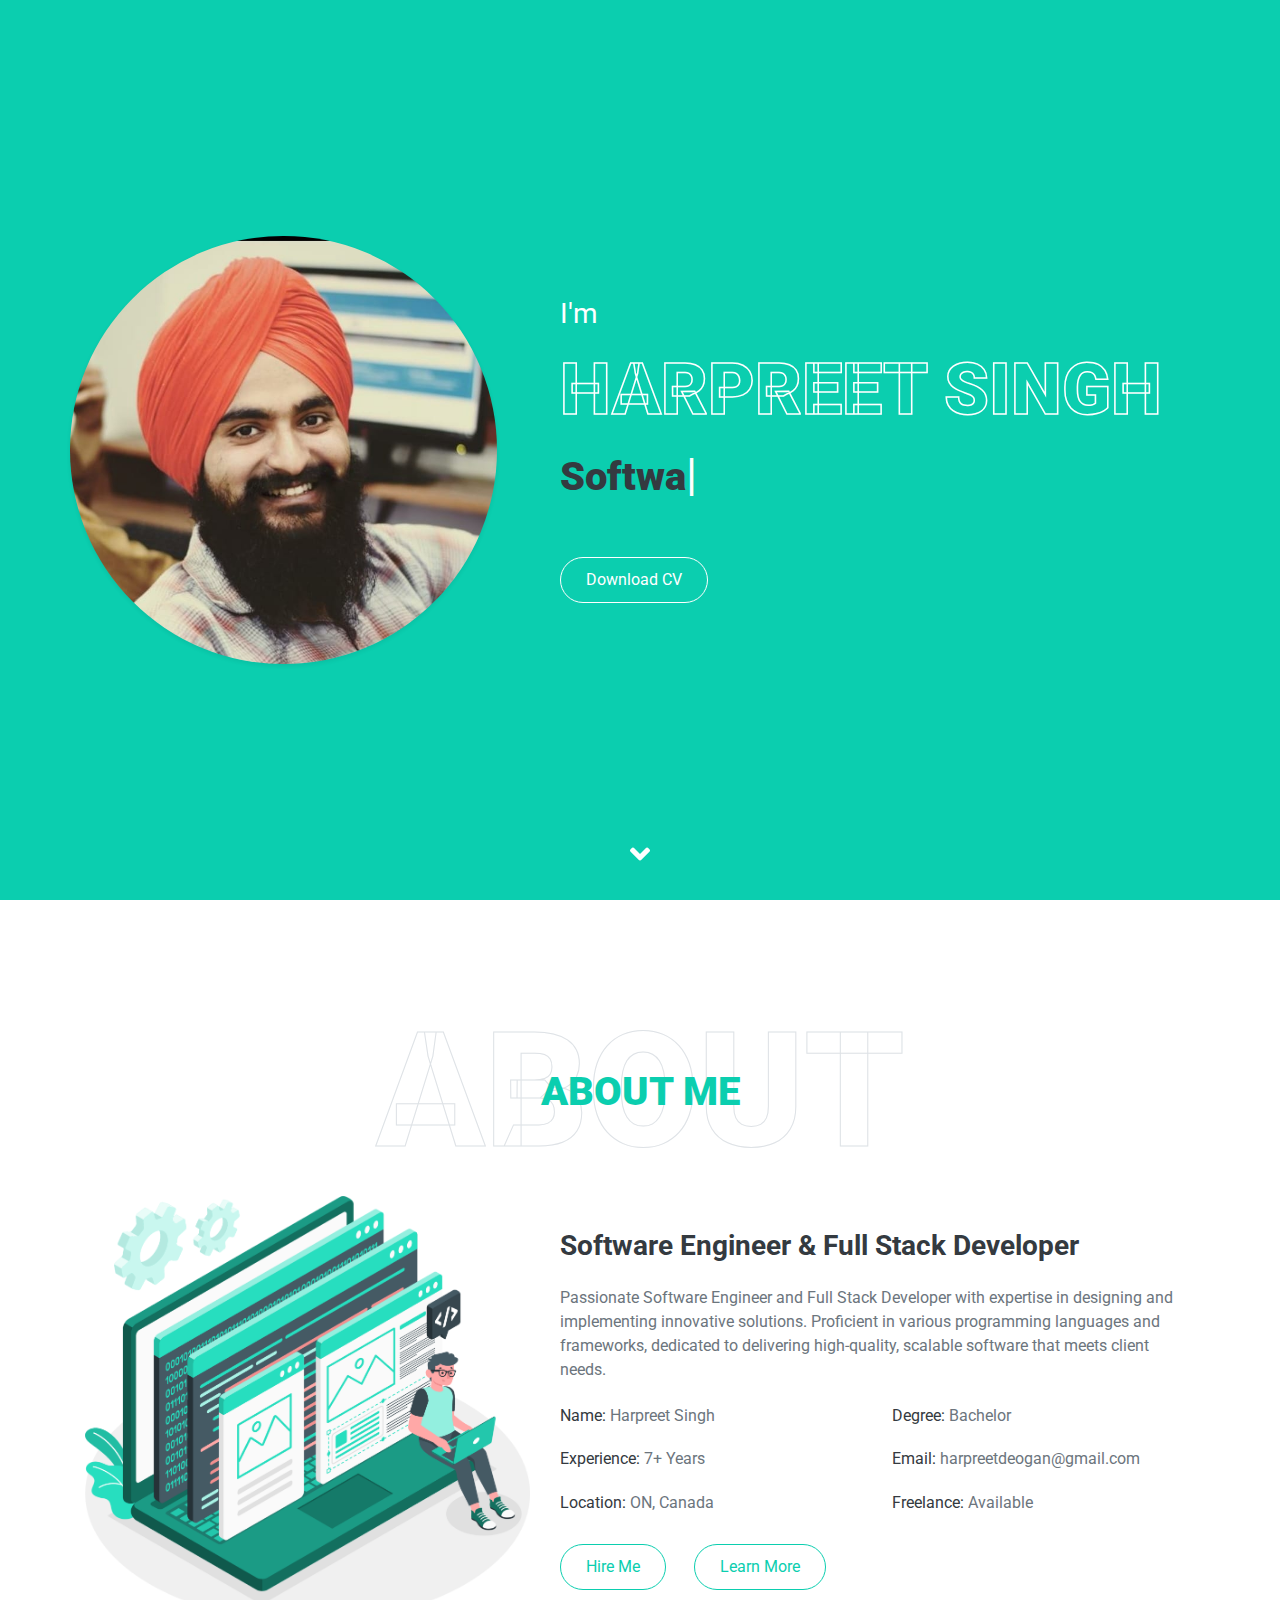
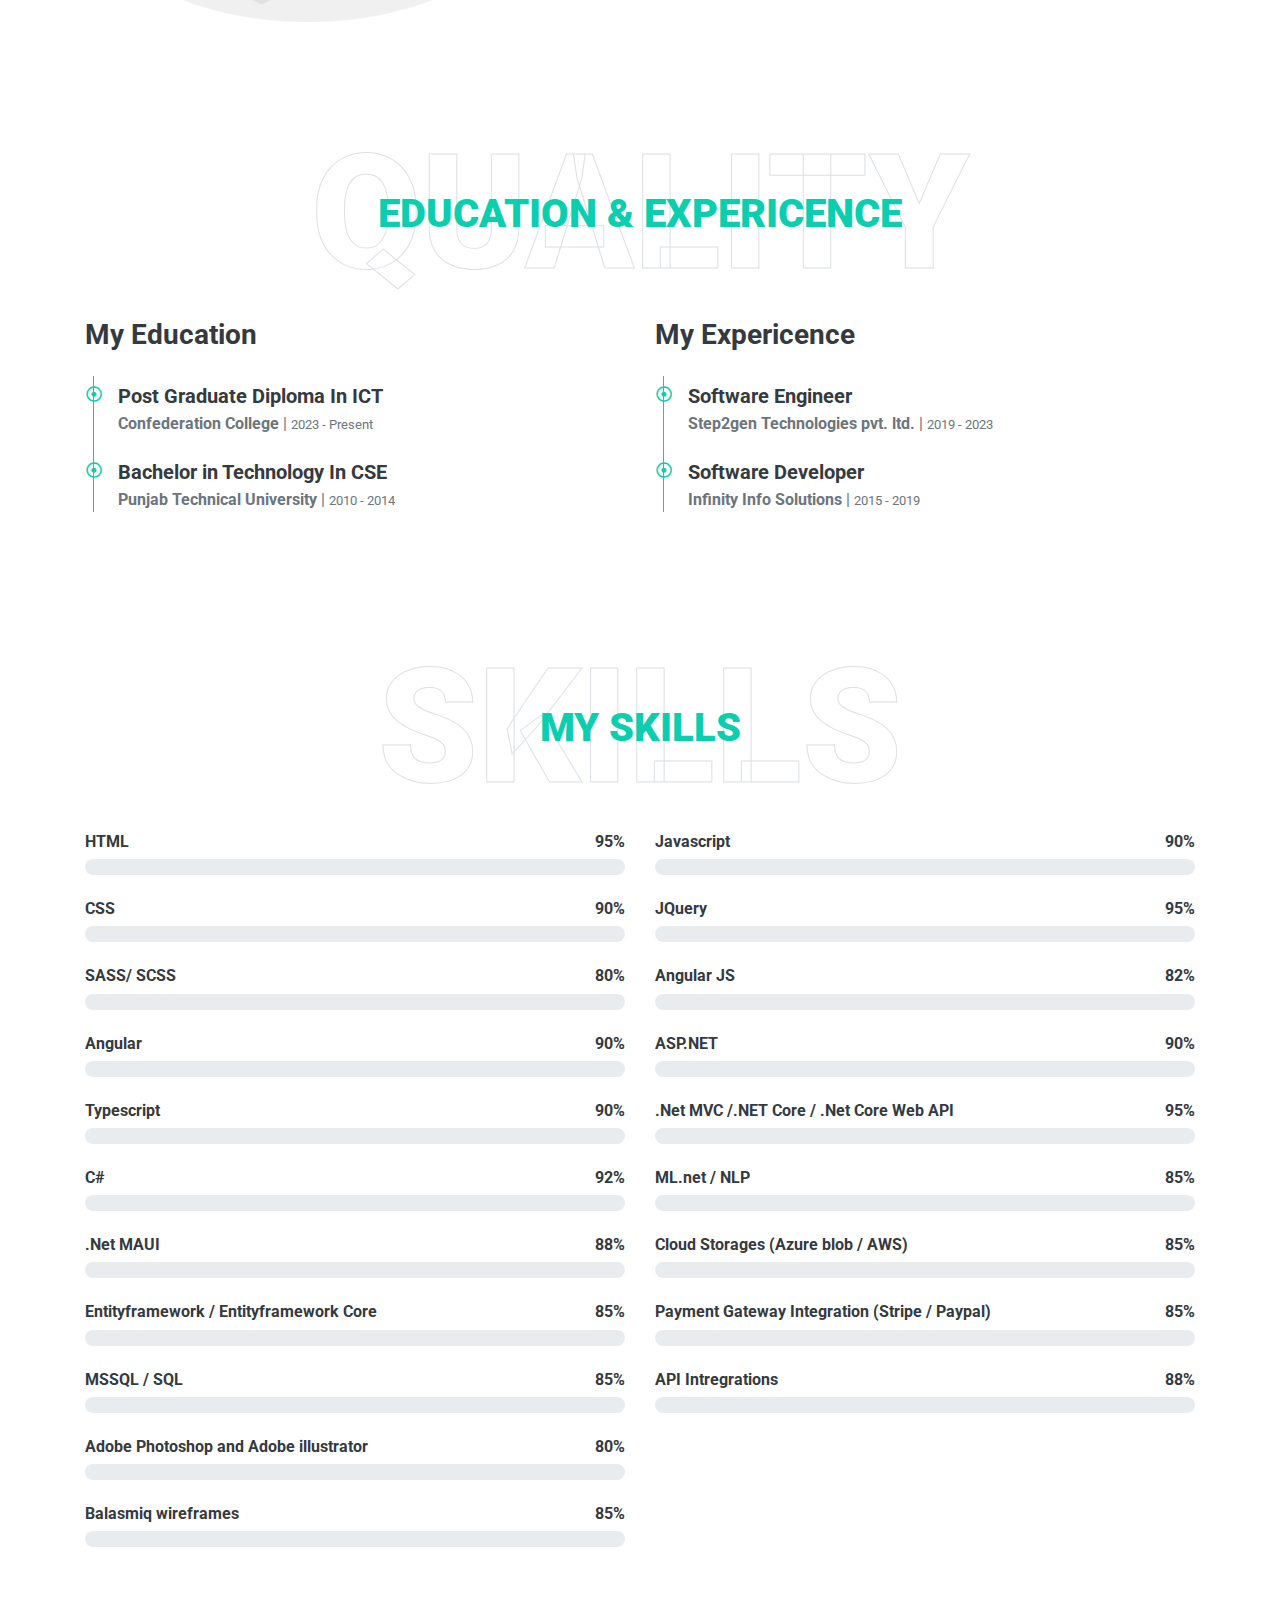
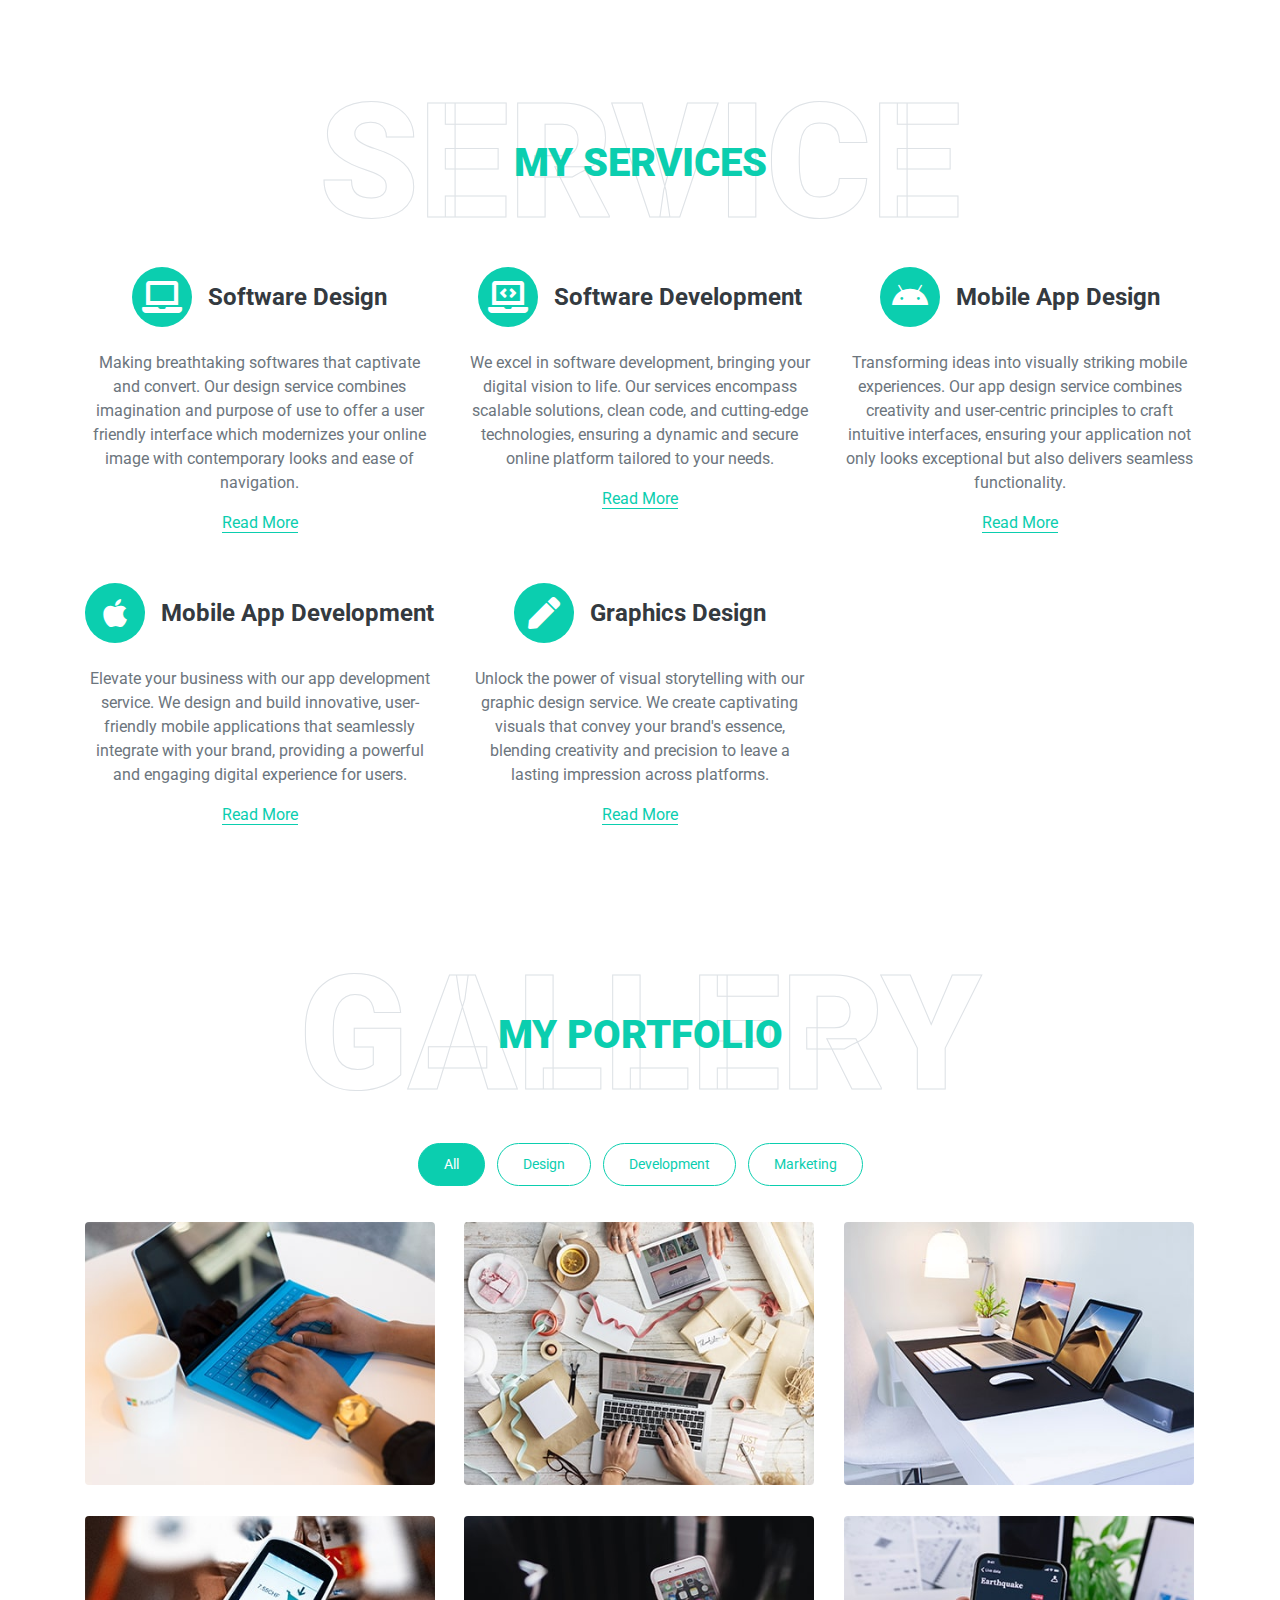
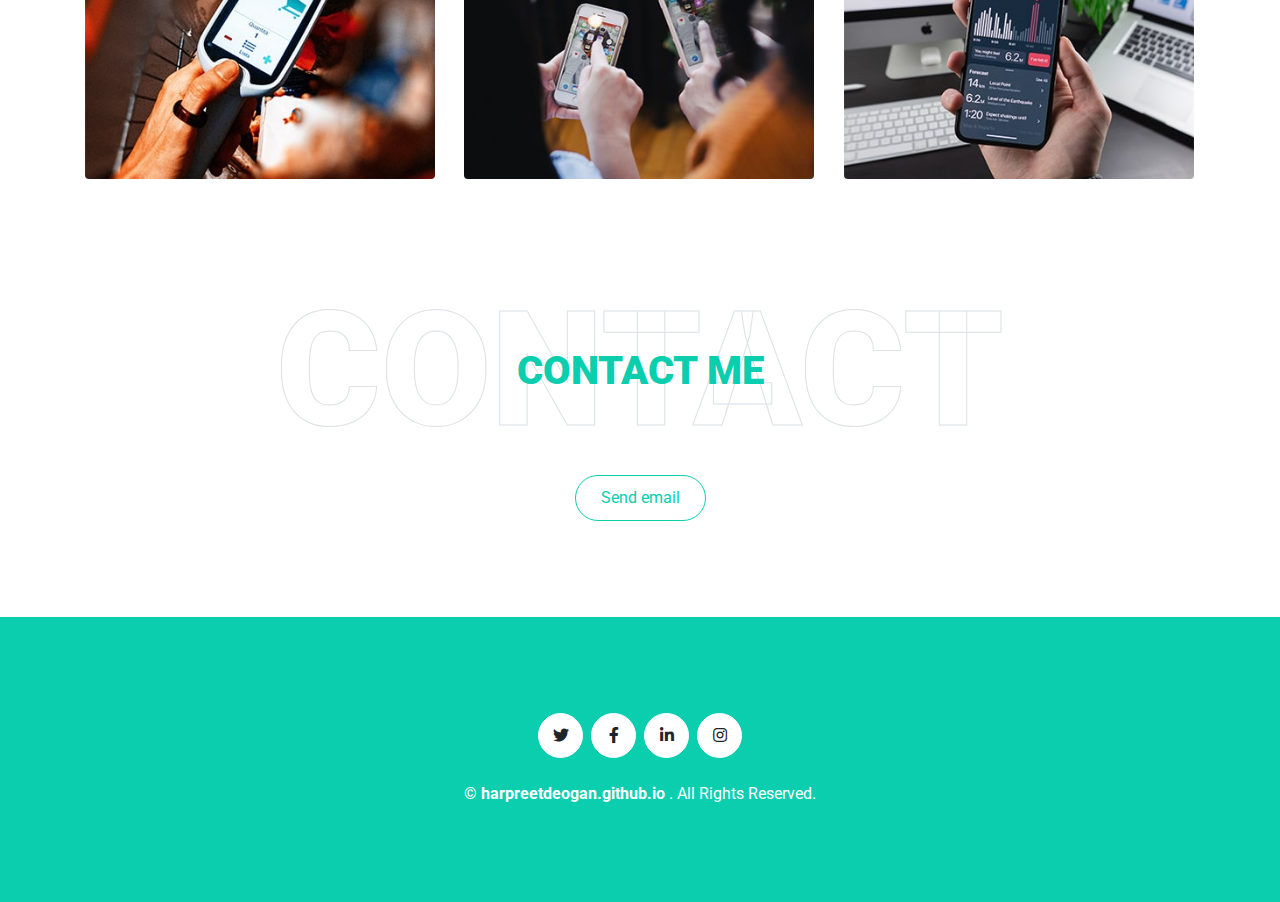
<file: index.html>
<!DOCTYPE html>
<html lang="en">

<head>
    <meta charset="utf-8">
    <title>Portfolio - Harpreet Singh</title>
    <meta content="width=device-width, initial-scale=1.0" name="viewport">



    <meta name="title" content="Harpreet Singh - Software Engineer, .NET Developer, Full Stack Developer, Front End Developer, Back End Developer">
    <meta name="description" content="Harpreet Singh is a software engineer with expertise in .NET development and full stack development. Explore projects and code samples on his GitHub profile.">
    <meta name="keywords" content="Software Engineer, .NET Developer, Full Stack Developer, GitHub Portfolio, Harpreet Singh,Harpreet Singh Deogan ,Harpreet Deogan, C#, ASP.NET, JavaScript, HTML, CSS, Angular, Web Development, Software Development">
    <meta name="author" content="Harpreet Singh">
    <meta name="robots" content="index, follow">
    <!-- Favicon -->
    <link href="./img/favicon.ico" rel="icon">

    <!-- Google Web Fonts -->
    <link rel="preconnect" href="https://fonts.gstatic.com">
    <link href="https://fonts.googleapis.com/css2?family=Roboto:wght@300;400;500;700;900&display=swap" rel="stylesheet">

    <!-- Font Awesome -->
    <link href="https://cdnjs.cloudflare.com/ajax/libs/font-awesome/5.10.0/css/all.min.css" rel="stylesheet">

    <!-- Libraries Stylesheet -->
    <link href="lib/owlcarousel/assets/owl.carousel.min.css" rel="stylesheet">
    <link href="lib/lightbox/css/lightbox.min.css" rel="stylesheet">

    <!-- Customized Bootstrap Stylesheet -->
    <link href="./css/style.css" rel="stylesheet">
</head>

<body data-spy="scroll" data-target=".navbar" data-offset="51">
    <!-- Navbar Start -->
    <nav class="navbar fixed-top shadow-sm navbar-expand-lg bg-light navbar-light py-3 py-lg-0 px-lg-5">
        <a href="index.html" class="navbar-brand ml-lg-3">
            <h1 class="m-0 display-5"><span class="text-primary">Harpreet</span>Singh</h1>
        </a>
        <button type="button" class="navbar-toggler" data-toggle="collapse" data-target="#navbarCollapse">
            <span class="navbar-toggler-icon"></span>
        </button>
        <div class="collapse navbar-collapse px-lg-3" id="navbarCollapse">
            <div class="navbar-nav m-auto py-0">
                <a href="#home" class="nav-item nav-link active">Home</a>
                <a href="#about" class="nav-item nav-link">About</a>
                <a href="#qualification" class="nav-item nav-link">Quality</a>
                <a href="#skill" class="nav-item nav-link">Skill</a>
                <a href="#service" class="nav-item nav-link">Service</a>
                <a href="#portfolio" class="nav-item nav-link">Portfolio</a>
                <a href="#testimonial" class="nav-item nav-link">Review</a>
                <a href="#blog" class="nav-item nav-link">Blog</a>
                <a href="#contact" class="nav-item nav-link">Contact</a>
            </div>

            <a class="btn btn-outline-primary d-none d-lg-block" href="mailto:harpreetdeogan@gmail.com">Send email</a>


        </div>
    </nav>
    <!-- Navbar End -->


    <!-- Video Modal Start -->
    <div class="modal fade" id="videoModal" tabindex="-1" role="dialog" aria-labelledby="exampleModalLabel" aria-hidden="true">
        <div class="modal-dialog" role="document">
            <div class="modal-content">
                <div class="modal-body">
                    <button type="button" class="close" data-dismiss="modal" aria-label="Close">
                        <span aria-hidden="true">&times;</span>
                    </button>
                    <!-- 16:9 aspect ratio -->
                    <div class="embed-responsive embed-responsive-16by9">
                        <iframe class="embed-responsive-item" src="" id="video" allowscriptaccess="always" allow="autoplay"></iframe>
                    </div>
                </div>
            </div>
        </div>
    </div>
    <!-- Video Modal End -->


    <!-- Header Start -->
    <div class="container-fluid bg-primary d-flex align-items-center mb-5 py-5" id="home" style="min-height: 100vh;">
        <div class="container">
            <div class="row align-items-center">
                <div class="col-lg-5 px-5 pl-lg-0 pb-5 pb-lg-0">
                    <img class="img-fluid w-100 rounded-circle shadow-sm" src="img/profile.jpg" alt="">
                </div>
                <div class="col-lg-7 text-center text-lg-left">
                    <h3 class="text-white font-weight-normal mb-3">I'm</h3>
                    <h1 class="display-3 text-uppercase text-primary mb-2" style="-webkit-text-stroke: 1.5px #ffffff;">
                        Harpreet Singh
                    </h1>
                    <h1 class="typed-text-output d-inline font-weight-medium text-black"></h1>
                    <div class="typed-text d-none">Software Engineer, Full Stack Developer, Front End Developer, Back End Developer , App Developer</div>
                    <div class="d-flex align-items-center justify-content-center justify-content-lg-start pt-5">
                        <a href="https://docs.google.com/document/d/1SQcDj1AjAk6OjAsIIXHjHRqwTMzfs-1_/edit?usp=drive_link&ouid=102612244312774850893&rtpof=true&sd=true" class="btn btn-outline-light mr-5">Download CV</a>
                        <!-- <button type="button" class="btn-play" data-toggle="modal" data-src="https://www.youtube.com/embed/DWRcNpR6Kdc" data-target="#videoModal">
                            <span></span>
                        </button>
                        <h5 class="font-weight-normal text-white m-0 ml-4 d-none d-sm-block">Play Video</h5> -->
                    </div>
                </div>
            </div>
        </div>
    </div>
    <!-- Header End -->


    <!-- About Start -->
    <div class="container-fluid py-5" id="about">
        <div class="container">
            <div class="position-relative d-flex align-items-center justify-content-center">
                <h1 class="display-1 text-uppercase text-white" style="-webkit-text-stroke: 1px #dee2e6;">About</h1>
                <h1 class="position-absolute text-uppercase text-primary">About Me</h1>
            </div>
            <div class="row align-items-center">
                <div class="col-lg-5 pb-4 pb-lg-0">
                    <img class="img-fluid rounded w-100" src="./img/about.png" alt="">
                </div>
                <div class="col-lg-7">
                    <h3 class="mb-4">Software Engineer & Full Stack Developer</h3>
                    <p>Passionate Software Engineer and Full Stack Developer with expertise in designing and implementing innovative solutions. Proficient in various programming languages and frameworks, dedicated to delivering high-quality, scalable software
                        that meets client needs.
                    </p>
                    <div class="row mb-3">
                        <div class="col-sm-6 py-2">
                            <h6>Name: <span class="text-secondary">Harpreet Singh</span></h6>
                        </div>
                        <div class="col-sm-6 py-2">
                            <h6>Degree: <span class="text-secondary">Bachelor</span></h6>
                        </div>
                        <div class="col-sm-6 py-2">
                            <h6>Experience: <span class="text-secondary">7+ Years</span></h6>
                        </div>

                        <div class="col-sm-6 py-2">
                            <h6>Email: <span class="text-secondary">harpreetdeogan@gmail.com</span></h6>
                        </div>
                        <div class="col-sm-6 py-2">
                            <h6>Location: <span class="text-secondary">ON, Canada</span></h6>
                        </div>
                        <div class="col-sm-6 py-2">
                            <h6>Freelance: <span class="text-secondary">Available</span></h6>
                        </div>
                    </div>
                    <a href="mailto:harpreetdeogan@gmail.com" class="btn btn-outline-primary mr-4">Hire Me</a>
                    <a href="https://docs.google.com/document/d/1SQcDj1AjAk6OjAsIIXHjHRqwTMzfs-1_/edit?usp=drive_link&ouid=102612244312774850893&rtpof=true&sd=true" class="btn btn-outline-primary">Learn More</a>
                </div>
            </div>
        </div>
    </div>
    <!-- About End -->


    <!-- Qualification Start -->
    <div class="container-fluid py-5" id="qualification">
        <div class="container">
            <div class="position-relative d-flex align-items-center justify-content-center">
                <h1 class="display-1 text-uppercase text-white" style="-webkit-text-stroke: 1px #dee2e6;">Quality</h1>
                <h1 class="position-absolute text-uppercase text-primary">Education & Expericence</h1>
            </div>
            <div class="row align-items-center">
                <div class="col-lg-6">
                    <h3 class="mb-4">My Education</h3>
                    <div class="border-left border-primary pt-2 pl-4 ml-2">
                        <div class="position-relative mb-4">
                            <i class="far fa-dot-circle text-primary position-absolute" style="top: 2px; left: -32px;"></i>
                            <h5 class="font-weight-bold mb-1">Post Graduate Diploma In ICT</h5>
                            <p class="mb-2"><strong>Confederation College</strong> | <small>2023 - Present</small></p>
                            <!-- <p>Tempor eos dolore amet tempor dolor tempor. Dolore ea magna sit amet dolor eirmod. Eos ipsum est tempor dolor. Clita lorem kasd sed ea lorem diam ea lorem eirmod duo sit ipsum stet lorem diam</p> -->
                        </div>
                        <div class="position-relative mb-4">
                            <i class="far fa-dot-circle text-primary position-absolute" style="top: 2px; left: -32px;"></i>
                            <h5 class="font-weight-bold mb-1">Bachelor in Technology In CSE</h5>
                            <p class="mb-2"><strong>Punjab Technical University</strong> | <small>2010 - 2014</small></p>
                            <!-- <p>Tempor eos dolore amet tempor dolor tempor. Dolore ea magna sit amet dolor eirmod. Eos ipsum est tempor dolor. Clita lorem kasd sed ea lorem diam ea lorem eirmod duo sit ipsum stet lorem diam</p> -->
                        </div>

                    </div>
                </div>
                <div class="col-lg-6">
                    <h3 class="mb-4">My Expericence</h3>
                    <div class="border-left border-primary pt-2 pl-4 ml-2">
                        <div class="position-relative mb-4">
                            <i class="far fa-dot-circle text-primary position-absolute" style="top: 2px; left: -32px;"></i>
                            <h5 class="font-weight-bold mb-1">Software Engineer</h5>
                            <p class="mb-2"><strong>Step2gen Technologies pvt. ltd.</strong> | <small>2019 - 2023</small></p>
                            <!-- <p>Tempor eos dolore amet tempor dolor tempor. Dolore ea magna sit amet dolor eirmod. Eos ipsum est tempor dolor. Clita lorem kasd sed ea lorem diam ea lorem eirmod duo sit ipsum stet lorem diam</p> -->
                        </div>
                        <div class="position-relative mb-4">
                            <i class="far fa-dot-circle text-primary position-absolute" style="top: 2px; left: -32px;"></i>
                            <h5 class="font-weight-bold mb-1">Software Developer</h5>
                            <p class="mb-2"><strong>Infinity Info Solutions</strong> | <small>2015 - 2019</small></p>

                        </div>

                    </div>
                </div>
            </div>
        </div>
    </div>
    <!-- Qualification End -->


    <!-- Skill Start -->
    <div class="container-fluid py-5" id="skill">
        <div class="container">
            <div class="position-relative d-flex align-items-center justify-content-center">
                <h1 class="display-1 text-uppercase text-white" style="-webkit-text-stroke: 1px #dee2e6;">Skills</h1>
                <h1 class="position-absolute text-uppercase text-primary">My Skills</h1>
            </div>
            <div class="row align-items-center">
                <div class="col-md-6">
                    <div class="skill mb-4">
                        <div class="d-flex justify-content-between">
                            <h6 class="font-weight-bold">HTML</h6>
                            <h6 class="font-weight-bold">95%</h6>
                        </div>
                        <div class="progress">
                            <div class="progress-bar bg-primary" role="progressbar" aria-valuenow="95" aria-valuemin="0" aria-valuemax="100"></div>
                        </div>
                    </div>
                    <div class="skill mb-4">
                        <div class="d-flex justify-content-between">
                            <h6 class="font-weight-bold">CSS</h6>
                            <h6 class="font-weight-bold">90%</h6>
                        </div>
                        <div class="progress">
                            <div class="progress-bar bg-warning" role="progressbar" aria-valuenow="90" aria-valuemin="0" aria-valuemax="100"></div>
                        </div>
                    </div>
                    <div class="skill mb-4">
                        <div class="d-flex justify-content-between">
                            <h6 class="font-weight-bold">SASS/ SCSS</h6>
                            <h6 class="font-weight-bold">80%</h6>
                        </div>
                        <div class="progress">
                            <div class="progress-bar bg-danger" role="progressbar" aria-valuenow="80" aria-valuemin="0" aria-valuemax="100"></div>
                        </div>
                    </div>
                </div>
                <div class="col-md-6">
                    <div class="skill mb-4">
                        <div class="d-flex justify-content-between">
                            <h6 class="font-weight-bold">Javascript</h6>
                            <h6 class="font-weight-bold">90%</h6>
                        </div>
                        <div class="progress">
                            <div class="progress-bar bg-danger" role="progressbar" aria-valuenow="90" aria-valuemin="0" aria-valuemax="100"></div>
                        </div>
                    </div>
                    <div class="skill mb-4">
                        <div class="d-flex justify-content-between">
                            <h6 class="font-weight-bold">JQuery</h6>
                            <h6 class="font-weight-bold">95%</h6>
                        </div>
                        <div class="progress">
                            <div class="progress-bar bg-info" role="progressbar" aria-valuenow="95" aria-valuemin="0" aria-valuemax="100"></div>
                        </div>
                    </div>
                    <div class="skill mb-4">
                        <div class="d-flex justify-content-between">
                            <h6 class="font-weight-bold">Angular JS</h6>
                            <h6 class="font-weight-bold">82%</h6>
                        </div>
                        <div class="progress">
                            <div class="progress-bar bg-dark" role="progressbar" aria-valuenow="80" aria-valuemin="0" aria-valuemax="100"></div>
                        </div>
                    </div>


                </div>
                <div class="col-md-6">
                    <div class="skill mb-4">
                        <div class="d-flex justify-content-between">
                            <h6 class="font-weight-bold">Angular</h6>
                            <h6 class="font-weight-bold">90%</h6>
                        </div>
                        <div class="progress">
                            <div class="progress-bar bg-danger" role="progressbar" aria-valuenow="90" aria-valuemin="0" aria-valuemax="100"></div>
                        </div>
                    </div>
                    <div class="skill mb-4">
                        <div class="d-flex justify-content-between">
                            <h6 class="font-weight-bold">Typescript</h6>
                            <h6 class="font-weight-bold">90%</h6>
                        </div>
                        <div class="progress">
                            <div class="progress-bar bg-info" role="progressbar" aria-valuenow="90" aria-valuemin="0" aria-valuemax="100"></div>
                        </div>
                    </div>
                    <div class="skill mb-4">
                        <div class="d-flex justify-content-between">
                            <h6 class="font-weight-bold">C#</h6>
                            <h6 class="font-weight-bold">92%</h6>
                        </div>
                        <div class="progress">
                            <div class="progress-bar bg-dark" role="progressbar" aria-valuenow="92" aria-valuemin="0" aria-valuemax="100"></div>
                        </div>
                    </div>
                </div>

                <div class="col-md-6">
                    <div class="skill mb-4">
                        <div class="d-flex justify-content-between">
                            <h6 class="font-weight-bold">ASP.NET</h6>
                            <h6 class="font-weight-bold">90%</h6>
                        </div>
                        <div class="progress">
                            <div class="progress-bar bg-danger" role="progressbar" aria-valuenow="90" aria-valuemin="0" aria-valuemax="100"></div>
                        </div>
                    </div>
                    <div class="skill mb-4">
                        <div class="d-flex justify-content-between">
                            <h6 class="font-weight-bold">.Net MVC /.NET Core / .Net Core Web API</h6>
                            <h6 class="font-weight-bold">95%</h6>
                        </div>
                        <div class="progress">
                            <div class="progress-bar bg-info" role="progressbar" aria-valuenow="95" aria-valuemin="0" aria-valuemax="100"></div>
                        </div>
                    </div>
                    <div class="skill mb-4">
                        <div class="d-flex justify-content-between">
                            <h6 class="font-weight-bold">ML.net / NLP</h6>
                            <h6 class="font-weight-bold">85%</h6>
                        </div>
                        <div class="progress">
                            <div class="progress-bar bg-dark" role="progressbar" aria-valuenow="85" aria-valuemin="0" aria-valuemax="100"></div>
                        </div>
                    </div>
                </div>

                <div class="col-md-6">
                    <div class="skill mb-4">
                        <div class="d-flex justify-content-between">
                            <h6 class="font-weight-bold">.Net MAUI</h6>
                            <h6 class="font-weight-bold">88%</h6>
                        </div>
                        <div class="progress">
                            <div class="progress-bar bg-danger" role="progressbar" aria-valuenow="88" aria-valuemin="0" aria-valuemax="100"></div>
                        </div>
                    </div>
                    <div class="skill mb-4">
                        <div class="d-flex justify-content-between">
                            <h6 class="font-weight-bold">Entityframework / Entityframework Core </Frame>
                            </h6>
                            <h6 class="font-weight-bold">85%</h6>
                        </div>
                        <div class="progress">
                            <div class="progress-bar bg-dark" role="progressbar" aria-valuenow="85" aria-valuemin="0" aria-valuemax="100"></div>
                        </div>
                    </div>
                    <div class="skill mb-4">
                        <div class="d-flex justify-content-between">
                            <h6 class="font-weight-bold">MSSQL / SQL</h6>
                            <h6 class="font-weight-bold">85%</h6>
                        </div>
                        <div class="progress">
                            <div class="progress-bar bg-info" role="progressbar" aria-valuenow="95" aria-valuemin="0" aria-valuemax="100"></div>
                        </div>
                    </div>

                </div>

                <div class="col-md-6">
                    <div class="skill mb-4">
                        <div class="d-flex justify-content-between">
                            <h6 class="font-weight-bold">Cloud Storages (Azure blob / AWS)</h6>
                            <h6 class="font-weight-bold">85%</h6>
                        </div>
                        <div class="progress">
                            <div class="progress-bar bg-dark" role="progressbar" aria-valuenow="85" aria-valuemin="0" aria-valuemax="100"></div>
                        </div>
                    </div>
                    <div class="skill mb-4">
                        <div class="d-flex justify-content-between">
                            <h6 class="font-weight-bold">Payment Gateway Integration (Stripe / Paypal)</h6>
                            <h6 class="font-weight-bold">85%</h6>
                        </div>
                        <div class="progress">
                            <div class="progress-bar bg-danger" role="progressbar" aria-valuenow="85" aria-valuemin="0" aria-valuemax="100"></div>
                        </div>
                    </div>
                    <div class="skill mb-4">
                        <div class="d-flex justify-content-between">
                            <h6 class="font-weight-bold">API Intregrations</h6>
                            <h6 class="font-weight-bold">88%</h6>
                        </div>
                        <div class="progress">
                            <div class="progress-bar bg-info" role="progressbar" aria-valuenow="88" aria-valuemin="0" aria-valuemax="100"></div>
                        </div>
                    </div>

                </div>
                <div class="col-md-6">
                    <div class="skill mb-4">
                        <div class="d-flex justify-content-between">
                            <h6 class="font-weight-bold">Adobe Photoshop and Adobe illustrator</h6>
                            <h6 class="font-weight-bold">80%</h6>
                        </div>
                        <div class="progress">
                            <div class="progress-bar bg-dark" role="progressbar" aria-valuenow="80" aria-valuemin="0" aria-valuemax="100"></div>
                        </div>
                    </div>
                    <div class="skill mb-4">
                        <div class="d-flex justify-content-between">
                            <h6 class="font-weight-bold">Balasmiq wireframes</h6>
                            <h6 class="font-weight-bold">85%</h6>
                        </div>
                        <div class="progress">
                            <div class="progress-bar bg-danger" role="progressbar" aria-valuenow="85" aria-valuemin="0" aria-valuemax="100"></div>
                        </div>
                    </div>


                </div>
            </div>
        </div>
    </div>
    <!-- Skill End -->


    <!-- Services Start -->
    <div class="container-fluid pt-5" id="service">
        <div class="container">
            <div class="position-relative d-flex align-items-center justify-content-center">
                <h1 class="display-1 text-uppercase text-white" style="-webkit-text-stroke: 1px #dee2e6;">Service</h1>
                <h1 class="position-absolute text-uppercase text-primary">My Services</h1>
            </div>
            <div class="row pb-3">
                <div class="col-lg-4 col-md-6 text-center mb-5">
                    <div class="d-flex align-items-center justify-content-center mb-4">
                        <i class="fa fa-2x fa-laptop service-icon bg-primary text-white mr-3"></i>
                        <h4 class="font-weight-bold m-0">Software Design</h4>
                    </div>
                    <p>Making breathtaking softwares that captivate and convert. Our design service combines imagination and purpose of use to offer a user friendly interface which modernizes your online image with contemporary looks and ease of navigation.</p>
                    <a class="border-bottom border-primary text-decoration-none" href="">Read More</a>
                </div>
                <div class="col-lg-4 col-md-6 text-center mb-5">
                    <div class="d-flex align-items-center justify-content-center mb-4">
                        <i class="fa fa-2x fa-laptop-code service-icon bg-primary text-white mr-3"></i>
                        <h4 class="font-weight-bold m-0">Software Development</h4>
                    </div>
                    <p>We excel in software development, bringing your digital vision to life. Our services encompass scalable solutions, clean code, and cutting-edge technologies, ensuring a dynamic and secure online platform tailored to your needs.</p>
                    <a class="border-bottom border-primary text-decoration-none" href="">Read More</a>
                </div>
                <div class="col-lg-4 col-md-6 text-center mb-5">
                    <div class="d-flex align-items-center justify-content-center mb-4">
                        <i class="fab fa-2x fa-android service-icon bg-primary text-white mr-3"></i>
                        <h4 class="font-weight-bold m-0">Mobile App Design</h4>
                    </div>
                    <p>Transforming ideas into visually striking mobile experiences. Our app design service combines creativity and user-centric principles to craft intuitive interfaces, ensuring your application not only looks exceptional but also delivers
                        seamless functionality.</p>
                    <a class="border-bottom border-primary text-decoration-none" href="">Read More</a>
                </div>
                <div class="col-lg-4 col-md-6 text-center mb-5">
                    <div class="d-flex align-items-center justify-content-center mb-4">
                        <i class="fab fa-2x fa-apple service-icon bg-primary text-white mr-3"></i>
                        <h4 class="font-weight-bold m-0">Mobile App Development</h4>
                    </div>
                    <p>Elevate your business with our app development service. We design and build innovative, user-friendly mobile applications that seamlessly integrate with your brand, providing a powerful and engaging digital experience for users.</p>
                    <a class="border-bottom border-primary text-decoration-none" href="">Read More</a>
                </div>
                <div class="col-lg-4 col-md-6 text-center mb-5">
                    <div class="d-flex align-items-center justify-content-center mb-4">
                        <i class="fa fa-2x fa-pen service-icon bg-primary text-white mr-3"></i>
                        <h4 class="font-weight-bold m-0">Graphics Design</h4>
                    </div>
                    <p>Unlock the power of visual storytelling with our graphic design service. We create captivating visuals that convey your brand's essence, blending creativity and precision to leave a lasting impression across platforms.</p>
                    <a class="border-bottom border-primary text-decoration-none" href="">Read More</a>
                </div>
                <!--
                <div class="col-lg-4 col-md-6 text-center mb-5">
                    <div class="d-flex align-items-center justify-content-center mb-4">
                        <i class="fa fa-2x fa-edit service-icon bg-primary text-white mr-3"></i>
                        <h4 class="font-weight-bold m-0">Content Creating</h4>
                    </div>
                    <p>Justo sit justo eos amet tempor amet clita amet ipsum eos elitr. Amet lorem lorem lorem est amet labore eirmod erat clita</p>
                    <a class="border-bottom border-primary text-decoration-none" href="">Read More</a>
                </div> -->
            </div>
        </div>
    </div>
    <!-- Services End -->


    <!-- Portfolio Start -->
    <div class="container-fluid pt-5 pb-3" id="portfolio">
        <div class="container">
            <div class="position-relative d-flex align-items-center justify-content-center">
                <h1 class="display-1 text-uppercase text-white" style="-webkit-text-stroke: 1px #dee2e6;">Gallery</h1>
                <h1 class="position-absolute text-uppercase text-primary">My Portfolio</h1>
            </div>
            <div class="row">
                <div class="col-12 text-center mb-2">
                    <ul class="list-inline mb-4" id="portfolio-flters">
                        <li class="btn btn-sm btn-outline-primary m-1 active" data-filter="*">All</li>
                        <li class="btn btn-sm btn-outline-primary m-1" data-filter=".first">Design</li>
                        <li class="btn btn-sm btn-outline-primary m-1" data-filter=".second">Development</li>
                        <li class="btn btn-sm btn-outline-primary m-1" data-filter=".third">Marketing</li>
                    </ul>
                </div>
            </div>
            <div class="row portfolio-container">
                <div class="col-lg-4 col-md-6 mb-4 portfolio-item first">
                    <div class="position-relative overflow-hidden mb-2">
                        <img class="img-fluid rounded w-100" src="img/portfolio-1.jpg" alt="">
                        <div class="portfolio-btn bg-primary d-flex align-items-center justify-content-center">
                            <a href="img/portfolio-1.jpg" data-lightbox="portfolio">
                                <i class="fa fa-plus text-white" style="font-size: 60px;"></i>
                            </a>
                        </div>
                    </div>
                </div>
                <div class="col-lg-4 col-md-6 mb-4 portfolio-item second">
                    <div class="position-relative overflow-hidden mb-2">
                        <img class="img-fluid rounded w-100" src="img/portfolio-2.jpg" alt="">
                        <div class="portfolio-btn bg-primary d-flex align-items-center justify-content-center">
                            <a href="img/portfolio-2.jpg" data-lightbox="portfolio">
                                <i class="fa fa-plus text-white" style="font-size: 60px;"></i>
                            </a>
                        </div>
                    </div>
                </div>
                <div class="col-lg-4 col-md-6 mb-4 portfolio-item third">
                    <div class="position-relative overflow-hidden mb-2">
                        <img class="img-fluid rounded w-100" src="img/portfolio-3.jpg" alt="">
                        <div class="portfolio-btn bg-primary d-flex align-items-center justify-content-center">
                            <a href="img/portfolio-3.jpg" data-lightbox="portfolio">
                                <i class="fa fa-plus text-white" style="font-size: 60px;"></i>
                            </a>
                        </div>
                    </div>
                </div>
                <div class="col-lg-4 col-md-6 mb-4 portfolio-item first">
                    <div class="position-relative overflow-hidden mb-2">
                        <img class="img-fluid rounded w-100" src="img/portfolio-4.jpg" alt="">
                        <div class="portfolio-btn bg-primary d-flex align-items-center justify-content-center">
                            <a href="img/portfolio-4.jpg" data-lightbox="portfolio">
                                <i class="fa fa-plus text-white" style="font-size: 60px;"></i>
                            </a>
                        </div>
                    </div>
                </div>
                <div class="col-lg-4 col-md-6 mb-4 portfolio-item second">
                    <div class="position-relative overflow-hidden mb-2">
                        <img class="img-fluid rounded w-100" src="img/portfolio-5.jpg" alt="">
                        <div class="portfolio-btn bg-primary d-flex align-items-center justify-content-center">
                            <a href="img/portfolio-5.jpg" data-lightbox="portfolio">
                                <i class="fa fa-plus text-white" style="font-size: 60px;"></i>
                            </a>
                        </div>
                    </div>
                </div>
                <div class="col-lg-4 col-md-6 mb-4 portfolio-item third">
                    <div class="position-relative overflow-hidden mb-2">
                        <img class="img-fluid rounded w-100" src="img/portfolio-6.jpg" alt="">
                        <div class="portfolio-btn bg-primary d-flex align-items-center justify-content-center">
                            <a href="img/portfolio-6.jpg" data-lightbox="portfolio">
                                <i class="fa fa-plus text-white" style="font-size: 60px;"></i>
                            </a>
                        </div>
                    </div>
                </div>
            </div>
        </div>
    </div>
    <!-- Portfolio End -->


    <!-- Testimonial Start -->
    <!-- <div class="container-fluid py-5" id="testimonial">
        <div class="container">
            <div class="position-relative d-flex align-items-center justify-content-center">
                <h1 class="display-1 text-uppercase text-white" style="-webkit-text-stroke: 1px #dee2e6;">Review</h1>
                <h1 class="position-absolute text-uppercase text-primary">Clients Say</h1>
            </div>
            <div class="row justify-content-center">
                <div class="col-lg-8">
                    <div class="owl-carousel testimonial-carousel">
                        <div class="text-center">
                            <i class="fa fa-3x fa-quote-left text-primary mb-4"></i>
                            <h4 class="font-weight-light mb-4">Dolor eirmod diam stet kasd sed. Aliqu rebum est eos. Rebum elitr dolore et eos labore, stet justo sed est sed. Diam sed sed dolor stet accusam amet eirmod eos, labore diam clita</h4>
                            <img class="img-fluid rounded-circle mx-auto mb-3" src="img/testimonial-1.jpg" style="width: 80px; height: 80px;">
                            <h5 class="font-weight-bold m-0">Client Name</h5>
                            <span>Profession</span>
                        </div>
                        <div class="text-center">
                            <i class="fa fa-3x fa-quote-left text-primary mb-4"></i>
                            <h4 class="font-weight-light mb-4">Dolor eirmod diam stet kasd sed. Aliqu rebum est eos. Rebum elitr dolore et eos labore, stet justo sed est sed. Diam sed sed dolor stet accusam amet eirmod eos, labore diam clita</h4>
                            <img class="img-fluid rounded-circle mx-auto mb-3" src="img/testimonial-2.jpg" style="width: 80px; height: 80px;">
                            <h5 class="font-weight-bold m-0">Client Name</h5>
                            <span>Profession</span>
                        </div>
                        <div class="text-center">
                            <i class="fa fa-3x fa-quote-left text-primary mb-4"></i>
                            <h4 class="font-weight-light mb-4">Dolor eirmod diam stet kasd sed. Aliqu rebum est eos. Rebum elitr dolore et eos labore, stet justo sed est sed. Diam sed sed dolor stet accusam amet eirmod eos, labore diam clita</h4>
                            <img class="img-fluid rounded-circle mx-auto mb-3" src="img/testimonial-3.jpg" style="width: 80px; height: 80px;">
                            <h5 class="font-weight-bold m-0">Client Name</h5>
                            <span>Profession</span>
                        </div>
                    </div>
                </div>
            </div>
        </div>
    </div> -->
    <!-- Testimonial End -->


    <!-- Blog Start -->
    <!-- <div class="container-fluid pt-5" id="blog">
        <div class="container">
            <div class="position-relative d-flex align-items-center justify-content-center">
                <h1 class="display-1 text-uppercase text-white" style="-webkit-text-stroke: 1px #dee2e6;">Blog</h1>
                <h1 class="position-absolute text-uppercase text-primary">Latest Blog</h1>
            </div>
            <div class="row">
                <div class="col-lg-4 mb-5">
                    <div class="position-relative mb-4">
                        <img class="img-fluid rounded w-100" src="img/blog-1.jpg" alt="">
                        <div class="blog-date">
                            <h4 class="font-weight-bold mb-n1">01</h4>
                            <small class="text-white text-uppercase">Jan</small>
                        </div>
                    </div>
                    <h5 class="font-weight-medium mb-4">Rebum lorem no eos ut ipsum diam tempor sed rebum elitr ipsum</h5>
                    <a class="btn btn-sm btn-outline-primary py-2" href="">Read More</a>
                </div>
                <div class="col-lg-4 mb-5">
                    <div class="position-relative mb-4">
                        <img class="img-fluid rounded w-100" src="img/blog-2.jpg" alt="">
                        <div class="blog-date">
                            <h4 class="font-weight-bold mb-n1">01</h4>
                            <small class="text-white text-uppercase">Jan</small>
                        </div>
                    </div>
                    <h5 class="font-weight-medium mb-4">Rebum lorem no eos ut ipsum diam tempor sed rebum elitr ipsum</h5>
                    <a class="btn btn-sm btn-outline-primary py-2" href="">Read More</a>
                </div>
                <div class="col-lg-4 mb-5">
                    <div class="position-relative mb-4">
                        <img class="img-fluid rounded w-100" src="img/blog-3.jpg" alt="">
                        <div class="blog-date">
                            <h4 class="font-weight-bold mb-n1">01</h4>
                            <small class="text-white text-uppercase">Jan</small>
                        </div>
                    </div>
                    <h5 class="font-weight-medium mb-4">Rebum lorem no eos ut ipsum diam tempor sed rebum elitr ipsum</h5>
                    <a class="btn btn-sm btn-outline-primary py-2" href="">Read More</a>
                </div>
            </div>
        </div>
    </div> -->
    <!-- Blog End -->


    <!-- Contact Start -->
    <div class="container-fluid py-5" id="contact">
        <div class="container">
            <div class="position-relative d-flex align-items-center justify-content-center">
                <h1 class="display-1 text-uppercase text-white" style="-webkit-text-stroke: 1px #dee2e6;">Contact</h1>
                <h1 class="position-absolute text-uppercase text-primary">Contact Me</h1>
            </div>
            <div class="row justify-content-center">
                <div class="col-lg-8">
                    <div class="contact-form text-center">
                        <div id="success"></div>
                        <form name="sentMessage" id="contactForm" novalidate="novalidate">
                            <!-- <div class="form-row">
                                <div class="control-group col-sm-6">
                                    <input type="text" class="form-control p-4" id="name" placeholder="Your Name" required="required" data-validation-required-message="Please enter your name" />
                                    <p class="help-block text-danger"></p>
                                </div>
                                <div class="control-group col-sm-6">
                                    <input type="email" class="form-control p-4" id="email" placeholder="Your Email" required="required" data-validation-required-message="Please enter your email" />
                                    <p class="help-block text-danger"></p>
                                </div>
                            </div>
                            <div class="control-group">
                                <input type="text" class="form-control p-4" id="subject" placeholder="Subject" required="required" data-validation-required-message="Please enter a subject" />
                                <p class="help-block text-danger"></p>
                            </div>
                            <div class="control-group">
                                <textarea class="form-control py-3 px-4" rows="5" id="message" placeholder="Message" required="required" data-validation-required-message="Please enter your message"></textarea>
                                <p class="help-block text-danger"></p>
                            </div> -->
                            <div>
                                <a class="btn btn-outline-primary" href="mailto:harpreetdeogan@gmail.com" id="sendMessageButton">Send email</a>

                            </div>
                        </form>
                    </div>
                </div>
            </div>
        </div>
    </div>
    <!-- Contact End -->


    <!-- Footer Start -->
    <div class="container-fluid bg-primary text-white mt-5 py-5 px-sm-3 px-md-5">
        <div class="container text-center py-5">
            <div class="d-flex justify-content-center mb-4">
                <a class="btn btn-light btn-social mr-2" href="https://x.com/harpreetdeogan"><i class="fab fa-twitter"></i></a>
                <a class="btn btn-light btn-social mr-2" href="https://www.facebook.com/harpreet.deogan"><i class="fab fa-facebook-f"></i></a>
                <a class="btn btn-light btn-social mr-2" href="https://www.linkedin.com/in/harpreet-singh-deogan"><i class="fab fa-linkedin-in"></i></a>
                <a class="btn btn-light btn-social" href="https://www.instagram.com/harpreetdeogan/"><i class="fab fa-instagram"></i></a>
            </div>
            <!-- <div class="d-flex justify-content-center mb-3">
                <a class="text-white" href="#">Privacy</a>
                <span class="px-3">|</span>
                <a class="text-white" href="#">Terms</a>
                <span class="px-3">|</span>
                <a class="text-white" href="#">FAQs</a>
                <span class="px-3">|</span>
                <a class="text-white" href="#">Help</a>
            </div> -->
            <p class="m-0">&copy; <a class="text-white font-weight-bold" href="#">harpreetdeogan.github.io
            </a>. All Rights Reserved.
        </div>
    </div>
    <!-- Footer End -->

    <!-- Scroll to Bottom -->
    <i class="fa fa-2x fa-angle-down text-white scroll-to-bottom"></i>

    <!-- Back to Top -->
    <a href="#" class="btn btn-outline-dark px-0 back-to-top"><i class="fa fa-angle-double-up"></i></a>


    <!-- JavaScript Libraries -->
    <script src="https://code.jquery.com/jquery-3.4.1.min.js"></script>
    <script src="https://stackpath.bootstrapcdn.com/bootstrap/4.4.1/js/bootstrap.bundle.min.js"></script>
    <script src="lib/typed/typed.min.js"></script>
    <script src="lib/easing/easing.min.js"></script>
    <script src="lib/waypoints/waypoints.min.js"></script>
    <script src="lib/owlcarousel/owl.carousel.min.js"></script>
    <script src="lib/isotope/isotope.pkgd.min.js"></script>
    <script src="lib/lightbox/js/lightbox.min.js"></script>

    <!-- Contact Javascript File -->
    <script src="mail/jqBootstrapValidation.min.js"></script>
    <script src="mail/contact.js"></script>

    <!-- Template Javascript -->
    <script src="js/main.js"></script>

</body>

</html>
</file>
<file: css/style.css>
/******* Bootstrap Theming ********/


/*!
 * Bootstrap v4.5.3 (https://getbootstrap.com/)
 * Copyright 2011-2020 The Bootstrap Authors
 * Copyright 2011-2020 Twitter, Inc.
 * Licensed under MIT (https://github.com/twbs/bootstrap/blob/main/LICENSE)
 */

:root {
    --blue: #007bff;
    --indigo: #6610f2;
    --purple: #6f42c1;
    --pink: #e83e8c;
    --red: #dc3545;
    --orange: #fd7e14;
    --yellow: #ffc107;
    --green: #28a745;
    --teal: #20c997;
    --cyan: #17a2b8;
    --white: #fff;
    --gray: #6c757d;
    --gray-dark: #343a40;
    --primary: #0BCEAF;
    --secondary: #6c757d;
    --success: #28a745;
    --info: #17a2b8;
    --warning: #ffc107;
    --danger: #dc3545;
    --light: #ffffff;
    --dark: #343a40;
    --breakpoint-xs: 0;
    --breakpoint-sm: 576px;
    --breakpoint-md: 768px;
    --breakpoint-lg: 992px;
    --breakpoint-xl: 1200px;
    --font-family-sans-serif: "Roboto", sans-serif;
    --font-family-monospace: SFMono-Regular, Menlo, Monaco, Consolas, "Liberation Mono", "Courier New", monospace;
}

*,
*::before,
*::after {
    box-sizing: border-box;
}

html {
    font-family: sans-serif;
    line-height: 1.15;
    -webkit-text-size-adjust: 100%;
    -webkit-tap-highlight-color: rgba(0, 0, 0, 0);
}

article,
aside,
figcaption,
figure,
footer,
header,
hgroup,
main,
nav,
section {
    display: block;
}

body {
    margin: 0;
    font-family: "Roboto", sans-serif;
    font-size: 1rem;
    font-weight: 400;
    line-height: 1.5;
    color: #6c757d;
    text-align: left;
    background-color: #ffffff;
}

[tabindex="-1"]:focus:not(:focus-visible) {
    outline: 0 !important;
}

hr {
    box-sizing: content-box;
    height: 0;
    overflow: visible;
}

h1,
h2,
h3,
h4,
h5,
h6 {
    margin-top: 0;
    margin-bottom: 0.5rem;
}

p {
    margin-top: 0;
    margin-bottom: 1rem;
}

abbr[title],
abbr[data-original-title] {
    text-decoration: underline;
    text-decoration: underline dotted;
    cursor: help;
    border-bottom: 0;
    text-decoration-skip-ink: none;
}

address {
    margin-bottom: 1rem;
    font-style: normal;
    line-height: inherit;
}

ol,
ul,
dl {
    margin-top: 0;
    margin-bottom: 1rem;
}

ol ol,
ul ul,
ol ul,
ul ol {
    margin-bottom: 0;
}

dt {
    font-weight: 700;
}

dd {
    margin-bottom: .5rem;
    margin-left: 0;
}

blockquote {
    margin: 0 0 1rem;
}

b,
strong {
    font-weight: bolder;
}

small {
    font-size: 80%;
}

sub,
sup {
    position: relative;
    font-size: 75%;
    line-height: 0;
    vertical-align: baseline;
}

sub {
    bottom: -.25em;
}

sup {
    top: -.5em;
}

a {
    color: var(--primary);
    text-decoration: none;
    background-color: transparent;
}

a:hover {
    color: #078571;
    text-decoration: underline;
}

a:not([href]):not([class]) {
    color: inherit;
    text-decoration: none;
}

a:not([href]):not([class]):hover {
    color: inherit;
    text-decoration: none;
}

pre,
code,
kbd,
samp {
    font-family: SFMono-Regular, Menlo, Monaco, Consolas, "Liberation Mono", "Courier New", monospace;
    font-size: 1em;
}

pre {
    margin-top: 0;
    margin-bottom: 1rem;
    overflow: auto;
    -ms-overflow-style: scrollbar;
}

figure {
    margin: 0 0 1rem;
}

img {
    vertical-align: middle;
    border-style: none;
}

svg {
    overflow: hidden;
    vertical-align: middle;
}

table {
    border-collapse: collapse;
}

caption {
    padding-top: 0.75rem;
    padding-bottom: 0.75rem;
    color: #6c757d;
    text-align: left;
    caption-side: bottom;
}

th {
    text-align: inherit;
    text-align: -webkit-match-parent;
}

label {
    display: inline-block;
    margin-bottom: 0.5rem;
}

button {
    border-radius: 0;
}

button:focus {
    outline: 1px dotted;
    outline: 5px auto -webkit-focus-ring-color;
}

input,
button,
select,
optgroup,
textarea {
    margin: 0;
    font-family: inherit;
    font-size: inherit;
    line-height: inherit;
}

button,
input {
    overflow: visible;
}

button,
select {
    text-transform: none;
}

[role="button"] {
    cursor: pointer;
}

select {
    word-wrap: normal;
}

button,
[type="button"],
[type="reset"],
[type="submit"] {
    -webkit-appearance: button;
}

button:not(:disabled),
[type="button"]:not(:disabled),
[type="reset"]:not(:disabled),
[type="submit"]:not(:disabled) {
    cursor: pointer;
}

button::-moz-focus-inner,
[type="button"]::-moz-focus-inner,
[type="reset"]::-moz-focus-inner,
[type="submit"]::-moz-focus-inner {
    padding: 0;
    border-style: none;
}

input[type="radio"],
input[type="checkbox"] {
    box-sizing: border-box;
    padding: 0;
}

textarea {
    overflow: auto;
    resize: vertical;
}

fieldset {
    min-width: 0;
    padding: 0;
    margin: 0;
    border: 0;
}

legend {
    display: block;
    width: 100%;
    max-width: 100%;
    padding: 0;
    margin-bottom: .5rem;
    font-size: 1.5rem;
    line-height: inherit;
    color: inherit;
    white-space: normal;
}

@media (max-width: 1200px) {
    legend {
        font-size: calc(1.275rem + 0.3vw);
    }
}

progress {
    vertical-align: baseline;
}

[type="number"]::-webkit-inner-spin-button,
[type="number"]::-webkit-outer-spin-button {
    height: auto;
}

[type="search"] {
    outline-offset: -2px;
    -webkit-appearance: none;
}

[type="search"]::-webkit-search-decoration {
    -webkit-appearance: none;
}

::-webkit-file-upload-button {
    font: inherit;
    -webkit-appearance: button;
}

output {
    display: inline-block;
}

summary {
    display: list-item;
    cursor: pointer;
}

template {
    display: none;
}

[hidden] {
    display: none !important;
}

h1,
h2,
h3,
h4,
h5,
h6,
.h1,
.h2,
.h3,
.h4,
.h5,
.h6 {
    margin-bottom: 0.5rem;
    font-weight: 500;
    line-height: 1.2;
    color: #343a40;
}

h1,
.h1 {
    font-size: 2.5rem;
}

@media (max-width: 1200px) {
    h1,
    .h1 {
        font-size: calc(1.375rem + 1.5vw);
    }
}

h2,
.h2 {
    font-size: 2rem;
}

@media (max-width: 1200px) {
    h2,
    .h2 {
        font-size: calc(1.325rem + 0.9vw);
    }
}

h3,
.h3 {
    font-size: 1.75rem;
}

@media (max-width: 1200px) {
    h3,
    .h3 {
        font-size: calc(1.3rem + 0.6vw);
    }
}

h4,
.h4 {
    font-size: 1.5rem;
}

@media (max-width: 1200px) {
    h4,
    .h4 {
        font-size: calc(1.275rem + 0.3vw);
    }
}

h5,
.h5 {
    font-size: 1.25rem;
}

h6,
.h6 {
    font-size: 1rem;
}

.lead {
    font-size: 1.25rem;
    font-weight: 300;
}

.display-1 {
    font-size: 10rem;
    font-weight: 300;
    line-height: 1.2;
}

@media (max-width: 1200px) {
    .display-1 {
        font-size: calc(2.125rem + 10.5vw);
    }
}

.display-2 {
    font-size: 5.5rem;
    font-weight: 300;
    line-height: 1.2;
}

@media (max-width: 1200px) {
    .display-2 {
        font-size: calc(1.675rem + 5.1vw);
    }
}

.display-3 {
    font-size: 4.5rem;
    font-weight: 300;
    line-height: 1.2;
}

@media (max-width: 1200px) {
    .display-3 {
        font-size: calc(1.575rem + 3.9vw);
    }
}

.display-4 {
    font-size: 3.5rem;
    font-weight: 300;
    line-height: 1.2;
}

@media (max-width: 1200px) {
    .display-4 {
        font-size: calc(1.475rem + 2.7vw);
    }
}

hr {
    margin-top: 1rem;
    margin-bottom: 1rem;
    border: 0;
    border-top: 1px solid rgba(0, 0, 0, 0.1);
}

small,
.small {
    font-size: 80%;
    font-weight: 400;
}

mark,
.mark {
    padding: 0.2em;
    background-color: #fcf8e3;
}

.list-unstyled {
    padding-left: 0;
    list-style: none;
}

.list-inline {
    padding-left: 0;
    list-style: none;
}

.list-inline-item {
    display: inline-block;
}

.list-inline-item:not(:last-child) {
    margin-right: 0.5rem;
}

.initialism {
    font-size: 90%;
    text-transform: uppercase;
}

.blockquote {
    margin-bottom: 1rem;
    font-size: 1.25rem;
}

.blockquote-footer {
    display: block;
    font-size: 80%;
    color: #6c757d;
}

.blockquote-footer::before {
    content: "\2014\00A0";
}

.img-fluid {
    max-width: 100%;
    height: auto;
}

.img-thumbnail {
    padding: 0.25rem;
    background-color: #ffffff;
    border: 1px solid #dee2e6;
    border-radius: 0.25rem;
    max-width: 100%;
    height: auto;
}

.figure {
    display: inline-block;
}

.figure-img {
    margin-bottom: 0.5rem;
    line-height: 1;
}

.figure-caption {
    font-size: 90%;
    color: #6c757d;
}

code {
    font-size: 87.5%;
    color: #e83e8c;
    word-wrap: break-word;
}

a>code {
    color: inherit;
}

kbd {
    padding: 0.2rem 0.4rem;
    font-size: 87.5%;
    color: #fff;
    background-color: #212529;
    border-radius: 0.2rem;
}

kbd kbd {
    padding: 0;
    font-size: 100%;
    font-weight: 700;
}

pre {
    display: block;
    font-size: 87.5%;
    color: #212529;
}

pre code {
    font-size: inherit;
    color: inherit;
    word-break: normal;
}

.pre-scrollable {
    max-height: 340px;
    overflow-y: scroll;
}

.container,
.container-fluid,
.container-sm,
.container-md,
.container-lg,
.container-xl {
    width: 100%;
    padding-right: 15px;
    padding-left: 15px;
    margin-right: auto;
    margin-left: auto;
}

@media (min-width: 576px) {
    .container,
    .container-sm {
        max-width: 540px;
    }
}

@media (min-width: 768px) {
    .container,
    .container-sm,
    .container-md {
        max-width: 720px;
    }
}

@media (min-width: 992px) {
    .container,
    .container-sm,
    .container-md,
    .container-lg {
        max-width: 960px;
    }
}

@media (min-width: 1200px) {
    .container,
    .container-sm,
    .container-md,
    .container-lg,
    .container-xl {
        max-width: 1140px;
    }
}

.row {
    display: flex;
    flex-wrap: wrap;
    margin-right: -15px;
    margin-left: -15px;
}

.no-gutters {
    margin-right: 0;
    margin-left: 0;
}

.no-gutters>.col,
.no-gutters>[class*="col-"] {
    padding-right: 0;
    padding-left: 0;
}

.col-1,
.col-2,
.col-3,
.col-4,
.col-5,
.col-6,
.col-7,
.col-8,
.col-9,
.col-10,
.col-11,
.col-12,
.col,
.col-auto,
.col-sm-1,
.col-sm-2,
.col-sm-3,
.col-sm-4,
.col-sm-5,
.col-sm-6,
.col-sm-7,
.col-sm-8,
.col-sm-9,
.col-sm-10,
.col-sm-11,
.col-sm-12,
.col-sm,
.col-sm-auto,
.col-md-1,
.col-md-2,
.col-md-3,
.col-md-4,
.col-md-5,
.col-md-6,
.col-md-7,
.col-md-8,
.col-md-9,
.col-md-10,
.col-md-11,
.col-md-12,
.col-md,
.col-md-auto,
.col-lg-1,
.col-lg-2,
.col-lg-3,
.col-lg-4,
.col-lg-5,
.col-lg-6,
.col-lg-7,
.col-lg-8,
.col-lg-9,
.col-lg-10,
.col-lg-11,
.col-lg-12,
.col-lg,
.col-lg-auto,
.col-xl-1,
.col-xl-2,
.col-xl-3,
.col-xl-4,
.col-xl-5,
.col-xl-6,
.col-xl-7,
.col-xl-8,
.col-xl-9,
.col-xl-10,
.col-xl-11,
.col-xl-12,
.col-xl,
.col-xl-auto {
    position: relative;
    width: 100%;
    padding-right: 15px;
    padding-left: 15px;
}

.col {
    flex-basis: 0;
    flex-grow: 1;
    max-width: 100%;
}

.row-cols-1>* {
    flex: 0 0 100%;
    max-width: 100%;
}

.row-cols-2>* {
    flex: 0 0 50%;
    max-width: 50%;
}

.row-cols-3>* {
    flex: 0 0 33.33333%;
    max-width: 33.33333%;
}

.row-cols-4>* {
    flex: 0 0 25%;
    max-width: 25%;
}

.row-cols-5>* {
    flex: 0 0 20%;
    max-width: 20%;
}

.row-cols-6>* {
    flex: 0 0 16.66667%;
    max-width: 16.66667%;
}

.col-auto {
    flex: 0 0 auto;
    width: auto;
    max-width: 100%;
}

.col-1 {
    flex: 0 0 8.33333%;
    max-width: 8.33333%;
}

.col-2 {
    flex: 0 0 16.66667%;
    max-width: 16.66667%;
}

.col-3 {
    flex: 0 0 25%;
    max-width: 25%;
}

.col-4 {
    flex: 0 0 33.33333%;
    max-width: 33.33333%;
}

.col-5 {
    flex: 0 0 41.66667%;
    max-width: 41.66667%;
}

.col-6 {
    flex: 0 0 50%;
    max-width: 50%;
}

.col-7 {
    flex: 0 0 58.33333%;
    max-width: 58.33333%;
}

.col-8 {
    flex: 0 0 66.66667%;
    max-width: 66.66667%;
}

.col-9 {
    flex: 0 0 75%;
    max-width: 75%;
}

.col-10 {
    flex: 0 0 83.33333%;
    max-width: 83.33333%;
}

.col-11 {
    flex: 0 0 91.66667%;
    max-width: 91.66667%;
}

.col-12 {
    flex: 0 0 100%;
    max-width: 100%;
}

.order-first {
    order: -1;
}

.order-last {
    order: 13;
}

.order-0 {
    order: 0;
}

.order-1 {
    order: 1;
}

.order-2 {
    order: 2;
}

.order-3 {
    order: 3;
}

.order-4 {
    order: 4;
}

.order-5 {
    order: 5;
}

.order-6 {
    order: 6;
}

.order-7 {
    order: 7;
}

.order-8 {
    order: 8;
}

.order-9 {
    order: 9;
}

.order-10 {
    order: 10;
}

.order-11 {
    order: 11;
}

.order-12 {
    order: 12;
}

.offset-1 {
    margin-left: 8.33333%;
}

.offset-2 {
    margin-left: 16.66667%;
}

.offset-3 {
    margin-left: 25%;
}

.offset-4 {
    margin-left: 33.33333%;
}

.offset-5 {
    margin-left: 41.66667%;
}

.offset-6 {
    margin-left: 50%;
}

.offset-7 {
    margin-left: 58.33333%;
}

.offset-8 {
    margin-left: 66.66667%;
}

.offset-9 {
    margin-left: 75%;
}

.offset-10 {
    margin-left: 83.33333%;
}

.offset-11 {
    margin-left: 91.66667%;
}

@media (min-width: 576px) {
    .col-sm {
        flex-basis: 0;
        flex-grow: 1;
        max-width: 100%;
    }
    .row-cols-sm-1>* {
        flex: 0 0 100%;
        max-width: 100%;
    }
    .row-cols-sm-2>* {
        flex: 0 0 50%;
        max-width: 50%;
    }
    .row-cols-sm-3>* {
        flex: 0 0 33.33333%;
        max-width: 33.33333%;
    }
    .row-cols-sm-4>* {
        flex: 0 0 25%;
        max-width: 25%;
    }
    .row-cols-sm-5>* {
        flex: 0 0 20%;
        max-width: 20%;
    }
    .row-cols-sm-6>* {
        flex: 0 0 16.66667%;
        max-width: 16.66667%;
    }
    .col-sm-auto {
        flex: 0 0 auto;
        width: auto;
        max-width: 100%;
    }
    .col-sm-1 {
        flex: 0 0 8.33333%;
        max-width: 8.33333%;
    }
    .col-sm-2 {
        flex: 0 0 16.66667%;
        max-width: 16.66667%;
    }
    .col-sm-3 {
        flex: 0 0 25%;
        max-width: 25%;
    }
    .col-sm-4 {
        flex: 0 0 33.33333%;
        max-width: 33.33333%;
    }
    .col-sm-5 {
        flex: 0 0 41.66667%;
        max-width: 41.66667%;
    }
    .col-sm-6 {
        flex: 0 0 50%;
        max-width: 50%;
    }
    .col-sm-7 {
        flex: 0 0 58.33333%;
        max-width: 58.33333%;
    }
    .col-sm-8 {
        flex: 0 0 66.66667%;
        max-width: 66.66667%;
    }
    .col-sm-9 {
        flex: 0 0 75%;
        max-width: 75%;
    }
    .col-sm-10 {
        flex: 0 0 83.33333%;
        max-width: 83.33333%;
    }
    .col-sm-11 {
        flex: 0 0 91.66667%;
        max-width: 91.66667%;
    }
    .col-sm-12 {
        flex: 0 0 100%;
        max-width: 100%;
    }
    .order-sm-first {
        order: -1;
    }
    .order-sm-last {
        order: 13;
    }
    .order-sm-0 {
        order: 0;
    }
    .order-sm-1 {
        order: 1;
    }
    .order-sm-2 {
        order: 2;
    }
    .order-sm-3 {
        order: 3;
    }
    .order-sm-4 {
        order: 4;
    }
    .order-sm-5 {
        order: 5;
    }
    .order-sm-6 {
        order: 6;
    }
    .order-sm-7 {
        order: 7;
    }
    .order-sm-8 {
        order: 8;
    }
    .order-sm-9 {
        order: 9;
    }
    .order-sm-10 {
        order: 10;
    }
    .order-sm-11 {
        order: 11;
    }
    .order-sm-12 {
        order: 12;
    }
    .offset-sm-0 {
        margin-left: 0;
    }
    .offset-sm-1 {
        margin-left: 8.33333%;
    }
    .offset-sm-2 {
        margin-left: 16.66667%;
    }
    .offset-sm-3 {
        margin-left: 25%;
    }
    .offset-sm-4 {
        margin-left: 33.33333%;
    }
    .offset-sm-5 {
        margin-left: 41.66667%;
    }
    .offset-sm-6 {
        margin-left: 50%;
    }
    .offset-sm-7 {
        margin-left: 58.33333%;
    }
    .offset-sm-8 {
        margin-left: 66.66667%;
    }
    .offset-sm-9 {
        margin-left: 75%;
    }
    .offset-sm-10 {
        margin-left: 83.33333%;
    }
    .offset-sm-11 {
        margin-left: 91.66667%;
    }
}

@media (min-width: 768px) {
    .col-md {
        flex-basis: 0;
        flex-grow: 1;
        max-width: 100%;
    }
    .row-cols-md-1>* {
        flex: 0 0 100%;
        max-width: 100%;
    }
    .row-cols-md-2>* {
        flex: 0 0 50%;
        max-width: 50%;
    }
    .row-cols-md-3>* {
        flex: 0 0 33.33333%;
        max-width: 33.33333%;
    }
    .row-cols-md-4>* {
        flex: 0 0 25%;
        max-width: 25%;
    }
    .row-cols-md-5>* {
        flex: 0 0 20%;
        max-width: 20%;
    }
    .row-cols-md-6>* {
        flex: 0 0 16.66667%;
        max-width: 16.66667%;
    }
    .col-md-auto {
        flex: 0 0 auto;
        width: auto;
        max-width: 100%;
    }
    .col-md-1 {
        flex: 0 0 8.33333%;
        max-width: 8.33333%;
    }
    .col-md-2 {
        flex: 0 0 16.66667%;
        max-width: 16.66667%;
    }
    .col-md-3 {
        flex: 0 0 25%;
        max-width: 25%;
    }
    .col-md-4 {
        flex: 0 0 33.33333%;
        max-width: 33.33333%;
    }
    .col-md-5 {
        flex: 0 0 41.66667%;
        max-width: 41.66667%;
    }
    .col-md-6 {
        flex: 0 0 50%;
        max-width: 50%;
    }
    .col-md-7 {
        flex: 0 0 58.33333%;
        max-width: 58.33333%;
    }
    .col-md-8 {
        flex: 0 0 66.66667%;
        max-width: 66.66667%;
    }
    .col-md-9 {
        flex: 0 0 75%;
        max-width: 75%;
    }
    .col-md-10 {
        flex: 0 0 83.33333%;
        max-width: 83.33333%;
    }
    .col-md-11 {
        flex: 0 0 91.66667%;
        max-width: 91.66667%;
    }
    .col-md-12 {
        flex: 0 0 100%;
        max-width: 100%;
    }
    .order-md-first {
        order: -1;
    }
    .order-md-last {
        order: 13;
    }
    .order-md-0 {
        order: 0;
    }
    .order-md-1 {
        order: 1;
    }
    .order-md-2 {
        order: 2;
    }
    .order-md-3 {
        order: 3;
    }
    .order-md-4 {
        order: 4;
    }
    .order-md-5 {
        order: 5;
    }
    .order-md-6 {
        order: 6;
    }
    .order-md-7 {
        order: 7;
    }
    .order-md-8 {
        order: 8;
    }
    .order-md-9 {
        order: 9;
    }
    .order-md-10 {
        order: 10;
    }
    .order-md-11 {
        order: 11;
    }
    .order-md-12 {
        order: 12;
    }
    .offset-md-0 {
        margin-left: 0;
    }
    .offset-md-1 {
        margin-left: 8.33333%;
    }
    .offset-md-2 {
        margin-left: 16.66667%;
    }
    .offset-md-3 {
        margin-left: 25%;
    }
    .offset-md-4 {
        margin-left: 33.33333%;
    }
    .offset-md-5 {
        margin-left: 41.66667%;
    }
    .offset-md-6 {
        margin-left: 50%;
    }
    .offset-md-7 {
        margin-left: 58.33333%;
    }
    .offset-md-8 {
        margin-left: 66.66667%;
    }
    .offset-md-9 {
        margin-left: 75%;
    }
    .offset-md-10 {
        margin-left: 83.33333%;
    }
    .offset-md-11 {
        margin-left: 91.66667%;
    }
}

@media (min-width: 992px) {
    .col-lg {
        flex-basis: 0;
        flex-grow: 1;
        max-width: 100%;
    }
    .row-cols-lg-1>* {
        flex: 0 0 100%;
        max-width: 100%;
    }
    .row-cols-lg-2>* {
        flex: 0 0 50%;
        max-width: 50%;
    }
    .row-cols-lg-3>* {
        flex: 0 0 33.33333%;
        max-width: 33.33333%;
    }
    .row-cols-lg-4>* {
        flex: 0 0 25%;
        max-width: 25%;
    }
    .row-cols-lg-5>* {
        flex: 0 0 20%;
        max-width: 20%;
    }
    .row-cols-lg-6>* {
        flex: 0 0 16.66667%;
        max-width: 16.66667%;
    }
    .col-lg-auto {
        flex: 0 0 auto;
        width: auto;
        max-width: 100%;
    }
    .col-lg-1 {
        flex: 0 0 8.33333%;
        max-width: 8.33333%;
    }
    .col-lg-2 {
        flex: 0 0 16.66667%;
        max-width: 16.66667%;
    }
    .col-lg-3 {
        flex: 0 0 25%;
        max-width: 25%;
    }
    .col-lg-4 {
        flex: 0 0 33.33333%;
        max-width: 33.33333%;
    }
    .col-lg-5 {
        flex: 0 0 41.66667%;
        max-width: 41.66667%;
    }
    .col-lg-6 {
        flex: 0 0 50%;
        max-width: 50%;
    }
    .col-lg-7 {
        flex: 0 0 58.33333%;
        max-width: 58.33333%;
    }
    .col-lg-8 {
        flex: 0 0 66.66667%;
        max-width: 66.66667%;
    }
    .col-lg-9 {
        flex: 0 0 75%;
        max-width: 75%;
    }
    .col-lg-10 {
        flex: 0 0 83.33333%;
        max-width: 83.33333%;
    }
    .col-lg-11 {
        flex: 0 0 91.66667%;
        max-width: 91.66667%;
    }
    .col-lg-12 {
        flex: 0 0 100%;
        max-width: 100%;
    }
    .order-lg-first {
        order: -1;
    }
    .order-lg-last {
        order: 13;
    }
    .order-lg-0 {
        order: 0;
    }
    .order-lg-1 {
        order: 1;
    }
    .order-lg-2 {
        order: 2;
    }
    .order-lg-3 {
        order: 3;
    }
    .order-lg-4 {
        order: 4;
    }
    .order-lg-5 {
        order: 5;
    }
    .order-lg-6 {
        order: 6;
    }
    .order-lg-7 {
        order: 7;
    }
    .order-lg-8 {
        order: 8;
    }
    .order-lg-9 {
        order: 9;
    }
    .order-lg-10 {
        order: 10;
    }
    .order-lg-11 {
        order: 11;
    }
    .order-lg-12 {
        order: 12;
    }
    .offset-lg-0 {
        margin-left: 0;
    }
    .offset-lg-1 {
        margin-left: 8.33333%;
    }
    .offset-lg-2 {
        margin-left: 16.66667%;
    }
    .offset-lg-3 {
        margin-left: 25%;
    }
    .offset-lg-4 {
        margin-left: 33.33333%;
    }
    .offset-lg-5 {
        margin-left: 41.66667%;
    }
    .offset-lg-6 {
        margin-left: 50%;
    }
    .offset-lg-7 {
        margin-left: 58.33333%;
    }
    .offset-lg-8 {
        margin-left: 66.66667%;
    }
    .offset-lg-9 {
        margin-left: 75%;
    }
    .offset-lg-10 {
        margin-left: 83.33333%;
    }
    .offset-lg-11 {
        margin-left: 91.66667%;
    }
}

@media (min-width: 1200px) {
    .col-xl {
        flex-basis: 0;
        flex-grow: 1;
        max-width: 100%;
    }
    .row-cols-xl-1>* {
        flex: 0 0 100%;
        max-width: 100%;
    }
    .row-cols-xl-2>* {
        flex: 0 0 50%;
        max-width: 50%;
    }
    .row-cols-xl-3>* {
        flex: 0 0 33.33333%;
        max-width: 33.33333%;
    }
    .row-cols-xl-4>* {
        flex: 0 0 25%;
        max-width: 25%;
    }
    .row-cols-xl-5>* {
        flex: 0 0 20%;
        max-width: 20%;
    }
    .row-cols-xl-6>* {
        flex: 0 0 16.66667%;
        max-width: 16.66667%;
    }
    .col-xl-auto {
        flex: 0 0 auto;
        width: auto;
        max-width: 100%;
    }
    .col-xl-1 {
        flex: 0 0 8.33333%;
        max-width: 8.33333%;
    }
    .col-xl-2 {
        flex: 0 0 16.66667%;
        max-width: 16.66667%;
    }
    .col-xl-3 {
        flex: 0 0 25%;
        max-width: 25%;
    }
    .col-xl-4 {
        flex: 0 0 33.33333%;
        max-width: 33.33333%;
    }
    .col-xl-5 {
        flex: 0 0 41.66667%;
        max-width: 41.66667%;
    }
    .col-xl-6 {
        flex: 0 0 50%;
        max-width: 50%;
    }
    .col-xl-7 {
        flex: 0 0 58.33333%;
        max-width: 58.33333%;
    }
    .col-xl-8 {
        flex: 0 0 66.66667%;
        max-width: 66.66667%;
    }
    .col-xl-9 {
        flex: 0 0 75%;
        max-width: 75%;
    }
    .col-xl-10 {
        flex: 0 0 83.33333%;
        max-width: 83.33333%;
    }
    .col-xl-11 {
        flex: 0 0 91.66667%;
        max-width: 91.66667%;
    }
    .col-xl-12 {
        flex: 0 0 100%;
        max-width: 100%;
    }
    .order-xl-first {
        order: -1;
    }
    .order-xl-last {
        order: 13;
    }
    .order-xl-0 {
        order: 0;
    }
    .order-xl-1 {
        order: 1;
    }
    .order-xl-2 {
        order: 2;
    }
    .order-xl-3 {
        order: 3;
    }
    .order-xl-4 {
        order: 4;
    }
    .order-xl-5 {
        order: 5;
    }
    .order-xl-6 {
        order: 6;
    }
    .order-xl-7 {
        order: 7;
    }
    .order-xl-8 {
        order: 8;
    }
    .order-xl-9 {
        order: 9;
    }
    .order-xl-10 {
        order: 10;
    }
    .order-xl-11 {
        order: 11;
    }
    .order-xl-12 {
        order: 12;
    }
    .offset-xl-0 {
        margin-left: 0;
    }
    .offset-xl-1 {
        margin-left: 8.33333%;
    }
    .offset-xl-2 {
        margin-left: 16.66667%;
    }
    .offset-xl-3 {
        margin-left: 25%;
    }
    .offset-xl-4 {
        margin-left: 33.33333%;
    }
    .offset-xl-5 {
        margin-left: 41.66667%;
    }
    .offset-xl-6 {
        margin-left: 50%;
    }
    .offset-xl-7 {
        margin-left: 58.33333%;
    }
    .offset-xl-8 {
        margin-left: 66.66667%;
    }
    .offset-xl-9 {
        margin-left: 75%;
    }
    .offset-xl-10 {
        margin-left: 83.33333%;
    }
    .offset-xl-11 {
        margin-left: 91.66667%;
    }
}

.table {
    width: 100%;
    margin-bottom: 1rem;
    color: #6c757d;
}

.table th,
.table td {
    padding: 0.75rem;
    vertical-align: top;
    border-top: 1px solid #dee2e6;
}

.table thead th {
    vertical-align: bottom;
    border-bottom: 2px solid #dee2e6;
}

.table tbody+tbody {
    border-top: 2px solid #dee2e6;
}

.table-sm th,
.table-sm td {
    padding: 0.3rem;
}

.table-bordered {
    border: 1px solid #dee2e6;
}

.table-bordered th,
.table-bordered td {
    border: 1px solid #dee2e6;
}

.table-bordered thead th,
.table-bordered thead td {
    border-bottom-width: 2px;
}

.table-borderless th,
.table-borderless td,
.table-borderless thead th,
.table-borderless tbody+tbody {
    border: 0;
}

.table-striped tbody tr:nth-of-type(odd) {
    background-color: rgba(0, 0, 0, 0.05);
}

.table-hover tbody tr:hover {
    color: #6c757d;
    background-color: rgba(0, 0, 0, 0.075);
}

.table-primary,
.table-primary>th,
.table-primary>td {
    background-color: #bbf1e9;
}

.table-primary th,
.table-primary td,
.table-primary thead th,
.table-primary tbody+tbody {
    border-color: #80e6d5;
}

.table-hover .table-primary:hover {
    background-color: #a6ede2;
}

.table-hover .table-primary:hover>td,
.table-hover .table-primary:hover>th {
    background-color: #a6ede2;
}

.table-secondary,
.table-secondary>th,
.table-secondary>td {
    background-color: #d6d8db;
}

.table-secondary th,
.table-secondary td,
.table-secondary thead th,
.table-secondary tbody+tbody {
    border-color: #b3b7bb;
}

.table-hover .table-secondary:hover {
    background-color: #c8cbcf;
}

.table-hover .table-secondary:hover>td,
.table-hover .table-secondary:hover>th {
    background-color: #c8cbcf;
}

.table-success,
.table-success>th,
.table-success>td {
    background-color: #c3e6cb;
}

.table-success th,
.table-success td,
.table-success thead th,
.table-success tbody+tbody {
    border-color: #8fd19e;
}

.table-hover .table-success:hover {
    background-color: #b1dfbb;
}

.table-hover .table-success:hover>td,
.table-hover .table-success:hover>th {
    background-color: #b1dfbb;
}

.table-info,
.table-info>th,
.table-info>td {
    background-color: #bee5eb;
}

.table-info th,
.table-info td,
.table-info thead th,
.table-info tbody+tbody {
    border-color: #86cfda;
}

.table-hover .table-info:hover {
    background-color: #abdde5;
}

.table-hover .table-info:hover>td,
.table-hover .table-info:hover>th {
    background-color: #abdde5;
}

.table-warning,
.table-warning>th,
.table-warning>td {
    background-color: #ffeeba;
}

.table-warning th,
.table-warning td,
.table-warning thead th,
.table-warning tbody+tbody {
    border-color: #ffdf7e;
}

.table-hover .table-warning:hover {
    background-color: #ffe8a1;
}

.table-hover .table-warning:hover>td,
.table-hover .table-warning:hover>th {
    background-color: #ffe8a1;
}

.table-danger,
.table-danger>th,
.table-danger>td {
    background-color: #f5c6cb;
}

.table-danger th,
.table-danger td,
.table-danger thead th,
.table-danger tbody+tbody {
    border-color: #ed969e;
}

.table-hover .table-danger:hover {
    background-color: #f1b0b7;
}

.table-hover .table-danger:hover>td,
.table-hover .table-danger:hover>th {
    background-color: #f1b0b7;
}

.table-light,
.table-light>th,
.table-light>td {
    background-color: white;
}

.table-light th,
.table-light td,
.table-light thead th,
.table-light tbody+tbody {
    border-color: white;
}

.table-hover .table-light:hover {
    background-color: #f2f2f2;
}

.table-hover .table-light:hover>td,
.table-hover .table-light:hover>th {
    background-color: #f2f2f2;
}

.table-dark,
.table-dark>th,
.table-dark>td {
    background-color: #c6c8ca;
}

.table-dark th,
.table-dark td,
.table-dark thead th,
.table-dark tbody+tbody {
    border-color: #95999c;
}

.table-hover .table-dark:hover {
    background-color: #b9bbbe;
}

.table-hover .table-dark:hover>td,
.table-hover .table-dark:hover>th {
    background-color: #b9bbbe;
}

.table-active,
.table-active>th,
.table-active>td {
    background-color: rgba(0, 0, 0, 0.075);
}

.table-hover .table-active:hover {
    background-color: rgba(0, 0, 0, 0.075);
}

.table-hover .table-active:hover>td,
.table-hover .table-active:hover>th {
    background-color: rgba(0, 0, 0, 0.075);
}

.table .thead-dark th {
    color: #fff;
    background-color: #343a40;
    border-color: #454d55;
}

.table .thead-light th {
    color: #495057;
    background-color: #e9ecef;
    border-color: #dee2e6;
}

.table-dark {
    color: #fff;
    background-color: #343a40;
}

.table-dark th,
.table-dark td,
.table-dark thead th {
    border-color: #454d55;
}

.table-dark.table-bordered {
    border: 0;
}

.table-dark.table-striped tbody tr:nth-of-type(odd) {
    background-color: rgba(255, 255, 255, 0.05);
}

.table-dark.table-hover tbody tr:hover {
    color: #fff;
    background-color: rgba(255, 255, 255, 0.075);
}

@media (max-width: 575.98px) {
    .table-responsive-sm {
        display: block;
        width: 100%;
        overflow-x: auto;
        -webkit-overflow-scrolling: touch;
    }
    .table-responsive-sm>.table-bordered {
        border: 0;
    }
}

@media (max-width: 767.98px) {
    .table-responsive-md {
        display: block;
        width: 100%;
        overflow-x: auto;
        -webkit-overflow-scrolling: touch;
    }
    .table-responsive-md>.table-bordered {
        border: 0;
    }
}

@media (max-width: 991.98px) {
    .table-responsive-lg {
        display: block;
        width: 100%;
        overflow-x: auto;
        -webkit-overflow-scrolling: touch;
    }
    .table-responsive-lg>.table-bordered {
        border: 0;
    }
}

@media (max-width: 1199.98px) {
    .table-responsive-xl {
        display: block;
        width: 100%;
        overflow-x: auto;
        -webkit-overflow-scrolling: touch;
    }
    .table-responsive-xl>.table-bordered {
        border: 0;
    }
}

.table-responsive {
    display: block;
    width: 100%;
    overflow-x: auto;
    -webkit-overflow-scrolling: touch;
}

.table-responsive>.table-bordered {
    border: 0;
}

.form-control {
    display: block;
    width: 100%;
    height: calc(1.5em + 0.75rem + 2px);
    padding: 0.375rem 0.75rem;
    font-size: 1rem;
    font-weight: 400;
    line-height: 1.5;
    color: #495057;
    background-color: #fff;
    background-clip: padding-box;
    border: 1px solid #ced4da;
    border-radius: 0.25rem;
    transition: border-color 0.15s ease-in-out, box-shadow 0.15s ease-in-out;
}

@media (prefers-reduced-motion: reduce) {
    .form-control {
        transition: none;
    }
}

.form-control::-ms-expand {
    background-color: transparent;
    border: 0;
}

.form-control:-moz-focusring {
    color: transparent;
    text-shadow: 0 0 0 #495057;
}

.form-control:focus {
    color: #495057;
    background-color: #fff;
    border-color: #62f7df;
    outline: 0;
    box-shadow: 0 0 0 0.2rem rgba(11, 206, 175, 0.25);
}

.form-control::placeholder {
    color: #6c757d;
    opacity: 1;
}

.form-control:disabled,
.form-control[readonly] {
    background-color: #e9ecef;
    opacity: 1;
}

input[type="date"].form-control,
input[type="time"].form-control,
input[type="datetime-local"].form-control,
input[type="month"].form-control {
    appearance: none;
}

select.form-control:focus::-ms-value {
    color: #495057;
    background-color: #fff;
}

.form-control-file,
.form-control-range {
    display: block;
    width: 100%;
}

.col-form-label {
    padding-top: calc(0.375rem + 1px);
    padding-bottom: calc(0.375rem + 1px);
    margin-bottom: 0;
    font-size: inherit;
    line-height: 1.5;
}

.col-form-label-lg {
    padding-top: calc(0.5rem + 1px);
    padding-bottom: calc(0.5rem + 1px);
    font-size: 1.25rem;
    line-height: 1.5;
}

.col-form-label-sm {
    padding-top: calc(0.25rem + 1px);
    padding-bottom: calc(0.25rem + 1px);
    font-size: 0.875rem;
    line-height: 1.5;
}

.form-control-plaintext {
    display: block;
    width: 100%;
    padding: 0.375rem 0;
    margin-bottom: 0;
    font-size: 1rem;
    line-height: 1.5;
    color: #6c757d;
    background-color: transparent;
    border: solid transparent;
    border-width: 1px 0;
}

.form-control-plaintext.form-control-sm,
.form-control-plaintext.form-control-lg {
    padding-right: 0;
    padding-left: 0;
}

.form-control-sm {
    height: calc(1.5em + 0.5rem + 2px);
    padding: 0.25rem 0.5rem;
    font-size: 0.875rem;
    line-height: 1.5;
    border-radius: 0.2rem;
}

.form-control-lg {
    height: calc(1.5em + 1rem + 2px);
    padding: 0.5rem 1rem;
    font-size: 1.25rem;
    line-height: 1.5;
    border-radius: 0.3rem;
}

select.form-control[size],
select.form-control[multiple] {
    height: auto;
}

textarea.form-control {
    height: auto;
}

.form-group {
    margin-bottom: 1rem;
}

.form-text {
    display: block;
    margin-top: 0.25rem;
}

.form-row {
    display: flex;
    flex-wrap: wrap;
    margin-right: -5px;
    margin-left: -5px;
}

.form-row>.col,
.form-row>[class*="col-"] {
    padding-right: 5px;
    padding-left: 5px;
}

.form-check {
    position: relative;
    display: block;
    padding-left: 1.25rem;
}

.form-check-input {
    position: absolute;
    margin-top: 0.3rem;
    margin-left: -1.25rem;
}

.form-check-input[disabled]~.form-check-label,
.form-check-input:disabled~.form-check-label {
    color: #6c757d;
}

.form-check-label {
    margin-bottom: 0;
}

.form-check-inline {
    display: inline-flex;
    align-items: center;
    padding-left: 0;
    margin-right: 0.75rem;
}

.form-check-inline .form-check-input {
    position: static;
    margin-top: 0;
    margin-right: 0.3125rem;
    margin-left: 0;
}

.valid-feedback {
    display: none;
    width: 100%;
    margin-top: 0.25rem;
    font-size: 80%;
    color: #28a745;
}

.valid-tooltip {
    position: absolute;
    top: 100%;
    left: 0;
    z-index: 5;
    display: none;
    max-width: 100%;
    padding: 0.25rem 0.5rem;
    margin-top: .1rem;
    font-size: 0.875rem;
    line-height: 1.5;
    color: #fff;
    background-color: rgba(40, 167, 69, 0.9);
    border-radius: 0.25rem;
}

.was-validated :valid~.valid-feedback,
.was-validated :valid~.valid-tooltip,
.is-valid~.valid-feedback,
.is-valid~.valid-tooltip {
    display: block;
}

.was-validated .form-control:valid,
.form-control.is-valid {
    border-color: #28a745;
    padding-right: calc(1.5em + 0.75rem);
    background-image: url("data:image/svg+xml,%3csvg xmlns='http://www.w3.org/2000/svg' width='8' height='8' viewBox='0 0 8 8'%3e%3cpath fill='%2328a745' d='M2.3 6.73L.6 4.53c-.4-1.04.46-1.4 1.1-.8l1.1 1.4 3.4-3.8c.6-.63 1.6-.27 1.2.7l-4 4.6c-.43.5-.8.4-1.1.1z'/%3e%3c/svg%3e");
    background-repeat: no-repeat;
    background-position: right calc(0.375em + 0.1875rem) center;
    background-size: calc(0.75em + 0.375rem) calc(0.75em + 0.375rem);
}

.was-validated .form-control:valid:focus,
.form-control.is-valid:focus {
    border-color: #28a745;
    box-shadow: 0 0 0 0.2rem rgba(40, 167, 69, 0.25);
}

.was-validated textarea.form-control:valid,
textarea.form-control.is-valid {
    padding-right: calc(1.5em + 0.75rem);
    background-position: top calc(0.375em + 0.1875rem) right calc(0.375em + 0.1875rem);
}

.was-validated .custom-select:valid,
.custom-select.is-valid {
    border-color: #28a745;
    padding-right: calc(0.75em + 2.3125rem);
    background: url("data:image/svg+xml,%3csvg xmlns='http://www.w3.org/2000/svg' width='4' height='5' viewBox='0 0 4 5'%3e%3cpath fill='%23343a40' d='M2 0L0 2h4zm0 5L0 3h4z'/%3e%3c/svg%3e") no-repeat right 0.75rem center/8px 10px, url("data:image/svg+xml,%3csvg xmlns='http://www.w3.org/2000/svg' width='8' height='8' viewBox='0 0 8 8'%3e%3cpath fill='%2328a745' d='M2.3 6.73L.6 4.53c-.4-1.04.46-1.4 1.1-.8l1.1 1.4 3.4-3.8c.6-.63 1.6-.27 1.2.7l-4 4.6c-.43.5-.8.4-1.1.1z'/%3e%3c/svg%3e") #fff no-repeat center right 1.75rem/calc(0.75em + 0.375rem) calc(0.75em + 0.375rem);
}

.was-validated .custom-select:valid:focus,
.custom-select.is-valid:focus {
    border-color: #28a745;
    box-shadow: 0 0 0 0.2rem rgba(40, 167, 69, 0.25);
}

.was-validated .form-check-input:valid~.form-check-label,
.form-check-input.is-valid~.form-check-label {
    color: #28a745;
}

.was-validated .form-check-input:valid~.valid-feedback,
.was-validated .form-check-input:valid~.valid-tooltip,
.form-check-input.is-valid~.valid-feedback,
.form-check-input.is-valid~.valid-tooltip {
    display: block;
}

.was-validated .custom-control-input:valid~.custom-control-label,
.custom-control-input.is-valid~.custom-control-label {
    color: #28a745;
}

.was-validated .custom-control-input:valid~.custom-control-label::before,
.custom-control-input.is-valid~.custom-control-label::before {
    border-color: #28a745;
}

.was-validated .custom-control-input:valid:checked~.custom-control-label::before,
.custom-control-input.is-valid:checked~.custom-control-label::before {
    border-color: #34ce57;
    background-color: #34ce57;
}

.was-validated .custom-control-input:valid:focus~.custom-control-label::before,
.custom-control-input.is-valid:focus~.custom-control-label::before {
    box-shadow: 0 0 0 0.2rem rgba(40, 167, 69, 0.25);
}

.was-validated .custom-control-input:valid:focus:not(:checked)~.custom-control-label::before,
.custom-control-input.is-valid:focus:not(:checked)~.custom-control-label::before {
    border-color: #28a745;
}

.was-validated .custom-file-input:valid~.custom-file-label,
.custom-file-input.is-valid~.custom-file-label {
    border-color: #28a745;
}

.was-validated .custom-file-input:valid:focus~.custom-file-label,
.custom-file-input.is-valid:focus~.custom-file-label {
    border-color: #28a745;
    box-shadow: 0 0 0 0.2rem rgba(40, 167, 69, 0.25);
}

.invalid-feedback {
    display: none;
    width: 100%;
    margin-top: 0.25rem;
    font-size: 80%;
    color: #dc3545;
}

.invalid-tooltip {
    position: absolute;
    top: 100%;
    left: 0;
    z-index: 5;
    display: none;
    max-width: 100%;
    padding: 0.25rem 0.5rem;
    margin-top: .1rem;
    font-size: 0.875rem;
    line-height: 1.5;
    color: #fff;
    background-color: rgba(220, 53, 69, 0.9);
    border-radius: 0.25rem;
}

.was-validated :invalid~.invalid-feedback,
.was-validated :invalid~.invalid-tooltip,
.is-invalid~.invalid-feedback,
.is-invalid~.invalid-tooltip {
    display: block;
}

.was-validated .form-control:invalid,
.form-control.is-invalid {
    border-color: #dc3545;
    padding-right: calc(1.5em + 0.75rem);
    background-image: url("data:image/svg+xml,%3csvg xmlns='http://www.w3.org/2000/svg' width='12' height='12' fill='none' stroke='%23dc3545' viewBox='0 0 12 12'%3e%3ccircle cx='6' cy='6' r='4.5'/%3e%3cpath stroke-linejoin='round' d='M5.8 3.6h.4L6 6.5z'/%3e%3ccircle cx='6' cy='8.2' r='.6' fill='%23dc3545' stroke='none'/%3e%3c/svg%3e");
    background-repeat: no-repeat;
    background-position: right calc(0.375em + 0.1875rem) center;
    background-size: calc(0.75em + 0.375rem) calc(0.75em + 0.375rem);
}

.was-validated .form-control:invalid:focus,
.form-control.is-invalid:focus {
    border-color: #dc3545;
    box-shadow: 0 0 0 0.2rem rgba(220, 53, 69, 0.25);
}

.was-validated textarea.form-control:invalid,
textarea.form-control.is-invalid {
    padding-right: calc(1.5em + 0.75rem);
    background-position: top calc(0.375em + 0.1875rem) right calc(0.375em + 0.1875rem);
}

.was-validated .custom-select:invalid,
.custom-select.is-invalid {
    border-color: #dc3545;
    padding-right: calc(0.75em + 2.3125rem);
    background: url("data:image/svg+xml,%3csvg xmlns='http://www.w3.org/2000/svg' width='4' height='5' viewBox='0 0 4 5'%3e%3cpath fill='%23343a40' d='M2 0L0 2h4zm0 5L0 3h4z'/%3e%3c/svg%3e") no-repeat right 0.75rem center/8px 10px, url("data:image/svg+xml,%3csvg xmlns='http://www.w3.org/2000/svg' width='12' height='12' fill='none' stroke='%23dc3545' viewBox='0 0 12 12'%3e%3ccircle cx='6' cy='6' r='4.5'/%3e%3cpath stroke-linejoin='round' d='M5.8 3.6h.4L6 6.5z'/%3e%3ccircle cx='6' cy='8.2' r='.6' fill='%23dc3545' stroke='none'/%3e%3c/svg%3e") #fff no-repeat center right 1.75rem/calc(0.75em + 0.375rem) calc(0.75em + 0.375rem);
}

.was-validated .custom-select:invalid:focus,
.custom-select.is-invalid:focus {
    border-color: #dc3545;
    box-shadow: 0 0 0 0.2rem rgba(220, 53, 69, 0.25);
}

.was-validated .form-check-input:invalid~.form-check-label,
.form-check-input.is-invalid~.form-check-label {
    color: #dc3545;
}

.was-validated .form-check-input:invalid~.invalid-feedback,
.was-validated .form-check-input:invalid~.invalid-tooltip,
.form-check-input.is-invalid~.invalid-feedback,
.form-check-input.is-invalid~.invalid-tooltip {
    display: block;
}

.was-validated .custom-control-input:invalid~.custom-control-label,
.custom-control-input.is-invalid~.custom-control-label {
    color: #dc3545;
}

.was-validated .custom-control-input:invalid~.custom-control-label::before,
.custom-control-input.is-invalid~.custom-control-label::before {
    border-color: #dc3545;
}

.was-validated .custom-control-input:invalid:checked~.custom-control-label::before,
.custom-control-input.is-invalid:checked~.custom-control-label::before {
    border-color: #e4606d;
    background-color: #e4606d;
}

.was-validated .custom-control-input:invalid:focus~.custom-control-label::before,
.custom-control-input.is-invalid:focus~.custom-control-label::before {
    box-shadow: 0 0 0 0.2rem rgba(220, 53, 69, 0.25);
}

.was-validated .custom-control-input:invalid:focus:not(:checked)~.custom-control-label::before,
.custom-control-input.is-invalid:focus:not(:checked)~.custom-control-label::before {
    border-color: #dc3545;
}

.was-validated .custom-file-input:invalid~.custom-file-label,
.custom-file-input.is-invalid~.custom-file-label {
    border-color: #dc3545;
}

.was-validated .custom-file-input:invalid:focus~.custom-file-label,
.custom-file-input.is-invalid:focus~.custom-file-label {
    border-color: #dc3545;
    box-shadow: 0 0 0 0.2rem rgba(220, 53, 69, 0.25);
}

.form-inline {
    display: flex;
    flex-flow: row wrap;
    align-items: center;
}

.form-inline .form-check {
    width: 100%;
}

@media (min-width: 576px) {
    .form-inline label {
        display: flex;
        align-items: center;
        justify-content: center;
        margin-bottom: 0;
    }
    .form-inline .form-group {
        display: flex;
        flex: 0 0 auto;
        flex-flow: row wrap;
        align-items: center;
        margin-bottom: 0;
    }
    .form-inline .form-control {
        display: inline-block;
        width: auto;
        vertical-align: middle;
    }
    .form-inline .form-control-plaintext {
        display: inline-block;
    }
    .form-inline .input-group,
    .form-inline .custom-select {
        width: auto;
    }
    .form-inline .form-check {
        display: flex;
        align-items: center;
        justify-content: center;
        width: auto;
        padding-left: 0;
    }
    .form-inline .form-check-input {
        position: relative;
        flex-shrink: 0;
        margin-top: 0;
        margin-right: 0.25rem;
        margin-left: 0;
    }
    .form-inline .custom-control {
        align-items: center;
        justify-content: center;
    }
    .form-inline .custom-control-label {
        margin-bottom: 0;
    }
}

.btn {
    display: inline-block;
    font-weight: 400;
    color: #6c757d;
    text-align: center;
    vertical-align: middle;
    user-select: none;
    background-color: transparent;
    border: 1px solid transparent;
    padding: 0.375rem 0.75rem;
    font-size: 1rem;
    line-height: 1.5;
    border-radius: 0.25rem;
    transition: color 0.15s ease-in-out, background-color 0.15s ease-in-out, border-color 0.15s ease-in-out, box-shadow 0.15s ease-in-out;
}

@media (prefers-reduced-motion: reduce) {
    .btn {
        transition: none;
    }
}

.btn:hover {
    color: #6c757d;
    text-decoration: none;
}

.btn:focus,
.btn.focus {
    outline: 0;
    box-shadow: 0 0 0 0.2rem rgba(11, 206, 175, 0.25);
}

.btn.disabled,
.btn:disabled {
    opacity: 0.65;
}

.btn:not(:disabled):not(.disabled) {
    cursor: pointer;
}

a.btn.disabled,
fieldset:disabled a.btn {
    pointer-events: none;
}

.btn-primary {
    color: #fff;
    background-color: var(--primary);
    border-color: var(--primary);
}

.btn-primary:hover {
    color: #fff;
    background-color: #09aa90;
    border-color: #089e86;
}

.btn-primary:focus,
.btn-primary.focus {
    color: #fff;
    background-color: #09aa90;
    border-color: #089e86;
    box-shadow: 0 0 0 0.2rem rgba(48, 213, 187, 0.5);
}

.btn-primary.disabled,
.btn-primary:disabled {
    color: #fff;
    background-color: var(--primary);
    border-color: var(--primary);
}

.btn-primary:not(:disabled):not(.disabled):active,
.btn-primary:not(:disabled):not(.disabled).active,
.show>.btn-primary.dropdown-toggle {
    color: #fff;
    background-color: #089e86;
    border-color: #08917c;
}

.btn-primary:not(:disabled):not(.disabled):active:focus,
.btn-primary:not(:disabled):not(.disabled).active:focus,
.show>.btn-primary.dropdown-toggle:focus {
    box-shadow: 0 0 0 0.2rem rgba(48, 213, 187, 0.5);
}

.btn-secondary {
    color: #fff;
    background-color: #6c757d;
    border-color: #6c757d;
}

.btn-secondary:hover {
    color: #fff;
    background-color: #5a6268;
    border-color: #545b62;
}

.btn-secondary:focus,
.btn-secondary.focus {
    color: #fff;
    background-color: #5a6268;
    border-color: #545b62;
    box-shadow: 0 0 0 0.2rem rgba(130, 138, 145, 0.5);
}

.btn-secondary.disabled,
.btn-secondary:disabled {
    color: #fff;
    background-color: #6c757d;
    border-color: #6c757d;
}

.btn-secondary:not(:disabled):not(.disabled):active,
.btn-secondary:not(:disabled):not(.disabled).active,
.show>.btn-secondary.dropdown-toggle {
    color: #fff;
    background-color: #545b62;
    border-color: #4e555b;
}

.btn-secondary:not(:disabled):not(.disabled):active:focus,
.btn-secondary:not(:disabled):not(.disabled).active:focus,
.show>.btn-secondary.dropdown-toggle:focus {
    box-shadow: 0 0 0 0.2rem rgba(130, 138, 145, 0.5);
}

.btn-success {
    color: #fff;
    background-color: #28a745;
    border-color: #28a745;
}

.btn-success:hover {
    color: #fff;
    background-color: #218838;
    border-color: #1e7e34;
}

.btn-success:focus,
.btn-success.focus {
    color: #fff;
    background-color: #218838;
    border-color: #1e7e34;
    box-shadow: 0 0 0 0.2rem rgba(72, 180, 97, 0.5);
}

.btn-success.disabled,
.btn-success:disabled {
    color: #fff;
    background-color: #28a745;
    border-color: #28a745;
}

.btn-success:not(:disabled):not(.disabled):active,
.btn-success:not(:disabled):not(.disabled).active,
.show>.btn-success.dropdown-toggle {
    color: #fff;
    background-color: #1e7e34;
    border-color: #1c7430;
}

.btn-success:not(:disabled):not(.disabled):active:focus,
.btn-success:not(:disabled):not(.disabled).active:focus,
.show>.btn-success.dropdown-toggle:focus {
    box-shadow: 0 0 0 0.2rem rgba(72, 180, 97, 0.5);
}

.btn-info {
    color: #fff;
    background-color: #17a2b8;
    border-color: #17a2b8;
}

.btn-info:hover {
    color: #fff;
    background-color: #138496;
    border-color: #117a8b;
}

.btn-info:focus,
.btn-info.focus {
    color: #fff;
    background-color: #138496;
    border-color: #117a8b;
    box-shadow: 0 0 0 0.2rem rgba(58, 176, 195, 0.5);
}

.btn-info.disabled,
.btn-info:disabled {
    color: #fff;
    background-color: #17a2b8;
    border-color: #17a2b8;
}

.btn-info:not(:disabled):not(.disabled):active,
.btn-info:not(:disabled):not(.disabled).active,
.show>.btn-info.dropdown-toggle {
    color: #fff;
    background-color: #117a8b;
    border-color: #10707f;
}

.btn-info:not(:disabled):not(.disabled):active:focus,
.btn-info:not(:disabled):not(.disabled).active:focus,
.show>.btn-info.dropdown-toggle:focus {
    box-shadow: 0 0 0 0.2rem rgba(58, 176, 195, 0.5);
}

.btn-warning {
    color: #212529;
    background-color: #ffc107;
    border-color: #ffc107;
}

.btn-warning:hover {
    color: #212529;
    background-color: #e0a800;
    border-color: #d39e00;
}

.btn-warning:focus,
.btn-warning.focus {
    color: #212529;
    background-color: #e0a800;
    border-color: #d39e00;
    box-shadow: 0 0 0 0.2rem rgba(222, 170, 12, 0.5);
}

.btn-warning.disabled,
.btn-warning:disabled {
    color: #212529;
    background-color: #ffc107;
    border-color: #ffc107;
}

.btn-warning:not(:disabled):not(.disabled):active,
.btn-warning:not(:disabled):not(.disabled).active,
.show>.btn-warning.dropdown-toggle {
    color: #212529;
    background-color: #d39e00;
    border-color: #c69500;
}

.btn-warning:not(:disabled):not(.disabled):active:focus,
.btn-warning:not(:disabled):not(.disabled).active:focus,
.show>.btn-warning.dropdown-toggle:focus {
    box-shadow: 0 0 0 0.2rem rgba(222, 170, 12, 0.5);
}

.btn-danger {
    color: #fff;
    background-color: #dc3545;
    border-color: #dc3545;
}

.btn-danger:hover {
    color: #fff;
    background-color: #c82333;
    border-color: #bd2130;
}

.btn-danger:focus,
.btn-danger.focus {
    color: #fff;
    background-color: #c82333;
    border-color: #bd2130;
    box-shadow: 0 0 0 0.2rem rgba(225, 83, 97, 0.5);
}

.btn-danger.disabled,
.btn-danger:disabled {
    color: #fff;
    background-color: #dc3545;
    border-color: #dc3545;
}

.btn-danger:not(:disabled):not(.disabled):active,
.btn-danger:not(:disabled):not(.disabled).active,
.show>.btn-danger.dropdown-toggle {
    color: #fff;
    background-color: #bd2130;
    border-color: #b21f2d;
}

.btn-danger:not(:disabled):not(.disabled):active:focus,
.btn-danger:not(:disabled):not(.disabled).active:focus,
.show>.btn-danger.dropdown-toggle:focus {
    box-shadow: 0 0 0 0.2rem rgba(225, 83, 97, 0.5);
}

.btn-light {
    color: #212529;
    background-color: #ffffff;
    border-color: #ffffff;
}

.btn-light:hover {
    color: #212529;
    background-color: #ececec;
    border-color: #e6e6e6;
}

.btn-light:focus,
.btn-light.focus {
    color: #212529;
    background-color: #ececec;
    border-color: #e6e6e6;
    box-shadow: 0 0 0 0.2rem rgba(222, 222, 223, 0.5);
}

.btn-light.disabled,
.btn-light:disabled {
    color: #212529;
    background-color: #ffffff;
    border-color: #ffffff;
}

.btn-light:not(:disabled):not(.disabled):active,
.btn-light:not(:disabled):not(.disabled).active,
.show>.btn-light.dropdown-toggle {
    color: #212529;
    background-color: #e6e6e6;
    border-color: #dfdfdf;
}

.btn-light:not(:disabled):not(.disabled):active:focus,
.btn-light:not(:disabled):not(.disabled).active:focus,
.show>.btn-light.dropdown-toggle:focus {
    box-shadow: 0 0 0 0.2rem rgba(222, 222, 223, 0.5);
}

.btn-dark {
    color: #fff;
    background-color: #343a40;
    border-color: #343a40;
}

.btn-dark:hover {
    color: #fff;
    background-color: #23272b;
    border-color: #1d2124;
}

.btn-dark:focus,
.btn-dark.focus {
    color: #fff;
    background-color: #23272b;
    border-color: #1d2124;
    box-shadow: 0 0 0 0.2rem rgba(82, 88, 93, 0.5);
}

.btn-dark.disabled,
.btn-dark:disabled {
    color: #fff;
    background-color: #343a40;
    border-color: #343a40;
}

.btn-dark:not(:disabled):not(.disabled):active,
.btn-dark:not(:disabled):not(.disabled).active,
.show>.btn-dark.dropdown-toggle {
    color: #fff;
    background-color: #1d2124;
    border-color: #171a1d;
}

.btn-dark:not(:disabled):not(.disabled):active:focus,
.btn-dark:not(:disabled):not(.disabled).active:focus,
.show>.btn-dark.dropdown-toggle:focus {
    box-shadow: 0 0 0 0.2rem rgba(82, 88, 93, 0.5);
}

.btn-outline-primary {
    color: var(--primary);
    border-color: var(--primary);
}

.btn-outline-primary:hover {
    color: #fff;
    background-color: var(--primary);
    border-color: var(--primary);
}

.btn-outline-primary:focus,
.btn-outline-primary.focus {
    box-shadow: 0 0 0 0.2rem rgba(11, 206, 175, 0.5);
}

.btn-outline-primary.disabled,
.btn-outline-primary:disabled {
    color: var(--primary);
    background-color: transparent;
}

.btn-outline-primary:not(:disabled):not(.disabled):active,
.btn-outline-primary:not(:disabled):not(.disabled).active,
.show>.btn-outline-primary.dropdown-toggle {
    color: #fff;
    background-color: var(--primary);
    border-color: var(--primary);
}

.btn-outline-primary:not(:disabled):not(.disabled):active:focus,
.btn-outline-primary:not(:disabled):not(.disabled).active:focus,
.show>.btn-outline-primary.dropdown-toggle:focus {
    box-shadow: 0 0 0 0.2rem rgba(11, 206, 175, 0.5);
}

.btn-outline-secondary {
    color: #6c757d;
    border-color: #6c757d;
}

.btn-outline-secondary:hover {
    color: #fff;
    background-color: #6c757d;
    border-color: #6c757d;
}

.btn-outline-secondary:focus,
.btn-outline-secondary.focus {
    box-shadow: 0 0 0 0.2rem rgba(108, 117, 125, 0.5);
}

.btn-outline-secondary.disabled,
.btn-outline-secondary:disabled {
    color: #6c757d;
    background-color: transparent;
}

.btn-outline-secondary:not(:disabled):not(.disabled):active,
.btn-outline-secondary:not(:disabled):not(.disabled).active,
.show>.btn-outline-secondary.dropdown-toggle {
    color: #fff;
    background-color: #6c757d;
    border-color: #6c757d;
}

.btn-outline-secondary:not(:disabled):not(.disabled):active:focus,
.btn-outline-secondary:not(:disabled):not(.disabled).active:focus,
.show>.btn-outline-secondary.dropdown-toggle:focus {
    box-shadow: 0 0 0 0.2rem rgba(108, 117, 125, 0.5);
}

.btn-outline-success {
    color: #28a745;
    border-color: #28a745;
}

.btn-outline-success:hover {
    color: #fff;
    background-color: #28a745;
    border-color: #28a745;
}

.btn-outline-success:focus,
.btn-outline-success.focus {
    box-shadow: 0 0 0 0.2rem rgba(40, 167, 69, 0.5);
}

.btn-outline-success.disabled,
.btn-outline-success:disabled {
    color: #28a745;
    background-color: transparent;
}

.btn-outline-success:not(:disabled):not(.disabled):active,
.btn-outline-success:not(:disabled):not(.disabled).active,
.show>.btn-outline-success.dropdown-toggle {
    color: #fff;
    background-color: #28a745;
    border-color: #28a745;
}

.btn-outline-success:not(:disabled):not(.disabled):active:focus,
.btn-outline-success:not(:disabled):not(.disabled).active:focus,
.show>.btn-outline-success.dropdown-toggle:focus {
    box-shadow: 0 0 0 0.2rem rgba(40, 167, 69, 0.5);
}

.btn-outline-info {
    color: #17a2b8;
    border-color: #17a2b8;
}

.btn-outline-info:hover {
    color: #fff;
    background-color: #17a2b8;
    border-color: #17a2b8;
}

.btn-outline-info:focus,
.btn-outline-info.focus {
    box-shadow: 0 0 0 0.2rem rgba(23, 162, 184, 0.5);
}

.btn-outline-info.disabled,
.btn-outline-info:disabled {
    color: #17a2b8;
    background-color: transparent;
}

.btn-outline-info:not(:disabled):not(.disabled):active,
.btn-outline-info:not(:disabled):not(.disabled).active,
.show>.btn-outline-info.dropdown-toggle {
    color: #fff;
    background-color: #17a2b8;
    border-color: #17a2b8;
}

.btn-outline-info:not(:disabled):not(.disabled):active:focus,
.btn-outline-info:not(:disabled):not(.disabled).active:focus,
.show>.btn-outline-info.dropdown-toggle:focus {
    box-shadow: 0 0 0 0.2rem rgba(23, 162, 184, 0.5);
}

.btn-outline-warning {
    color: #ffc107;
    border-color: #ffc107;
}

.btn-outline-warning:hover {
    color: #212529;
    background-color: #ffc107;
    border-color: #ffc107;
}

.btn-outline-warning:focus,
.btn-outline-warning.focus {
    box-shadow: 0 0 0 0.2rem rgba(255, 193, 7, 0.5);
}

.btn-outline-warning.disabled,
.btn-outline-warning:disabled {
    color: #ffc107;
    background-color: transparent;
}

.btn-outline-warning:not(:disabled):not(.disabled):active,
.btn-outline-warning:not(:disabled):not(.disabled).active,
.show>.btn-outline-warning.dropdown-toggle {
    color: #212529;
    background-color: #ffc107;
    border-color: #ffc107;
}

.btn-outline-warning:not(:disabled):not(.disabled):active:focus,
.btn-outline-warning:not(:disabled):not(.disabled).active:focus,
.show>.btn-outline-warning.dropdown-toggle:focus {
    box-shadow: 0 0 0 0.2rem rgba(255, 193, 7, 0.5);
}

.btn-outline-danger {
    color: #dc3545;
    border-color: #dc3545;
}

.btn-outline-danger:hover {
    color: #fff;
    background-color: #dc3545;
    border-color: #dc3545;
}

.btn-outline-danger:focus,
.btn-outline-danger.focus {
    box-shadow: 0 0 0 0.2rem rgba(220, 53, 69, 0.5);
}

.btn-outline-danger.disabled,
.btn-outline-danger:disabled {
    color: #dc3545;
    background-color: transparent;
}

.btn-outline-danger:not(:disabled):not(.disabled):active,
.btn-outline-danger:not(:disabled):not(.disabled).active,
.show>.btn-outline-danger.dropdown-toggle {
    color: #fff;
    background-color: #dc3545;
    border-color: #dc3545;
}

.btn-outline-danger:not(:disabled):not(.disabled):active:focus,
.btn-outline-danger:not(:disabled):not(.disabled).active:focus,
.show>.btn-outline-danger.dropdown-toggle:focus {
    box-shadow: 0 0 0 0.2rem rgba(220, 53, 69, 0.5);
}

.btn-outline-light {
    color: #ffffff;
    border-color: #ffffff;
}

.btn-outline-light:hover {
    color: #212529;
    background-color: #ffffff;
    border-color: #ffffff;
}

.btn-outline-light:focus,
.btn-outline-light.focus {
    box-shadow: 0 0 0 0.2rem rgba(255, 255, 255, 0.5);
}

.btn-outline-light.disabled,
.btn-outline-light:disabled {
    color: #ffffff;
    background-color: transparent;
}

.btn-outline-light:not(:disabled):not(.disabled):active,
.btn-outline-light:not(:disabled):not(.disabled).active,
.show>.btn-outline-light.dropdown-toggle {
    color: #212529;
    background-color: #ffffff;
    border-color: #ffffff;
}

.btn-outline-light:not(:disabled):not(.disabled):active:focus,
.btn-outline-light:not(:disabled):not(.disabled).active:focus,
.show>.btn-outline-light.dropdown-toggle:focus {
    box-shadow: 0 0 0 0.2rem rgba(255, 255, 255, 0.5);
}

.btn-outline-dark {
    color: #343a40;
    border-color: #343a40;
}

.btn-outline-dark:hover {
    color: #fff;
    background-color: #343a40;
    border-color: #343a40;
}

.btn-outline-dark:focus,
.btn-outline-dark.focus {
    box-shadow: 0 0 0 0.2rem rgba(52, 58, 64, 0.5);
}

.btn-outline-dark.disabled,
.btn-outline-dark:disabled {
    color: #343a40;
    background-color: transparent;
}

.btn-outline-dark:not(:disabled):not(.disabled):active,
.btn-outline-dark:not(:disabled):not(.disabled).active,
.show>.btn-outline-dark.dropdown-toggle {
    color: #fff;
    background-color: #343a40;
    border-color: #343a40;
}

.btn-outline-dark:not(:disabled):not(.disabled):active:focus,
.btn-outline-dark:not(:disabled):not(.disabled).active:focus,
.show>.btn-outline-dark.dropdown-toggle:focus {
    box-shadow: 0 0 0 0.2rem rgba(52, 58, 64, 0.5);
}

.btn-link {
    font-weight: 400;
    color: var(--primary);
    text-decoration: none;
}

.btn-link:hover {
    color: #078571;
    text-decoration: underline;
}

.btn-link:focus,
.btn-link.focus {
    text-decoration: underline;
}

.btn-link:disabled,
.btn-link.disabled {
    color: #6c757d;
    pointer-events: none;
}

.btn-lg,
.btn-group-lg>.btn {
    padding: 0.5rem 1rem;
    font-size: 1.25rem;
    line-height: 1.5;
    border-radius: 0.3rem;
}

.btn-sm,
.btn-group-sm>.btn {
    padding: 0.25rem 0.5rem;
    font-size: 0.875rem;
    line-height: 1.5;
    border-radius: 0.2rem;
}

.btn-block {
    display: block;
    width: 100%;
}

.btn-block+.btn-block {
    margin-top: 0.5rem;
}

input[type="submit"].btn-block,
input[type="reset"].btn-block,
input[type="button"].btn-block {
    width: 100%;
}

.fade {
    transition: opacity 0.15s linear;
}

@media (prefers-reduced-motion: reduce) {
    .fade {
        transition: none;
    }
}

.fade:not(.show) {
    opacity: 0;
}

.collapse:not(.show) {
    display: none;
}

.collapsing {
    position: relative;
    height: 0;
    overflow: hidden;
    transition: height 0.35s ease;
}

@media (prefers-reduced-motion: reduce) {
    .collapsing {
        transition: none;
    }
}

.dropup,
.dropright,
.dropdown,
.dropleft {
    position: relative;
}

.dropdown-toggle {
    white-space: nowrap;
}

.dropdown-toggle::after {
    display: inline-block;
    margin-left: 0.255em;
    vertical-align: 0.255em;
    content: "";
    border-top: 0.3em solid;
    border-right: 0.3em solid transparent;
    border-bottom: 0;
    border-left: 0.3em solid transparent;
}

.dropdown-toggle:empty::after {
    margin-left: 0;
}

.dropdown-menu {
    position: absolute;
    top: 100%;
    left: 0;
    z-index: 1000;
    display: none;
    float: left;
    min-width: 10rem;
    padding: 0.5rem 0;
    margin: 0.125rem 0 0;
    font-size: 1rem;
    color: #6c757d;
    text-align: left;
    list-style: none;
    background-color: #fff;
    background-clip: padding-box;
    border: 1px solid rgba(0, 0, 0, 0.15);
    border-radius: 0.25rem;
}

.dropdown-menu-left {
    right: auto;
    left: 0;
}

.dropdown-menu-right {
    right: 0;
    left: auto;
}

@media (min-width: 576px) {
    .dropdown-menu-sm-left {
        right: auto;
        left: 0;
    }
    .dropdown-menu-sm-right {
        right: 0;
        left: auto;
    }
}

@media (min-width: 768px) {
    .dropdown-menu-md-left {
        right: auto;
        left: 0;
    }
    .dropdown-menu-md-right {
        right: 0;
        left: auto;
    }
}

@media (min-width: 992px) {
    .dropdown-menu-lg-left {
        right: auto;
        left: 0;
    }
    .dropdown-menu-lg-right {
        right: 0;
        left: auto;
    }
}

@media (min-width: 1200px) {
    .dropdown-menu-xl-left {
        right: auto;
        left: 0;
    }
    .dropdown-menu-xl-right {
        right: 0;
        left: auto;
    }
}

.dropup .dropdown-menu {
    top: auto;
    bottom: 100%;
    margin-top: 0;
    margin-bottom: 0.125rem;
}

.dropup .dropdown-toggle::after {
    display: inline-block;
    margin-left: 0.255em;
    vertical-align: 0.255em;
    content: "";
    border-top: 0;
    border-right: 0.3em solid transparent;
    border-bottom: 0.3em solid;
    border-left: 0.3em solid transparent;
}

.dropup .dropdown-toggle:empty::after {
    margin-left: 0;
}

.dropright .dropdown-menu {
    top: 0;
    right: auto;
    left: 100%;
    margin-top: 0;
    margin-left: 0.125rem;
}

.dropright .dropdown-toggle::after {
    display: inline-block;
    margin-left: 0.255em;
    vertical-align: 0.255em;
    content: "";
    border-top: 0.3em solid transparent;
    border-right: 0;
    border-bottom: 0.3em solid transparent;
    border-left: 0.3em solid;
}

.dropright .dropdown-toggle:empty::after {
    margin-left: 0;
}

.dropright .dropdown-toggle::after {
    vertical-align: 0;
}

.dropleft .dropdown-menu {
    top: 0;
    right: 100%;
    left: auto;
    margin-top: 0;
    margin-right: 0.125rem;
}

.dropleft .dropdown-toggle::after {
    display: inline-block;
    margin-left: 0.255em;
    vertical-align: 0.255em;
    content: "";
}

.dropleft .dropdown-toggle::after {
    display: none;
}

.dropleft .dropdown-toggle::before {
    display: inline-block;
    margin-right: 0.255em;
    vertical-align: 0.255em;
    content: "";
    border-top: 0.3em solid transparent;
    border-right: 0.3em solid;
    border-bottom: 0.3em solid transparent;
}

.dropleft .dropdown-toggle:empty::after {
    margin-left: 0;
}

.dropleft .dropdown-toggle::before {
    vertical-align: 0;
}

.dropdown-menu[x-placement^="top"],
.dropdown-menu[x-placement^="right"],
.dropdown-menu[x-placement^="bottom"],
.dropdown-menu[x-placement^="left"] {
    right: auto;
    bottom: auto;
}

.dropdown-divider {
    height: 0;
    margin: 0.5rem 0;
    overflow: hidden;
    border-top: 1px solid #e9ecef;
}

.dropdown-item {
    display: block;
    width: 100%;
    padding: 0.25rem 1.5rem;
    clear: both;
    font-weight: 400;
    color: #212529;
    text-align: inherit;
    white-space: nowrap;
    background-color: transparent;
    border: 0;
}

.dropdown-item:hover,
.dropdown-item:focus {
    color: #16181b;
    text-decoration: none;
    background-color: #f8f9fa;
}

.dropdown-item.active,
.dropdown-item:active {
    color: #fff;
    text-decoration: none;
    background-color: var(--primary);
}

.dropdown-item.disabled,
.dropdown-item:disabled {
    color: #6c757d;
    pointer-events: none;
    background-color: transparent;
}

.dropdown-menu.show {
    display: block;
}

.dropdown-header {
    display: block;
    padding: 0.5rem 1.5rem;
    margin-bottom: 0;
    font-size: 0.875rem;
    color: #6c757d;
    white-space: nowrap;
}

.dropdown-item-text {
    display: block;
    padding: 0.25rem 1.5rem;
    color: #212529;
}

.btn-group,
.btn-group-vertical {
    position: relative;
    display: inline-flex;
    vertical-align: middle;
}

.btn-group>.btn,
.btn-group-vertical>.btn {
    position: relative;
    flex: 1 1 auto;
}

.btn-group>.btn:hover,
.btn-group-vertical>.btn:hover {
    z-index: 1;
}

.btn-group>.btn:focus,
.btn-group>.btn:active,
.btn-group>.btn.active,
.btn-group-vertical>.btn:focus,
.btn-group-vertical>.btn:active,
.btn-group-vertical>.btn.active {
    z-index: 1;
}

.btn-toolbar {
    display: flex;
    flex-wrap: wrap;
    justify-content: flex-start;
}

.btn-toolbar .input-group {
    width: auto;
}

.btn-group>.btn:not(:first-child),
.btn-group>.btn-group:not(:first-child) {
    margin-left: -1px;
}

.btn-group>.btn:not(:last-child):not(.dropdown-toggle),
.btn-group>.btn-group:not(:last-child)>.btn {
    border-top-right-radius: 0;
    border-bottom-right-radius: 0;
}

.btn-group>.btn:not(:first-child),
.btn-group>.btn-group:not(:first-child)>.btn {
    border-top-left-radius: 0;
    border-bottom-left-radius: 0;
}

.dropdown-toggle-split {
    padding-right: 0.5625rem;
    padding-left: 0.5625rem;
}

.dropdown-toggle-split::after,
.dropup .dropdown-toggle-split::after,
.dropright .dropdown-toggle-split::after {
    margin-left: 0;
}

.dropleft .dropdown-toggle-split::before {
    margin-right: 0;
}

.btn-sm+.dropdown-toggle-split,
.btn-group-sm>.btn+.dropdown-toggle-split {
    padding-right: 0.375rem;
    padding-left: 0.375rem;
}

.btn-lg+.dropdown-toggle-split,
.btn-group-lg>.btn+.dropdown-toggle-split {
    padding-right: 0.75rem;
    padding-left: 0.75rem;
}

.btn-group-vertical {
    flex-direction: column;
    align-items: flex-start;
    justify-content: center;
}

.btn-group-vertical>.btn,
.btn-group-vertical>.btn-group {
    width: 100%;
}

.btn-group-vertical>.btn:not(:first-child),
.btn-group-vertical>.btn-group:not(:first-child) {
    margin-top: -1px;
}

.btn-group-vertical>.btn:not(:last-child):not(.dropdown-toggle),
.btn-group-vertical>.btn-group:not(:last-child)>.btn {
    border-bottom-right-radius: 0;
    border-bottom-left-radius: 0;
}

.btn-group-vertical>.btn:not(:first-child),
.btn-group-vertical>.btn-group:not(:first-child)>.btn {
    border-top-left-radius: 0;
    border-top-right-radius: 0;
}

.btn-group-toggle>.btn,
.btn-group-toggle>.btn-group>.btn {
    margin-bottom: 0;
}

.btn-group-toggle>.btn input[type="radio"],
.btn-group-toggle>.btn input[type="checkbox"],
.btn-group-toggle>.btn-group>.btn input[type="radio"],
.btn-group-toggle>.btn-group>.btn input[type="checkbox"] {
    position: absolute;
    clip: rect(0, 0, 0, 0);
    pointer-events: none;
}

.input-group {
    position: relative;
    display: flex;
    flex-wrap: wrap;
    align-items: stretch;
    width: 100%;
}

.input-group>.form-control,
.input-group>.form-control-plaintext,
.input-group>.custom-select,
.input-group>.custom-file {
    position: relative;
    flex: 1 1 auto;
    width: 1%;
    min-width: 0;
    margin-bottom: 0;
}

.input-group>.form-control+.form-control,
.input-group>.form-control+.custom-select,
.input-group>.form-control+.custom-file,
.input-group>.form-control-plaintext+.form-control,
.input-group>.form-control-plaintext+.custom-select,
.input-group>.form-control-plaintext+.custom-file,
.input-group>.custom-select+.form-control,
.input-group>.custom-select+.custom-select,
.input-group>.custom-select+.custom-file,
.input-group>.custom-file+.form-control,
.input-group>.custom-file+.custom-select,
.input-group>.custom-file+.custom-file {
    margin-left: -1px;
}

.input-group>.form-control:focus,
.input-group>.custom-select:focus,
.input-group>.custom-file .custom-file-input:focus~.custom-file-label {
    z-index: 3;
}

.input-group>.custom-file .custom-file-input:focus {
    z-index: 4;
}

.input-group>.form-control:not(:last-child),
.input-group>.custom-select:not(:last-child) {
    border-top-right-radius: 0;
    border-bottom-right-radius: 0;
}

.input-group>.form-control:not(:first-child),
.input-group>.custom-select:not(:first-child) {
    border-top-left-radius: 0;
    border-bottom-left-radius: 0;
}

.input-group>.custom-file {
    display: flex;
    align-items: center;
}

.input-group>.custom-file:not(:last-child) .custom-file-label,
.input-group>.custom-file:not(:last-child) .custom-file-label::after {
    border-top-right-radius: 0;
    border-bottom-right-radius: 0;
}

.input-group>.custom-file:not(:first-child) .custom-file-label {
    border-top-left-radius: 0;
    border-bottom-left-radius: 0;
}

.input-group-prepend,
.input-group-append {
    display: flex;
}

.input-group-prepend .btn,
.input-group-append .btn {
    position: relative;
    z-index: 2;
}

.input-group-prepend .btn:focus,
.input-group-append .btn:focus {
    z-index: 3;
}

.input-group-prepend .btn+.btn,
.input-group-prepend .btn+.input-group-text,
.input-group-prepend .input-group-text+.input-group-text,
.input-group-prepend .input-group-text+.btn,
.input-group-append .btn+.btn,
.input-group-append .btn+.input-group-text,
.input-group-append .input-group-text+.input-group-text,
.input-group-append .input-group-text+.btn {
    margin-left: -1px;
}

.input-group-prepend {
    margin-right: -1px;
}

.input-group-append {
    margin-left: -1px;
}

.input-group-text {
    display: flex;
    align-items: center;
    padding: 0.375rem 0.75rem;
    margin-bottom: 0;
    font-size: 1rem;
    font-weight: 400;
    line-height: 1.5;
    color: #495057;
    text-align: center;
    white-space: nowrap;
    background-color: #e9ecef;
    border: 1px solid #ced4da;
    border-radius: 0.25rem;
}

.input-group-text input[type="radio"],
.input-group-text input[type="checkbox"] {
    margin-top: 0;
}

.input-group-lg>.form-control:not(textarea),
.input-group-lg>.custom-select {
    height: calc(1.5em + 1rem + 2px);
}

.input-group-lg>.form-control,
.input-group-lg>.custom-select,
.input-group-lg>.input-group-prepend>.input-group-text,
.input-group-lg>.input-group-append>.input-group-text,
.input-group-lg>.input-group-prepend>.btn,
.input-group-lg>.input-group-append>.btn {
    padding: 0.5rem 1rem;
    font-size: 1.25rem;
    line-height: 1.5;
    border-radius: 0.3rem;
}

.input-group-sm>.form-control:not(textarea),
.input-group-sm>.custom-select {
    height: calc(1.5em + 0.5rem + 2px);
}

.input-group-sm>.form-control,
.input-group-sm>.custom-select,
.input-group-sm>.input-group-prepend>.input-group-text,
.input-group-sm>.input-group-append>.input-group-text,
.input-group-sm>.input-group-prepend>.btn,
.input-group-sm>.input-group-append>.btn {
    padding: 0.25rem 0.5rem;
    font-size: 0.875rem;
    line-height: 1.5;
    border-radius: 0.2rem;
}

.input-group-lg>.custom-select,
.input-group-sm>.custom-select {
    padding-right: 1.75rem;
}

.input-group>.input-group-prepend>.btn,
.input-group>.input-group-prepend>.input-group-text,
.input-group>.input-group-append:not(:last-child)>.btn,
.input-group>.input-group-append:not(:last-child)>.input-group-text,
.input-group>.input-group-append:last-child>.btn:not(:last-child):not(.dropdown-toggle),
.input-group>.input-group-append:last-child>.input-group-text:not(:last-child) {
    border-top-right-radius: 0;
    border-bottom-right-radius: 0;
}

.input-group>.input-group-append>.btn,
.input-group>.input-group-append>.input-group-text,
.input-group>.input-group-prepend:not(:first-child)>.btn,
.input-group>.input-group-prepend:not(:first-child)>.input-group-text,
.input-group>.input-group-prepend:first-child>.btn:not(:first-child),
.input-group>.input-group-prepend:first-child>.input-group-text:not(:first-child) {
    border-top-left-radius: 0;
    border-bottom-left-radius: 0;
}

.custom-control {
    position: relative;
    z-index: 1;
    display: block;
    min-height: 1.5rem;
    padding-left: 1.5rem;
    color-adjust: exact;
}

.custom-control-inline {
    display: inline-flex;
    margin-right: 1rem;
}

.custom-control-input {
    position: absolute;
    left: 0;
    z-index: -1;
    width: 1rem;
    height: 1.25rem;
    opacity: 0;
}

.custom-control-input:checked~.custom-control-label::before {
    color: #fff;
    border-color: var(--primary);
    background-color: var(--primary);
}

.custom-control-input:focus~.custom-control-label::before {
    box-shadow: 0 0 0 0.2rem rgba(11, 206, 175, 0.25);
}

.custom-control-input:focus:not(:checked)~.custom-control-label::before {
    border-color: #62f7df;
}

.custom-control-input:not(:disabled):active~.custom-control-label::before {
    color: #fff;
    background-color: #92f9e9;
    border-color: #92f9e9;
}

.custom-control-input[disabled]~.custom-control-label,
.custom-control-input:disabled~.custom-control-label {
    color: #6c757d;
}

.custom-control-input[disabled]~.custom-control-label::before,
.custom-control-input:disabled~.custom-control-label::before {
    background-color: #e9ecef;
}

.custom-control-label {
    position: relative;
    margin-bottom: 0;
    vertical-align: top;
}

.custom-control-label::before {
    position: absolute;
    top: 0.25rem;
    left: -1.5rem;
    display: block;
    width: 1rem;
    height: 1rem;
    pointer-events: none;
    content: "";
    background-color: #fff;
    border: #adb5bd solid 1px;
}

.custom-control-label::after {
    position: absolute;
    top: 0.25rem;
    left: -1.5rem;
    display: block;
    width: 1rem;
    height: 1rem;
    content: "";
    background: no-repeat 50% / 50% 50%;
}

.custom-checkbox .custom-control-label::before {
    border-radius: 0.25rem;
}

.custom-checkbox .custom-control-input:checked~.custom-control-label::after {
    background-image: url("data:image/svg+xml,%3csvg xmlns='http://www.w3.org/2000/svg' width='8' height='8' viewBox='0 0 8 8'%3e%3cpath fill='%23fff' d='M6.564.75l-3.59 3.612-1.538-1.55L0 4.26l2.974 2.99L8 2.193z'/%3e%3c/svg%3e");
}

.custom-checkbox .custom-control-input:indeterminate~.custom-control-label::before {
    border-color: var(--primary);
    background-color: var(--primary);
}

.custom-checkbox .custom-control-input:indeterminate~.custom-control-label::after {
    background-image: url("data:image/svg+xml,%3csvg xmlns='http://www.w3.org/2000/svg' width='4' height='4' viewBox='0 0 4 4'%3e%3cpath stroke='%23fff' d='M0 2h4'/%3e%3c/svg%3e");
}

.custom-checkbox .custom-control-input:disabled:checked~.custom-control-label::before {
    background-color: rgba(11, 206, 175, 0.5);
}

.custom-checkbox .custom-control-input:disabled:indeterminate~.custom-control-label::before {
    background-color: rgba(11, 206, 175, 0.5);
}

.custom-radio .custom-control-label::before {
    border-radius: 50%;
}

.custom-radio .custom-control-input:checked~.custom-control-label::after {
    background-image: url("data:image/svg+xml,%3csvg xmlns='http://www.w3.org/2000/svg' width='12' height='12' viewBox='-4 -4 8 8'%3e%3ccircle r='3' fill='%23fff'/%3e%3c/svg%3e");
}

.custom-radio .custom-control-input:disabled:checked~.custom-control-label::before {
    background-color: rgba(11, 206, 175, 0.5);
}

.custom-switch {
    padding-left: 2.25rem;
}

.custom-switch .custom-control-label::before {
    left: -2.25rem;
    width: 1.75rem;
    pointer-events: all;
    border-radius: 0.5rem;
}

.custom-switch .custom-control-label::after {
    top: calc(0.25rem + 2px);
    left: calc(-2.25rem + 2px);
    width: calc(1rem - 4px);
    height: calc(1rem - 4px);
    background-color: #adb5bd;
    border-radius: 0.5rem;
    transition: transform 0.15s ease-in-out, background-color 0.15s ease-in-out, border-color 0.15s ease-in-out, box-shadow 0.15s ease-in-out;
}

@media (prefers-reduced-motion: reduce) {
    .custom-switch .custom-control-label::after {
        transition: none;
    }
}

.custom-switch .custom-control-input:checked~.custom-control-label::after {
    background-color: #fff;
    transform: translateX(0.75rem);
}

.custom-switch .custom-control-input:disabled:checked~.custom-control-label::before {
    background-color: rgba(11, 206, 175, 0.5);
}

.custom-select {
    display: inline-block;
    width: 100%;
    height: calc(1.5em + 0.75rem + 2px);
    padding: 0.375rem 1.75rem 0.375rem 0.75rem;
    font-size: 1rem;
    font-weight: 400;
    line-height: 1.5;
    color: #495057;
    vertical-align: middle;
    background: #fff url("data:image/svg+xml,%3csvg xmlns='http://www.w3.org/2000/svg' width='4' height='5' viewBox='0 0 4 5'%3e%3cpath fill='%23343a40' d='M2 0L0 2h4zm0 5L0 3h4z'/%3e%3c/svg%3e") no-repeat right 0.75rem center/8px 10px;
    border: 1px solid #ced4da;
    border-radius: 0.25rem;
    appearance: none;
}

.custom-select:focus {
    border-color: #62f7df;
    outline: 0;
    box-shadow: 0 0 0 0.2rem rgba(11, 206, 175, 0.25);
}

.custom-select:focus::-ms-value {
    color: #495057;
    background-color: #fff;
}

.custom-select[multiple],
.custom-select[size]:not([size="1"]) {
    height: auto;
    padding-right: 0.75rem;
    background-image: none;
}

.custom-select:disabled {
    color: #6c757d;
    background-color: #e9ecef;
}

.custom-select::-ms-expand {
    display: none;
}

.custom-select:-moz-focusring {
    color: transparent;
    text-shadow: 0 0 0 #495057;
}

.custom-select-sm {
    height: calc(1.5em + 0.5rem + 2px);
    padding-top: 0.25rem;
    padding-bottom: 0.25rem;
    padding-left: 0.5rem;
    font-size: 0.875rem;
}

.custom-select-lg {
    height: calc(1.5em + 1rem + 2px);
    padding-top: 0.5rem;
    padding-bottom: 0.5rem;
    padding-left: 1rem;
    font-size: 1.25rem;
}

.custom-file {
    position: relative;
    display: inline-block;
    width: 100%;
    height: calc(1.5em + 0.75rem + 2px);
    margin-bottom: 0;
}

.custom-file-input {
    position: relative;
    z-index: 2;
    width: 100%;
    height: calc(1.5em + 0.75rem + 2px);
    margin: 0;
    opacity: 0;
}

.custom-file-input:focus~.custom-file-label {
    border-color: #62f7df;
    box-shadow: 0 0 0 0.2rem rgba(11, 206, 175, 0.25);
}

.custom-file-input[disabled]~.custom-file-label,
.custom-file-input:disabled~.custom-file-label {
    background-color: #e9ecef;
}

.custom-file-input:lang(en)~.custom-file-label::after {
    content: "Browse";
}

.custom-file-input~.custom-file-label[data-browse]::after {
    content: attr(data-browse);
}

.custom-file-label {
    position: absolute;
    top: 0;
    right: 0;
    left: 0;
    z-index: 1;
    height: calc(1.5em + 0.75rem + 2px);
    padding: 0.375rem 0.75rem;
    font-weight: 400;
    line-height: 1.5;
    color: #495057;
    background-color: #fff;
    border: 1px solid #ced4da;
    border-radius: 0.25rem;
}

.custom-file-label::after {
    position: absolute;
    top: 0;
    right: 0;
    bottom: 0;
    z-index: 3;
    display: block;
    height: calc(1.5em + 0.75rem);
    padding: 0.375rem 0.75rem;
    line-height: 1.5;
    color: #495057;
    content: "Browse";
    background-color: #e9ecef;
    border-left: inherit;
    border-radius: 0 0.25rem 0.25rem 0;
}

.custom-range {
    width: 100%;
    height: 1.4rem;
    padding: 0;
    background-color: transparent;
    appearance: none;
}

.custom-range:focus {
    outline: none;
}

.custom-range:focus::-webkit-slider-thumb {
    box-shadow: 0 0 0 1px #ffffff, 0 0 0 0.2rem rgba(11, 206, 175, 0.25);
}

.custom-range:focus::-moz-range-thumb {
    box-shadow: 0 0 0 1px #ffffff, 0 0 0 0.2rem rgba(11, 206, 175, 0.25);
}

.custom-range:focus::-ms-thumb {
    box-shadow: 0 0 0 1px #ffffff, 0 0 0 0.2rem rgba(11, 206, 175, 0.25);
}

.custom-range::-moz-focus-outer {
    border: 0;
}

.custom-range::-webkit-slider-thumb {
    width: 1rem;
    height: 1rem;
    margin-top: -0.25rem;
    background-color: var(--primary);
    border: 0;
    border-radius: 1rem;
    transition: background-color 0.15s ease-in-out, border-color 0.15s ease-in-out, box-shadow 0.15s ease-in-out;
    appearance: none;
}

@media (prefers-reduced-motion: reduce) {
    .custom-range::-webkit-slider-thumb {
        transition: none;
    }
}

.custom-range::-webkit-slider-thumb:active {
    background-color: #92f9e9;
}

.custom-range::-webkit-slider-runnable-track {
    width: 100%;
    height: 0.5rem;
    color: transparent;
    cursor: pointer;
    background-color: #dee2e6;
    border-color: transparent;
    border-radius: 1rem;
}

.custom-range::-moz-range-thumb {
    width: 1rem;
    height: 1rem;
    background-color: var(--primary);
    border: 0;
    border-radius: 1rem;
    transition: background-color 0.15s ease-in-out, border-color 0.15s ease-in-out, box-shadow 0.15s ease-in-out;
    appearance: none;
}

@media (prefers-reduced-motion: reduce) {
    .custom-range::-moz-range-thumb {
        transition: none;
    }
}

.custom-range::-moz-range-thumb:active {
    background-color: #92f9e9;
}

.custom-range::-moz-range-track {
    width: 100%;
    height: 0.5rem;
    color: transparent;
    cursor: pointer;
    background-color: #dee2e6;
    border-color: transparent;
    border-radius: 1rem;
}

.custom-range::-ms-thumb {
    width: 1rem;
    height: 1rem;
    margin-top: 0;
    margin-right: 0.2rem;
    margin-left: 0.2rem;
    background-color: var(--primary);
    border: 0;
    border-radius: 1rem;
    transition: background-color 0.15s ease-in-out, border-color 0.15s ease-in-out, box-shadow 0.15s ease-in-out;
    appearance: none;
}

@media (prefers-reduced-motion: reduce) {
    .custom-range::-ms-thumb {
        transition: none;
    }
}

.custom-range::-ms-thumb:active {
    background-color: #92f9e9;
}

.custom-range::-ms-track {
    width: 100%;
    height: 0.5rem;
    color: transparent;
    cursor: pointer;
    background-color: transparent;
    border-color: transparent;
    border-width: 0.5rem;
}

.custom-range::-ms-fill-lower {
    background-color: #dee2e6;
    border-radius: 1rem;
}

.custom-range::-ms-fill-upper {
    margin-right: 15px;
    background-color: #dee2e6;
    border-radius: 1rem;
}

.custom-range:disabled::-webkit-slider-thumb {
    background-color: #adb5bd;
}

.custom-range:disabled::-webkit-slider-runnable-track {
    cursor: default;
}

.custom-range:disabled::-moz-range-thumb {
    background-color: #adb5bd;
}

.custom-range:disabled::-moz-range-track {
    cursor: default;
}

.custom-range:disabled::-ms-thumb {
    background-color: #adb5bd;
}

.custom-control-label::before,
.custom-file-label,
.custom-select {
    transition: background-color 0.15s ease-in-out, border-color 0.15s ease-in-out, box-shadow 0.15s ease-in-out;
}

@media (prefers-reduced-motion: reduce) {
    .custom-control-label::before,
    .custom-file-label,
    .custom-select {
        transition: none;
    }
}

.nav {
    display: flex;
    flex-wrap: wrap;
    padding-left: 0;
    margin-bottom: 0;
    list-style: none;
}

.nav-link {
    display: block;
    padding: 0.5rem 1rem;
}

.nav-link:hover,
.nav-link:focus {
    text-decoration: none;
}

.nav-link.disabled {
    color: #6c757d;
    pointer-events: none;
    cursor: default;
}

.nav-tabs {
    border-bottom: 1px solid #dee2e6;
}

.nav-tabs .nav-item {
    margin-bottom: -1px;
}

.nav-tabs .nav-link {
    border: 1px solid transparent;
    border-top-left-radius: 0.25rem;
    border-top-right-radius: 0.25rem;
}

.nav-tabs .nav-link:hover,
.nav-tabs .nav-link:focus {
    border-color: #e9ecef #e9ecef #dee2e6;
}

.nav-tabs .nav-link.disabled {
    color: #6c757d;
    background-color: transparent;
    border-color: transparent;
}

.nav-tabs .nav-link.active,
.nav-tabs .nav-item.show .nav-link {
    color: #495057;
    background-color: #ffffff;
    border-color: #dee2e6 #dee2e6 #ffffff;
}

.nav-tabs .dropdown-menu {
    margin-top: -1px;
    border-top-left-radius: 0;
    border-top-right-radius: 0;
}

.nav-pills .nav-link {
    border-radius: 0.25rem;
}

.nav-pills .nav-link.active,
.nav-pills .show>.nav-link {
    color: #fff;
    background-color: var(--primary);
}

.nav-fill>.nav-link,
.nav-fill .nav-item {
    flex: 1 1 auto;
    text-align: center;
}

.nav-justified>.nav-link,
.nav-justified .nav-item {
    flex-basis: 0;
    flex-grow: 1;
    text-align: center;
}

.tab-content>.tab-pane {
    display: none;
}

.tab-content>.active {
    display: block;
}

.navbar {
    position: relative;
    display: flex;
    flex-wrap: wrap;
    align-items: center;
    justify-content: space-between;
    padding: 0.5rem 1rem;
}

.navbar .container,
.navbar .container-fluid,
.navbar .container-sm,
.navbar .container-md,
.navbar .container-lg,
.navbar .container-xl {
    display: flex;
    flex-wrap: wrap;
    align-items: center;
    justify-content: space-between;
}

.navbar-brand {
    display: inline-block;
    padding-top: 0.3125rem;
    padding-bottom: 0.3125rem;
    margin-right: 1rem;
    font-size: 1.25rem;
    line-height: inherit;
    white-space: nowrap;
}

.navbar-brand:hover,
.navbar-brand:focus {
    text-decoration: none;
}

.navbar-nav {
    display: flex;
    flex-direction: column;
    padding-left: 0;
    margin-bottom: 0;
    list-style: none;
}

.navbar-nav .nav-link {
    padding-right: 0;
    padding-left: 0;
}

.navbar-nav .dropdown-menu {
    position: static;
    float: none;
}

.navbar-text {
    display: inline-block;
    padding-top: 0.5rem;
    padding-bottom: 0.5rem;
}

.navbar-collapse {
    flex-basis: 100%;
    flex-grow: 1;
    align-items: center;
}

.navbar-toggler {
    padding: 0.25rem 0.75rem;
    font-size: 1.25rem;
    line-height: 1;
    background-color: transparent;
    border: 1px solid transparent;
    border-radius: 0.25rem;
}

.navbar-toggler:hover,
.navbar-toggler:focus {
    text-decoration: none;
}

.navbar-toggler-icon {
    display: inline-block;
    width: 1.5em;
    height: 1.5em;
    vertical-align: middle;
    content: "";
    background: no-repeat center center;
    background-size: 100% 100%;
}

@media (max-width: 575.98px) {
    .navbar-expand-sm>.container,
    .navbar-expand-sm>.container-fluid,
    .navbar-expand-sm>.container-sm,
    .navbar-expand-sm>.container-md,
    .navbar-expand-sm>.container-lg,
    .navbar-expand-sm>.container-xl {
        padding-right: 0;
        padding-left: 0;
    }
}

@media (min-width: 576px) {
    .navbar-expand-sm {
        flex-flow: row nowrap;
        justify-content: flex-start;
    }
    .navbar-expand-sm .navbar-nav {
        flex-direction: row;
    }
    .navbar-expand-sm .navbar-nav .dropdown-menu {
        position: absolute;
    }
    .navbar-expand-sm .navbar-nav .nav-link {
        padding-right: 0.5rem;
        padding-left: 0.5rem;
    }
    .navbar-expand-sm>.container,
    .navbar-expand-sm>.container-fluid,
    .navbar-expand-sm>.container-sm,
    .navbar-expand-sm>.container-md,
    .navbar-expand-sm>.container-lg,
    .navbar-expand-sm>.container-xl {
        flex-wrap: nowrap;
    }
    .navbar-expand-sm .navbar-collapse {
        display: flex !important;
        flex-basis: auto;
    }
    .navbar-expand-sm .navbar-toggler {
        display: none;
    }
}

@media (max-width: 767.98px) {
    .navbar-expand-md>.container,
    .navbar-expand-md>.container-fluid,
    .navbar-expand-md>.container-sm,
    .navbar-expand-md>.container-md,
    .navbar-expand-md>.container-lg,
    .navbar-expand-md>.container-xl {
        padding-right: 0;
        padding-left: 0;
    }
}

@media (min-width: 768px) {
    .navbar-expand-md {
        flex-flow: row nowrap;
        justify-content: flex-start;
    }
    .navbar-expand-md .navbar-nav {
        flex-direction: row;
    }
    .navbar-expand-md .navbar-nav .dropdown-menu {
        position: absolute;
    }
    .navbar-expand-md .navbar-nav .nav-link {
        padding-right: 0.5rem;
        padding-left: 0.5rem;
    }
    .navbar-expand-md>.container,
    .navbar-expand-md>.container-fluid,
    .navbar-expand-md>.container-sm,
    .navbar-expand-md>.container-md,
    .navbar-expand-md>.container-lg,
    .navbar-expand-md>.container-xl {
        flex-wrap: nowrap;
    }
    .navbar-expand-md .navbar-collapse {
        display: flex !important;
        flex-basis: auto;
    }
    .navbar-expand-md .navbar-toggler {
        display: none;
    }
}

@media (max-width: 991.98px) {
    .navbar-expand-lg>.container,
    .navbar-expand-lg>.container-fluid,
    .navbar-expand-lg>.container-sm,
    .navbar-expand-lg>.container-md,
    .navbar-expand-lg>.container-lg,
    .navbar-expand-lg>.container-xl {
        padding-right: 0;
        padding-left: 0;
    }
}

@media (min-width: 992px) {
    .navbar-expand-lg {
        flex-flow: row nowrap;
        justify-content: flex-start;
    }
    .navbar-expand-lg .navbar-nav {
        flex-direction: row;
    }
    .navbar-expand-lg .navbar-nav .dropdown-menu {
        position: absolute;
    }
    .navbar-expand-lg .navbar-nav .nav-link {
        padding-right: 0.5rem;
        padding-left: 0.5rem;
    }
    .navbar-expand-lg>.container,
    .navbar-expand-lg>.container-fluid,
    .navbar-expand-lg>.container-sm,
    .navbar-expand-lg>.container-md,
    .navbar-expand-lg>.container-lg,
    .navbar-expand-lg>.container-xl {
        flex-wrap: nowrap;
    }
    .navbar-expand-lg .navbar-collapse {
        display: flex !important;
        flex-basis: auto;
    }
    .navbar-expand-lg .navbar-toggler {
        display: none;
    }
}

@media (max-width: 1199.98px) {
    .navbar-expand-xl>.container,
    .navbar-expand-xl>.container-fluid,
    .navbar-expand-xl>.container-sm,
    .navbar-expand-xl>.container-md,
    .navbar-expand-xl>.container-lg,
    .navbar-expand-xl>.container-xl {
        padding-right: 0;
        padding-left: 0;
    }
}

@media (min-width: 1200px) {
    .navbar-expand-xl {
        flex-flow: row nowrap;
        justify-content: flex-start;
    }
    .navbar-expand-xl .navbar-nav {
        flex-direction: row;
    }
    .navbar-expand-xl .navbar-nav .dropdown-menu {
        position: absolute;
    }
    .navbar-expand-xl .navbar-nav .nav-link {
        padding-right: 0.5rem;
        padding-left: 0.5rem;
    }
    .navbar-expand-xl>.container,
    .navbar-expand-xl>.container-fluid,
    .navbar-expand-xl>.container-sm,
    .navbar-expand-xl>.container-md,
    .navbar-expand-xl>.container-lg,
    .navbar-expand-xl>.container-xl {
        flex-wrap: nowrap;
    }
    .navbar-expand-xl .navbar-collapse {
        display: flex !important;
        flex-basis: auto;
    }
    .navbar-expand-xl .navbar-toggler {
        display: none;
    }
}

.navbar-expand {
    flex-flow: row nowrap;
    justify-content: flex-start;
}

.navbar-expand>.container,
.navbar-expand>.container-fluid,
.navbar-expand>.container-sm,
.navbar-expand>.container-md,
.navbar-expand>.container-lg,
.navbar-expand>.container-xl {
    padding-right: 0;
    padding-left: 0;
}

.navbar-expand .navbar-nav {
    flex-direction: row;
}

.navbar-expand .navbar-nav .dropdown-menu {
    position: absolute;
}

.navbar-expand .navbar-nav .nav-link {
    padding-right: 0.5rem;
    padding-left: 0.5rem;
}

.navbar-expand>.container,
.navbar-expand>.container-fluid,
.navbar-expand>.container-sm,
.navbar-expand>.container-md,
.navbar-expand>.container-lg,
.navbar-expand>.container-xl {
    flex-wrap: nowrap;
}

.navbar-expand .navbar-collapse {
    display: flex !important;
    flex-basis: auto;
}

.navbar-expand .navbar-toggler {
    display: none;
}

.navbar-light .navbar-brand {
    color: rgba(0, 0, 0, 0.9);
}

.navbar-light .navbar-brand:hover,
.navbar-light .navbar-brand:focus {
    color: rgba(0, 0, 0, 0.9);
}

.navbar-light .navbar-nav .nav-link {
    color: rgba(0, 0, 0, 0.5);
}

.navbar-light .navbar-nav .nav-link:hover,
.navbar-light .navbar-nav .nav-link:focus {
    color: rgba(0, 0, 0, 0.7);
}

.navbar-light .navbar-nav .nav-link.disabled {
    color: rgba(0, 0, 0, 0.3);
}

.navbar-light .navbar-nav .show>.nav-link,
.navbar-light .navbar-nav .active>.nav-link,
.navbar-light .navbar-nav .nav-link.show,
.navbar-light .navbar-nav .nav-link.active {
    color: rgba(0, 0, 0, 0.9);
}

.navbar-light .navbar-toggler {
    color: rgba(0, 0, 0, 0.5);
    border-color: rgba(0, 0, 0, 0.1);
}

.navbar-light .navbar-toggler-icon {
    background-image: url("data:image/svg+xml,%3csvg xmlns='http://www.w3.org/2000/svg' width='30' height='30' viewBox='0 0 30 30'%3e%3cpath stroke='rgba%280, 0, 0, 0.5%29' stroke-linecap='round' stroke-miterlimit='10' stroke-width='2' d='M4 7h22M4 15h22M4 23h22'/%3e%3c/svg%3e");
}

.navbar-light .navbar-text {
    color: rgba(0, 0, 0, 0.5);
}

.navbar-light .navbar-text a {
    color: rgba(0, 0, 0, 0.9);
}

.navbar-light .navbar-text a:hover,
.navbar-light .navbar-text a:focus {
    color: rgba(0, 0, 0, 0.9);
}

.navbar-dark .navbar-brand {
    color: #fff;
}

.navbar-dark .navbar-brand:hover,
.navbar-dark .navbar-brand:focus {
    color: #fff;
}

.navbar-dark .navbar-nav .nav-link {
    color: rgba(255, 255, 255, 0.5);
}

.navbar-dark .navbar-nav .nav-link:hover,
.navbar-dark .navbar-nav .nav-link:focus {
    color: rgba(255, 255, 255, 0.75);
}

.navbar-dark .navbar-nav .nav-link.disabled {
    color: rgba(255, 255, 255, 0.25);
}

.navbar-dark .navbar-nav .show>.nav-link,
.navbar-dark .navbar-nav .active>.nav-link,
.navbar-dark .navbar-nav .nav-link.show,
.navbar-dark .navbar-nav .nav-link.active {
    color: #fff;
}

.navbar-dark .navbar-toggler {
    color: rgba(255, 255, 255, 0.5);
    border-color: rgba(255, 255, 255, 0.1);
}

.navbar-dark .navbar-toggler-icon {
    background-image: url("data:image/svg+xml,%3csvg xmlns='http://www.w3.org/2000/svg' width='30' height='30' viewBox='0 0 30 30'%3e%3cpath stroke='rgba%28255, 255, 255, 0.5%29' stroke-linecap='round' stroke-miterlimit='10' stroke-width='2' d='M4 7h22M4 15h22M4 23h22'/%3e%3c/svg%3e");
}

.navbar-dark .navbar-text {
    color: rgba(255, 255, 255, 0.5);
}

.navbar-dark .navbar-text a {
    color: #fff;
}

.navbar-dark .navbar-text a:hover,
.navbar-dark .navbar-text a:focus {
    color: #fff;
}

.card {
    position: relative;
    display: flex;
    flex-direction: column;
    min-width: 0;
    word-wrap: break-word;
    background-color: #fff;
    background-clip: border-box;
    border: 1px solid rgba(0, 0, 0, 0.125);
    border-radius: 0.25rem;
}

.card>hr {
    margin-right: 0;
    margin-left: 0;
}

.card>.list-group {
    border-top: inherit;
    border-bottom: inherit;
}

.card>.list-group:first-child {
    border-top-width: 0;
    border-top-left-radius: calc(0.25rem - 1px);
    border-top-right-radius: calc(0.25rem - 1px);
}

.card>.list-group:last-child {
    border-bottom-width: 0;
    border-bottom-right-radius: calc(0.25rem - 1px);
    border-bottom-left-radius: calc(0.25rem - 1px);
}

.card>.card-header+.list-group,
.card>.list-group+.card-footer {
    border-top: 0;
}

.card-body {
    flex: 1 1 auto;
    min-height: 1px;
    padding: 1.25rem;
}

.card-title {
    margin-bottom: 0.75rem;
}

.card-subtitle {
    margin-top: -0.375rem;
    margin-bottom: 0;
}

.card-text:last-child {
    margin-bottom: 0;
}

.card-link:hover {
    text-decoration: none;
}

.card-link+.card-link {
    margin-left: 1.25rem;
}

.card-header {
    padding: 0.75rem 1.25rem;
    margin-bottom: 0;
    background-color: rgba(0, 0, 0, 0.03);
    border-bottom: 1px solid rgba(0, 0, 0, 0.125);
}

.card-header:first-child {
    border-radius: calc(0.25rem - 1px) calc(0.25rem - 1px) 0 0;
}

.card-footer {
    padding: 0.75rem 1.25rem;
    background-color: rgba(0, 0, 0, 0.03);
    border-top: 1px solid rgba(0, 0, 0, 0.125);
}

.card-footer:last-child {
    border-radius: 0 0 calc(0.25rem - 1px) calc(0.25rem - 1px);
}

.card-header-tabs {
    margin-right: -0.625rem;
    margin-bottom: -0.75rem;
    margin-left: -0.625rem;
    border-bottom: 0;
}

.card-header-pills {
    margin-right: -0.625rem;
    margin-left: -0.625rem;
}

.card-img-overlay {
    position: absolute;
    top: 0;
    right: 0;
    bottom: 0;
    left: 0;
    padding: 1.25rem;
    border-radius: calc(0.25rem - 1px);
}

.card-img,
.card-img-top,
.card-img-bottom {
    flex-shrink: 0;
    width: 100%;
}

.card-img,
.card-img-top {
    border-top-left-radius: calc(0.25rem - 1px);
    border-top-right-radius: calc(0.25rem - 1px);
}

.card-img,
.card-img-bottom {
    border-bottom-right-radius: calc(0.25rem - 1px);
    border-bottom-left-radius: calc(0.25rem - 1px);
}

.card-deck .card {
    margin-bottom: 15px;
}

@media (min-width: 576px) {
    .card-deck {
        display: flex;
        flex-flow: row wrap;
        margin-right: -15px;
        margin-left: -15px;
    }
    .card-deck .card {
        flex: 1 0 0%;
        margin-right: 15px;
        margin-bottom: 0;
        margin-left: 15px;
    }
}

.card-group>.card {
    margin-bottom: 15px;
}

@media (min-width: 576px) {
    .card-group {
        display: flex;
        flex-flow: row wrap;
    }
    .card-group>.card {
        flex: 1 0 0%;
        margin-bottom: 0;
    }
    .card-group>.card+.card {
        margin-left: 0;
        border-left: 0;
    }
    .card-group>.card:not(:last-child) {
        border-top-right-radius: 0;
        border-bottom-right-radius: 0;
    }
    .card-group>.card:not(:last-child) .card-img-top,
    .card-group>.card:not(:last-child) .card-header {
        border-top-right-radius: 0;
    }
    .card-group>.card:not(:last-child) .card-img-bottom,
    .card-group>.card:not(:last-child) .card-footer {
        border-bottom-right-radius: 0;
    }
    .card-group>.card:not(:first-child) {
        border-top-left-radius: 0;
        border-bottom-left-radius: 0;
    }
    .card-group>.card:not(:first-child) .card-img-top,
    .card-group>.card:not(:first-child) .card-header {
        border-top-left-radius: 0;
    }
    .card-group>.card:not(:first-child) .card-img-bottom,
    .card-group>.card:not(:first-child) .card-footer {
        border-bottom-left-radius: 0;
    }
}

.card-columns .card {
    margin-bottom: 0.75rem;
}

@media (min-width: 576px) {
    .card-columns {
        column-count: 3;
        column-gap: 1.25rem;
        orphans: 1;
        widows: 1;
    }
    .card-columns .card {
        display: inline-block;
        width: 100%;
    }
}

.accordion {
    overflow-anchor: none;
}

.accordion>.card {
    overflow: hidden;
}

.accordion>.card:not(:last-of-type) {
    border-bottom: 0;
    border-bottom-right-radius: 0;
    border-bottom-left-radius: 0;
}

.accordion>.card:not(:first-of-type) {
    border-top-left-radius: 0;
    border-top-right-radius: 0;
}

.accordion>.card>.card-header {
    border-radius: 0;
    margin-bottom: -1px;
}

.breadcrumb {
    display: flex;
    flex-wrap: wrap;
    padding: 0.75rem 1rem;
    margin-bottom: 1rem;
    list-style: none;
    background-color: #e9ecef;
    border-radius: 0.25rem;
}

.breadcrumb-item {
    display: flex;
}

.breadcrumb-item+.breadcrumb-item {
    padding-left: 0.5rem;
}

.breadcrumb-item+.breadcrumb-item::before {
    display: inline-block;
    padding-right: 0.5rem;
    color: #6c757d;
    content: "/";
}

.breadcrumb-item+.breadcrumb-item:hover::before {
    text-decoration: underline;
}

.breadcrumb-item+.breadcrumb-item:hover::before {
    text-decoration: none;
}

.breadcrumb-item.active {
    color: #6c757d;
}

.pagination {
    display: flex;
    padding-left: 0;
    list-style: none;
    border-radius: 0.25rem;
}

.page-link {
    position: relative;
    display: block;
    padding: 0.5rem 0.75rem;
    margin-left: -1px;
    line-height: 1.25;
    color: var(--primary);
    background-color: #fff;
    border: 1px solid #dee2e6;
}

.page-link:hover {
    z-index: 2;
    color: #078571;
    text-decoration: none;
    background-color: #e9ecef;
    border-color: #dee2e6;
}

.page-link:focus {
    z-index: 3;
    outline: 0;
    box-shadow: 0 0 0 0.2rem rgba(11, 206, 175, 0.25);
}

.page-item:first-child .page-link {
    margin-left: 0;
    border-top-left-radius: 0.25rem;
    border-bottom-left-radius: 0.25rem;
}

.page-item:last-child .page-link {
    border-top-right-radius: 0.25rem;
    border-bottom-right-radius: 0.25rem;
}

.page-item.active .page-link {
    z-index: 3;
    color: #fff;
    background-color: var(--primary);
    border-color: var(--primary);
}

.page-item.disabled .page-link {
    color: #6c757d;
    pointer-events: none;
    cursor: auto;
    background-color: #fff;
    border-color: #dee2e6;
}

.pagination-lg .page-link {
    padding: 0.75rem 1.5rem;
    font-size: 1.25rem;
    line-height: 1.5;
}

.pagination-lg .page-item:first-child .page-link {
    border-top-left-radius: 0.3rem;
    border-bottom-left-radius: 0.3rem;
}

.pagination-lg .page-item:last-child .page-link {
    border-top-right-radius: 0.3rem;
    border-bottom-right-radius: 0.3rem;
}

.pagination-sm .page-link {
    padding: 0.25rem 0.5rem;
    font-size: 0.875rem;
    line-height: 1.5;
}

.pagination-sm .page-item:first-child .page-link {
    border-top-left-radius: 0.2rem;
    border-bottom-left-radius: 0.2rem;
}

.pagination-sm .page-item:last-child .page-link {
    border-top-right-radius: 0.2rem;
    border-bottom-right-radius: 0.2rem;
}

.badge {
    display: inline-block;
    padding: 0.25em 0.4em;
    font-size: 75%;
    font-weight: 700;
    line-height: 1;
    text-align: center;
    white-space: nowrap;
    vertical-align: baseline;
    border-radius: 0.25rem;
    transition: color 0.15s ease-in-out, background-color 0.15s ease-in-out, border-color 0.15s ease-in-out, box-shadow 0.15s ease-in-out;
}

@media (prefers-reduced-motion: reduce) {
    .badge {
        transition: none;
    }
}

a.badge:hover,
a.badge:focus {
    text-decoration: none;
}

.badge:empty {
    display: none;
}

.btn .badge {
    position: relative;
    top: -1px;
}

.badge-pill {
    padding-right: 0.6em;
    padding-left: 0.6em;
    border-radius: 10rem;
}

.badge-primary {
    color: #fff;
    background-color: var(--primary);
}

a.badge-primary:hover,
a.badge-primary:focus {
    color: #fff;
    background-color: #089e86;
}

a.badge-primary:focus,
a.badge-primary.focus {
    outline: 0;
    box-shadow: 0 0 0 0.2rem rgba(11, 206, 175, 0.5);
}

.badge-secondary {
    color: #fff;
    background-color: #6c757d;
}

a.badge-secondary:hover,
a.badge-secondary:focus {
    color: #fff;
    background-color: #545b62;
}

a.badge-secondary:focus,
a.badge-secondary.focus {
    outline: 0;
    box-shadow: 0 0 0 0.2rem rgba(108, 117, 125, 0.5);
}

.badge-success {
    color: #fff;
    background-color: #28a745;
}

a.badge-success:hover,
a.badge-success:focus {
    color: #fff;
    background-color: #1e7e34;
}

a.badge-success:focus,
a.badge-success.focus {
    outline: 0;
    box-shadow: 0 0 0 0.2rem rgba(40, 167, 69, 0.5);
}

.badge-info {
    color: #fff;
    background-color: #17a2b8;
}

a.badge-info:hover,
a.badge-info:focus {
    color: #fff;
    background-color: #117a8b;
}

a.badge-info:focus,
a.badge-info.focus {
    outline: 0;
    box-shadow: 0 0 0 0.2rem rgba(23, 162, 184, 0.5);
}

.badge-warning {
    color: #212529;
    background-color: #ffc107;
}

a.badge-warning:hover,
a.badge-warning:focus {
    color: #212529;
    background-color: #d39e00;
}

a.badge-warning:focus,
a.badge-warning.focus {
    outline: 0;
    box-shadow: 0 0 0 0.2rem rgba(255, 193, 7, 0.5);
}

.badge-danger {
    color: #fff;
    background-color: #dc3545;
}

a.badge-danger:hover,
a.badge-danger:focus {
    color: #fff;
    background-color: #bd2130;
}

a.badge-danger:focus,
a.badge-danger.focus {
    outline: 0;
    box-shadow: 0 0 0 0.2rem rgba(220, 53, 69, 0.5);
}

.badge-light {
    color: #212529;
    background-color: #ffffff;
}

a.badge-light:hover,
a.badge-light:focus {
    color: #212529;
    background-color: #e6e6e6;
}

a.badge-light:focus,
a.badge-light.focus {
    outline: 0;
    box-shadow: 0 0 0 0.2rem rgba(255, 255, 255, 0.5);
}

.badge-dark {
    color: #fff;
    background-color: #343a40;
}

a.badge-dark:hover,
a.badge-dark:focus {
    color: #fff;
    background-color: #1d2124;
}

a.badge-dark:focus,
a.badge-dark.focus {
    outline: 0;
    box-shadow: 0 0 0 0.2rem rgba(52, 58, 64, 0.5);
}

.jumbotron {
    padding: 2rem 1rem;
    margin-bottom: 2rem;
    background-color: #e9ecef;
    border-radius: 0.3rem;
}

@media (min-width: 576px) {
    .jumbotron {
        padding: 4rem 2rem;
    }
}

.jumbotron-fluid {
    padding-right: 0;
    padding-left: 0;
    border-radius: 0;
}

.alert {
    position: relative;
    padding: 0.75rem 1.25rem;
    margin-bottom: 1rem;
    border: 1px solid transparent;
    border-radius: 0.25rem;
}

.alert-heading {
    color: inherit;
}

.alert-link {
    font-weight: 700;
}

.alert-dismissible {
    padding-right: 4rem;
}

.alert-dismissible .close {
    position: absolute;
    top: 0;
    right: 0;
    z-index: 2;
    padding: 0.75rem 1.25rem;
    color: inherit;
}

.alert-primary {
    color: #066b5b;
    background-color: #cef5ef;
    border-color: #bbf1e9;
}

.alert-primary hr {
    border-top-color: #a6ede2;
}

.alert-primary .alert-link {
    color: #033b32;
}

.alert-secondary {
    color: #383d41;
    background-color: #e2e3e5;
    border-color: #d6d8db;
}

.alert-secondary hr {
    border-top-color: #c8cbcf;
}

.alert-secondary .alert-link {
    color: #202326;
}

.alert-success {
    color: #155724;
    background-color: #d4edda;
    border-color: #c3e6cb;
}

.alert-success hr {
    border-top-color: #b1dfbb;
}

.alert-success .alert-link {
    color: #0b2e13;
}

.alert-info {
    color: #0c5460;
    background-color: #d1ecf1;
    border-color: #bee5eb;
}

.alert-info hr {
    border-top-color: #abdde5;
}

.alert-info .alert-link {
    color: #062c33;
}

.alert-warning {
    color: #856404;
    background-color: #fff3cd;
    border-color: #ffeeba;
}

.alert-warning hr {
    border-top-color: #ffe8a1;
}

.alert-warning .alert-link {
    color: #533f03;
}

.alert-danger {
    color: #721c24;
    background-color: #f8d7da;
    border-color: #f5c6cb;
}

.alert-danger hr {
    border-top-color: #f1b0b7;
}

.alert-danger .alert-link {
    color: #491217;
}

.alert-light {
    color: #858585;
    background-color: white;
    border-color: white;
}

.alert-light hr {
    border-top-color: #f2f2f2;
}

.alert-light .alert-link {
    color: #6c6c6c;
}

.alert-dark {
    color: #1b1e21;
    background-color: #d6d8d9;
    border-color: #c6c8ca;
}

.alert-dark hr {
    border-top-color: #b9bbbe;
}

.alert-dark .alert-link {
    color: #040505;
}

@keyframes progress-bar-stripes {
    from {
        background-position: 1rem 0;
    }
    to {
        background-position: 0 0;
    }
}

.progress {
    display: flex;
    height: 1rem;
    overflow: hidden;
    line-height: 0;
    font-size: 0.75rem;
    background-color: #e9ecef;
    border-radius: 0.25rem;
}

.progress-bar {
    display: flex;
    flex-direction: column;
    justify-content: center;
    overflow: hidden;
    color: #fff;
    text-align: center;
    white-space: nowrap;
    background-color: var(--primary);
    transition: width 0.6s ease;
}

@media (prefers-reduced-motion: reduce) {
    .progress-bar {
        transition: none;
    }
}

.progress-bar-striped {
    background-image: linear-gradient(45deg, rgba(255, 255, 255, 0.15) 25%, transparent 25%, transparent 50%, rgba(255, 255, 255, 0.15) 50%, rgba(255, 255, 255, 0.15) 75%, transparent 75%, transparent);
    background-size: 1rem 1rem;
}

.progress-bar-animated {
    animation: progress-bar-stripes 1s linear infinite;
}

@media (prefers-reduced-motion: reduce) {
    .progress-bar-animated {
        animation: none;
    }
}

.media {
    display: flex;
    align-items: flex-start;
}

.media-body {
    flex: 1;
}

.list-group {
    display: flex;
    flex-direction: column;
    padding-left: 0;
    margin-bottom: 0;
    border-radius: 0.25rem;
}

.list-group-item-action {
    width: 100%;
    color: #495057;
    text-align: inherit;
}

.list-group-item-action:hover,
.list-group-item-action:focus {
    z-index: 1;
    color: #495057;
    text-decoration: none;
    background-color: #f8f9fa;
}

.list-group-item-action:active {
    color: #6c757d;
    background-color: #e9ecef;
}

.list-group-item {
    position: relative;
    display: block;
    padding: 0.75rem 1.25rem;
    background-color: #fff;
    border: 1px solid rgba(0, 0, 0, 0.125);
}

.list-group-item:first-child {
    border-top-left-radius: inherit;
    border-top-right-radius: inherit;
}

.list-group-item:last-child {
    border-bottom-right-radius: inherit;
    border-bottom-left-radius: inherit;
}

.list-group-item.disabled,
.list-group-item:disabled {
    color: #6c757d;
    pointer-events: none;
    background-color: #fff;
}

.list-group-item.active {
    z-index: 2;
    color: #fff;
    background-color: var(--primary);
    border-color: var(--primary);
}

.list-group-item+.list-group-item {
    border-top-width: 0;
}

.list-group-item+.list-group-item.active {
    margin-top: -1px;
    border-top-width: 1px;
}

.list-group-horizontal {
    flex-direction: row;
}

.list-group-horizontal>.list-group-item:first-child {
    border-bottom-left-radius: 0.25rem;
    border-top-right-radius: 0;
}

.list-group-horizontal>.list-group-item:last-child {
    border-top-right-radius: 0.25rem;
    border-bottom-left-radius: 0;
}

.list-group-horizontal>.list-group-item.active {
    margin-top: 0;
}

.list-group-horizontal>.list-group-item+.list-group-item {
    border-top-width: 1px;
    border-left-width: 0;
}

.list-group-horizontal>.list-group-item+.list-group-item.active {
    margin-left: -1px;
    border-left-width: 1px;
}

@media (min-width: 576px) {
    .list-group-horizontal-sm {
        flex-direction: row;
    }
    .list-group-horizontal-sm>.list-group-item:first-child {
        border-bottom-left-radius: 0.25rem;
        border-top-right-radius: 0;
    }
    .list-group-horizontal-sm>.list-group-item:last-child {
        border-top-right-radius: 0.25rem;
        border-bottom-left-radius: 0;
    }
    .list-group-horizontal-sm>.list-group-item.active {
        margin-top: 0;
    }
    .list-group-horizontal-sm>.list-group-item+.list-group-item {
        border-top-width: 1px;
        border-left-width: 0;
    }
    .list-group-horizontal-sm>.list-group-item+.list-group-item.active {
        margin-left: -1px;
        border-left-width: 1px;
    }
}

@media (min-width: 768px) {
    .list-group-horizontal-md {
        flex-direction: row;
    }
    .list-group-horizontal-md>.list-group-item:first-child {
        border-bottom-left-radius: 0.25rem;
        border-top-right-radius: 0;
    }
    .list-group-horizontal-md>.list-group-item:last-child {
        border-top-right-radius: 0.25rem;
        border-bottom-left-radius: 0;
    }
    .list-group-horizontal-md>.list-group-item.active {
        margin-top: 0;
    }
    .list-group-horizontal-md>.list-group-item+.list-group-item {
        border-top-width: 1px;
        border-left-width: 0;
    }
    .list-group-horizontal-md>.list-group-item+.list-group-item.active {
        margin-left: -1px;
        border-left-width: 1px;
    }
}

@media (min-width: 992px) {
    .list-group-horizontal-lg {
        flex-direction: row;
    }
    .list-group-horizontal-lg>.list-group-item:first-child {
        border-bottom-left-radius: 0.25rem;
        border-top-right-radius: 0;
    }
    .list-group-horizontal-lg>.list-group-item:last-child {
        border-top-right-radius: 0.25rem;
        border-bottom-left-radius: 0;
    }
    .list-group-horizontal-lg>.list-group-item.active {
        margin-top: 0;
    }
    .list-group-horizontal-lg>.list-group-item+.list-group-item {
        border-top-width: 1px;
        border-left-width: 0;
    }
    .list-group-horizontal-lg>.list-group-item+.list-group-item.active {
        margin-left: -1px;
        border-left-width: 1px;
    }
}

@media (min-width: 1200px) {
    .list-group-horizontal-xl {
        flex-direction: row;
    }
    .list-group-horizontal-xl>.list-group-item:first-child {
        border-bottom-left-radius: 0.25rem;
        border-top-right-radius: 0;
    }
    .list-group-horizontal-xl>.list-group-item:last-child {
        border-top-right-radius: 0.25rem;
        border-bottom-left-radius: 0;
    }
    .list-group-horizontal-xl>.list-group-item.active {
        margin-top: 0;
    }
    .list-group-horizontal-xl>.list-group-item+.list-group-item {
        border-top-width: 1px;
        border-left-width: 0;
    }
    .list-group-horizontal-xl>.list-group-item+.list-group-item.active {
        margin-left: -1px;
        border-left-width: 1px;
    }
}

.list-group-flush {
    border-radius: 0;
}

.list-group-flush>.list-group-item {
    border-width: 0 0 1px;
}

.list-group-flush>.list-group-item:last-child {
    border-bottom-width: 0;
}

.list-group-item-primary {
    color: #066b5b;
    background-color: #bbf1e9;
}

.list-group-item-primary.list-group-item-action:hover,
.list-group-item-primary.list-group-item-action:focus {
    color: #066b5b;
    background-color: #a6ede2;
}

.list-group-item-primary.list-group-item-action.active {
    color: #fff;
    background-color: #066b5b;
    border-color: #066b5b;
}

.list-group-item-secondary {
    color: #383d41;
    background-color: #d6d8db;
}

.list-group-item-secondary.list-group-item-action:hover,
.list-group-item-secondary.list-group-item-action:focus {
    color: #383d41;
    background-color: #c8cbcf;
}

.list-group-item-secondary.list-group-item-action.active {
    color: #fff;
    background-color: #383d41;
    border-color: #383d41;
}

.list-group-item-success {
    color: #155724;
    background-color: #c3e6cb;
}

.list-group-item-success.list-group-item-action:hover,
.list-group-item-success.list-group-item-action:focus {
    color: #155724;
    background-color: #b1dfbb;
}

.list-group-item-success.list-group-item-action.active {
    color: #fff;
    background-color: #155724;
    border-color: #155724;
}

.list-group-item-info {
    color: #0c5460;
    background-color: #bee5eb;
}

.list-group-item-info.list-group-item-action:hover,
.list-group-item-info.list-group-item-action:focus {
    color: #0c5460;
    background-color: #abdde5;
}

.list-group-item-info.list-group-item-action.active {
    color: #fff;
    background-color: #0c5460;
    border-color: #0c5460;
}

.list-group-item-warning {
    color: #856404;
    background-color: #ffeeba;
}

.list-group-item-warning.list-group-item-action:hover,
.list-group-item-warning.list-group-item-action:focus {
    color: #856404;
    background-color: #ffe8a1;
}

.list-group-item-warning.list-group-item-action.active {
    color: #fff;
    background-color: #856404;
    border-color: #856404;
}

.list-group-item-danger {
    color: #721c24;
    background-color: #f5c6cb;
}

.list-group-item-danger.list-group-item-action:hover,
.list-group-item-danger.list-group-item-action:focus {
    color: #721c24;
    background-color: #f1b0b7;
}

.list-group-item-danger.list-group-item-action.active {
    color: #fff;
    background-color: #721c24;
    border-color: #721c24;
}

.list-group-item-light {
    color: #858585;
    background-color: white;
}

.list-group-item-light.list-group-item-action:hover,
.list-group-item-light.list-group-item-action:focus {
    color: #858585;
    background-color: #f2f2f2;
}

.list-group-item-light.list-group-item-action.active {
    color: #fff;
    background-color: #858585;
    border-color: #858585;
}

.list-group-item-dark {
    color: #1b1e21;
    background-color: #c6c8ca;
}

.list-group-item-dark.list-group-item-action:hover,
.list-group-item-dark.list-group-item-action:focus {
    color: #1b1e21;
    background-color: #b9bbbe;
}

.list-group-item-dark.list-group-item-action.active {
    color: #fff;
    background-color: #1b1e21;
    border-color: #1b1e21;
}

.close {
    float: right;
    font-size: 1.5rem;
    font-weight: 700;
    line-height: 1;
    color: #000;
    text-shadow: 0 1px 0 #fff;
    opacity: .5;
}

@media (max-width: 1200px) {
    .close {
        font-size: calc(1.275rem + 0.3vw);
    }
}

.close:hover {
    color: #000;
    text-decoration: none;
}

.close:not(:disabled):not(.disabled):hover,
.close:not(:disabled):not(.disabled):focus {
    opacity: .75;
}

button.close {
    padding: 0;
    background-color: transparent;
    border: 0;
}

a.close.disabled {
    pointer-events: none;
}

.toast {
    flex-basis: 350px;
    max-width: 350px;
    font-size: 0.875rem;
    background-color: rgba(255, 255, 255, 0.85);
    background-clip: padding-box;
    border: 1px solid rgba(0, 0, 0, 0.1);
    box-shadow: 0 0.25rem 0.75rem rgba(0, 0, 0, 0.1);
    opacity: 0;
    border-radius: 0.25rem;
}

.toast:not(:last-child) {
    margin-bottom: 0.75rem;
}

.toast.showing {
    opacity: 1;
}

.toast.show {
    display: block;
    opacity: 1;
}

.toast.hide {
    display: none;
}

.toast-header {
    display: flex;
    align-items: center;
    padding: 0.25rem 0.75rem;
    color: #6c757d;
    background-color: rgba(255, 255, 255, 0.85);
    background-clip: padding-box;
    border-bottom: 1px solid rgba(0, 0, 0, 0.05);
    border-top-left-radius: calc(0.25rem - 1px);
    border-top-right-radius: calc(0.25rem - 1px);
}

.toast-body {
    padding: 0.75rem;
}

.modal-open {
    overflow: hidden;
}

.modal-open .modal {
    overflow-x: hidden;
    overflow-y: auto;
}

.modal {
    position: fixed;
    top: 0;
    left: 0;
    z-index: 1050;
    display: none;
    width: 100%;
    height: 100%;
    overflow: hidden;
    outline: 0;
}

.modal-dialog {
    position: relative;
    width: auto;
    margin: 0.5rem;
    pointer-events: none;
}

.modal.fade .modal-dialog {
    transition: transform 0.3s ease-out;
    transform: translate(0, -50px);
}

@media (prefers-reduced-motion: reduce) {
    .modal.fade .modal-dialog {
        transition: none;
    }
}

.modal.show .modal-dialog {
    transform: none;
}

.modal.modal-static .modal-dialog {
    transform: scale(1.02);
}

.modal-dialog-scrollable {
    display: flex;
    max-height: calc(100% - 1rem);
}

.modal-dialog-scrollable .modal-content {
    max-height: calc(100vh - 1rem);
    overflow: hidden;
}

.modal-dialog-scrollable .modal-header,
.modal-dialog-scrollable .modal-footer {
    flex-shrink: 0;
}

.modal-dialog-scrollable .modal-body {
    overflow-y: auto;
}

.modal-dialog-centered {
    display: flex;
    align-items: center;
    min-height: calc(100% - 1rem);
}

.modal-dialog-centered::before {
    display: block;
    height: calc(100vh - 1rem);
    height: min-content;
    content: "";
}

.modal-dialog-centered.modal-dialog-scrollable {
    flex-direction: column;
    justify-content: center;
    height: 100%;
}

.modal-dialog-centered.modal-dialog-scrollable .modal-content {
    max-height: none;
}

.modal-dialog-centered.modal-dialog-scrollable::before {
    content: none;
}

.modal-content {
    position: relative;
    display: flex;
    flex-direction: column;
    width: 100%;
    pointer-events: auto;
    background-color: #fff;
    background-clip: padding-box;
    border: 1px solid rgba(0, 0, 0, 0.2);
    border-radius: 0.3rem;
    outline: 0;
}

.modal-backdrop {
    position: fixed;
    top: 0;
    left: 0;
    z-index: 1040;
    width: 100vw;
    height: 100vh;
    background-color: #000;
}

.modal-backdrop.fade {
    opacity: 0;
}

.modal-backdrop.show {
    opacity: 0.5;
}

.modal-header {
    display: flex;
    align-items: flex-start;
    justify-content: space-between;
    padding: 1rem 1rem;
    border-bottom: 1px solid #dee2e6;
    border-top-left-radius: calc(0.3rem - 1px);
    border-top-right-radius: calc(0.3rem - 1px);
}

.modal-header .close {
    padding: 1rem 1rem;
    margin: -1rem -1rem -1rem auto;
}

.modal-title {
    margin-bottom: 0;
    line-height: 1.5;
}

.modal-body {
    position: relative;
    flex: 1 1 auto;
    padding: 1rem;
}

.modal-footer {
    display: flex;
    flex-wrap: wrap;
    align-items: center;
    justify-content: flex-end;
    padding: 0.75rem;
    border-top: 1px solid #dee2e6;
    border-bottom-right-radius: calc(0.3rem - 1px);
    border-bottom-left-radius: calc(0.3rem - 1px);
}

.modal-footer>* {
    margin: 0.25rem;
}

.modal-scrollbar-measure {
    position: absolute;
    top: -9999px;
    width: 50px;
    height: 50px;
    overflow: scroll;
}

@media (min-width: 576px) {
    .modal-dialog {
        max-width: 500px;
        margin: 1.75rem auto;
    }
    .modal-dialog-scrollable {
        max-height: calc(100% - 3.5rem);
    }
    .modal-dialog-scrollable .modal-content {
        max-height: calc(100vh - 3.5rem);
    }
    .modal-dialog-centered {
        min-height: calc(100% - 3.5rem);
    }
    .modal-dialog-centered::before {
        height: calc(100vh - 3.5rem);
        height: min-content;
    }
    .modal-sm {
        max-width: 300px;
    }
}

@media (min-width: 992px) {
    .modal-lg,
    .modal-xl {
        max-width: 800px;
    }
}

@media (min-width: 1200px) {
    .modal-xl {
        max-width: 1140px;
    }
}

.tooltip {
    position: absolute;
    z-index: 1070;
    display: block;
    margin: 0;
    font-family: "Roboto", sans-serif;
    font-style: normal;
    font-weight: 400;
    line-height: 1.5;
    text-align: left;
    text-align: start;
    text-decoration: none;
    text-shadow: none;
    text-transform: none;
    letter-spacing: normal;
    word-break: normal;
    word-spacing: normal;
    white-space: normal;
    line-break: auto;
    font-size: 0.875rem;
    word-wrap: break-word;
    opacity: 0;
}

.tooltip.show {
    opacity: 0.9;
}

.tooltip .arrow {
    position: absolute;
    display: block;
    width: 0.8rem;
    height: 0.4rem;
}

.tooltip .arrow::before {
    position: absolute;
    content: "";
    border-color: transparent;
    border-style: solid;
}

.bs-tooltip-top,
.bs-tooltip-auto[x-placement^="top"] {
    padding: 0.4rem 0;
}

.bs-tooltip-top .arrow,
.bs-tooltip-auto[x-placement^="top"] .arrow {
    bottom: 0;
}

.bs-tooltip-top .arrow::before,
.bs-tooltip-auto[x-placement^="top"] .arrow::before {
    top: 0;
    border-width: 0.4rem 0.4rem 0;
    border-top-color: #000;
}

.bs-tooltip-right,
.bs-tooltip-auto[x-placement^="right"] {
    padding: 0 0.4rem;
}

.bs-tooltip-right .arrow,
.bs-tooltip-auto[x-placement^="right"] .arrow {
    left: 0;
    width: 0.4rem;
    height: 0.8rem;
}

.bs-tooltip-right .arrow::before,
.bs-tooltip-auto[x-placement^="right"] .arrow::before {
    right: 0;
    border-width: 0.4rem 0.4rem 0.4rem 0;
    border-right-color: #000;
}

.bs-tooltip-bottom,
.bs-tooltip-auto[x-placement^="bottom"] {
    padding: 0.4rem 0;
}

.bs-tooltip-bottom .arrow,
.bs-tooltip-auto[x-placement^="bottom"] .arrow {
    top: 0;
}

.bs-tooltip-bottom .arrow::before,
.bs-tooltip-auto[x-placement^="bottom"] .arrow::before {
    bottom: 0;
    border-width: 0 0.4rem 0.4rem;
    border-bottom-color: #000;
}

.bs-tooltip-left,
.bs-tooltip-auto[x-placement^="left"] {
    padding: 0 0.4rem;
}

.bs-tooltip-left .arrow,
.bs-tooltip-auto[x-placement^="left"] .arrow {
    right: 0;
    width: 0.4rem;
    height: 0.8rem;
}

.bs-tooltip-left .arrow::before,
.bs-tooltip-auto[x-placement^="left"] .arrow::before {
    left: 0;
    border-width: 0.4rem 0 0.4rem 0.4rem;
    border-left-color: #000;
}

.tooltip-inner {
    max-width: 200px;
    padding: 0.25rem 0.5rem;
    color: #fff;
    text-align: center;
    background-color: #000;
    border-radius: 0.25rem;
}

.popover {
    position: absolute;
    top: 0;
    left: 0;
    z-index: 1060;
    display: block;
    max-width: 276px;
    font-family: "Roboto", sans-serif;
    font-style: normal;
    font-weight: 400;
    line-height: 1.5;
    text-align: left;
    text-align: start;
    text-decoration: none;
    text-shadow: none;
    text-transform: none;
    letter-spacing: normal;
    word-break: normal;
    word-spacing: normal;
    white-space: normal;
    line-break: auto;
    font-size: 0.875rem;
    word-wrap: break-word;
    background-color: #fff;
    background-clip: padding-box;
    border: 1px solid rgba(0, 0, 0, 0.2);
    border-radius: 0.3rem;
}

.popover .arrow {
    position: absolute;
    display: block;
    width: 1rem;
    height: 0.5rem;
    margin: 0 0.3rem;
}

.popover .arrow::before,
.popover .arrow::after {
    position: absolute;
    display: block;
    content: "";
    border-color: transparent;
    border-style: solid;
}

.bs-popover-top,
.bs-popover-auto[x-placement^="top"] {
    margin-bottom: 0.5rem;
}

.bs-popover-top>.arrow,
.bs-popover-auto[x-placement^="top"]>.arrow {
    bottom: calc(-0.5rem - 1px);
}

.bs-popover-top>.arrow::before,
.bs-popover-auto[x-placement^="top"]>.arrow::before {
    bottom: 0;
    border-width: 0.5rem 0.5rem 0;
    border-top-color: rgba(0, 0, 0, 0.25);
}

.bs-popover-top>.arrow::after,
.bs-popover-auto[x-placement^="top"]>.arrow::after {
    bottom: 1px;
    border-width: 0.5rem 0.5rem 0;
    border-top-color: #fff;
}

.bs-popover-right,
.bs-popover-auto[x-placement^="right"] {
    margin-left: 0.5rem;
}

.bs-popover-right>.arrow,
.bs-popover-auto[x-placement^="right"]>.arrow {
    left: calc(-0.5rem - 1px);
    width: 0.5rem;
    height: 1rem;
    margin: 0.3rem 0;
}

.bs-popover-right>.arrow::before,
.bs-popover-auto[x-placement^="right"]>.arrow::before {
    left: 0;
    border-width: 0.5rem 0.5rem 0.5rem 0;
    border-right-color: rgba(0, 0, 0, 0.25);
}

.bs-popover-right>.arrow::after,
.bs-popover-auto[x-placement^="right"]>.arrow::after {
    left: 1px;
    border-width: 0.5rem 0.5rem 0.5rem 0;
    border-right-color: #fff;
}

.bs-popover-bottom,
.bs-popover-auto[x-placement^="bottom"] {
    margin-top: 0.5rem;
}

.bs-popover-bottom>.arrow,
.bs-popover-auto[x-placement^="bottom"]>.arrow {
    top: calc(-0.5rem - 1px);
}

.bs-popover-bottom>.arrow::before,
.bs-popover-auto[x-placement^="bottom"]>.arrow::before {
    top: 0;
    border-width: 0 0.5rem 0.5rem 0.5rem;
    border-bottom-color: rgba(0, 0, 0, 0.25);
}

.bs-popover-bottom>.arrow::after,
.bs-popover-auto[x-placement^="bottom"]>.arrow::after {
    top: 1px;
    border-width: 0 0.5rem 0.5rem 0.5rem;
    border-bottom-color: #fff;
}

.bs-popover-bottom .popover-header::before,
.bs-popover-auto[x-placement^="bottom"] .popover-header::before {
    position: absolute;
    top: 0;
    left: 50%;
    display: block;
    width: 1rem;
    margin-left: -0.5rem;
    content: "";
    border-bottom: 1px solid #f7f7f7;
}

.bs-popover-left,
.bs-popover-auto[x-placement^="left"] {
    margin-right: 0.5rem;
}

.bs-popover-left>.arrow,
.bs-popover-auto[x-placement^="left"]>.arrow {
    right: calc(-0.5rem - 1px);
    width: 0.5rem;
    height: 1rem;
    margin: 0.3rem 0;
}

.bs-popover-left>.arrow::before,
.bs-popover-auto[x-placement^="left"]>.arrow::before {
    right: 0;
    border-width: 0.5rem 0 0.5rem 0.5rem;
    border-left-color: rgba(0, 0, 0, 0.25);
}

.bs-popover-left>.arrow::after,
.bs-popover-auto[x-placement^="left"]>.arrow::after {
    right: 1px;
    border-width: 0.5rem 0 0.5rem 0.5rem;
    border-left-color: #fff;
}

.popover-header {
    padding: 0.5rem 0.75rem;
    margin-bottom: 0;
    font-size: 1rem;
    color: #343a40;
    background-color: #f7f7f7;
    border-bottom: 1px solid #ebebeb;
    border-top-left-radius: calc(0.3rem - 1px);
    border-top-right-radius: calc(0.3rem - 1px);
}

.popover-header:empty {
    display: none;
}

.popover-body {
    padding: 0.5rem 0.75rem;
    color: #6c757d;
}

.carousel {
    position: relative;
}

.carousel.pointer-event {
    touch-action: pan-y;
}

.carousel-inner {
    position: relative;
    width: 100%;
    overflow: hidden;
}

.carousel-inner::after {
    display: block;
    clear: both;
    content: "";
}

.carousel-item {
    position: relative;
    display: none;
    float: left;
    width: 100%;
    margin-right: -100%;
    backface-visibility: hidden;
    transition: transform 0.6s ease-in-out;
}

@media (prefers-reduced-motion: reduce) {
    .carousel-item {
        transition: none;
    }
}

.carousel-item.active,
.carousel-item-next,
.carousel-item-prev {
    display: block;
}

.carousel-item-next:not(.carousel-item-left),
.active.carousel-item-right {
    transform: translateX(100%);
}

.carousel-item-prev:not(.carousel-item-right),
.active.carousel-item-left {
    transform: translateX(-100%);
}

.carousel-fade .carousel-item {
    opacity: 0;
    transition-property: opacity;
    transform: none;
}

.carousel-fade .carousel-item.active,
.carousel-fade .carousel-item-next.carousel-item-left,
.carousel-fade .carousel-item-prev.carousel-item-right {
    z-index: 1;
    opacity: 1;
}

.carousel-fade .active.carousel-item-left,
.carousel-fade .active.carousel-item-right {
    z-index: 0;
    opacity: 0;
    transition: opacity 0s 0.6s;
}

@media (prefers-reduced-motion: reduce) {
    .carousel-fade .active.carousel-item-left,
    .carousel-fade .active.carousel-item-right {
        transition: none;
    }
}

.carousel-control-prev,
.carousel-control-next {
    position: absolute;
    top: 0;
    bottom: 0;
    z-index: 1;
    display: flex;
    align-items: center;
    justify-content: center;
    width: 15%;
    color: #fff;
    text-align: center;
    opacity: 0.5;
    transition: opacity 0.15s ease;
}

@media (prefers-reduced-motion: reduce) {
    .carousel-control-prev,
    .carousel-control-next {
        transition: none;
    }
}

.carousel-control-prev:hover,
.carousel-control-prev:focus,
.carousel-control-next:hover,
.carousel-control-next:focus {
    color: #fff;
    text-decoration: none;
    outline: 0;
    opacity: 0.9;
}

.carousel-control-prev {
    left: 0;
}

.carousel-control-next {
    right: 0;
}

.carousel-control-prev-icon,
.carousel-control-next-icon {
    display: inline-block;
    width: 20px;
    height: 20px;
    background: no-repeat 50% / 100% 100%;
}

.carousel-control-prev-icon {
    background-image: url("data:image/svg+xml,%3csvg xmlns='http://www.w3.org/2000/svg' fill='%23fff' width='8' height='8' viewBox='0 0 8 8'%3e%3cpath d='M5.25 0l-4 4 4 4 1.5-1.5L4.25 4l2.5-2.5L5.25 0z'/%3e%3c/svg%3e");
}

.carousel-control-next-icon {
    background-image: url("data:image/svg+xml,%3csvg xmlns='http://www.w3.org/2000/svg' fill='%23fff' width='8' height='8' viewBox='0 0 8 8'%3e%3cpath d='M2.75 0l-1.5 1.5L3.75 4l-2.5 2.5L2.75 8l4-4-4-4z'/%3e%3c/svg%3e");
}

.carousel-indicators {
    position: absolute;
    right: 0;
    bottom: 0;
    left: 0;
    z-index: 15;
    display: flex;
    justify-content: center;
    padding-left: 0;
    margin-right: 15%;
    margin-left: 15%;
    list-style: none;
}

.carousel-indicators li {
    box-sizing: content-box;
    flex: 0 1 auto;
    width: 30px;
    height: 3px;
    margin-right: 3px;
    margin-left: 3px;
    text-indent: -999px;
    cursor: pointer;
    background-color: #fff;
    background-clip: padding-box;
    border-top: 10px solid transparent;
    border-bottom: 10px solid transparent;
    opacity: .5;
    transition: opacity 0.6s ease;
}

@media (prefers-reduced-motion: reduce) {
    .carousel-indicators li {
        transition: none;
    }
}

.carousel-indicators .active {
    opacity: 1;
}

.carousel-caption {
    position: absolute;
    right: 15%;
    bottom: 20px;
    left: 15%;
    z-index: 10;
    padding-top: 20px;
    padding-bottom: 20px;
    color: #fff;
    text-align: center;
}

@keyframes spinner-border {
    to {
        transform: rotate(360deg);
    }
}

.spinner-border {
    display: inline-block;
    width: 2rem;
    height: 2rem;
    vertical-align: text-bottom;
    border: 0.25em solid currentColor;
    border-right-color: transparent;
    border-radius: 50%;
    animation: spinner-border .75s linear infinite;
}

.spinner-border-sm {
    width: 1rem;
    height: 1rem;
    border-width: 0.2em;
}

@keyframes spinner-grow {
    0% {
        transform: scale(0);
    }
    50% {
        opacity: 1;
        transform: none;
    }
}

.spinner-grow {
    display: inline-block;
    width: 2rem;
    height: 2rem;
    vertical-align: text-bottom;
    background-color: currentColor;
    border-radius: 50%;
    opacity: 0;
    animation: spinner-grow .75s linear infinite;
}

.spinner-grow-sm {
    width: 1rem;
    height: 1rem;
}

.align-baseline {
    vertical-align: baseline !important;
}

.align-top {
    vertical-align: top !important;
}

.align-middle {
    vertical-align: middle !important;
}

.align-bottom {
    vertical-align: bottom !important;
}

.align-text-bottom {
    vertical-align: text-bottom !important;
}

.align-text-top {
    vertical-align: text-top !important;
}

.bg-primary {
    background-color: var(--primary) !important;
}

a.bg-primary:hover,
a.bg-primary:focus,
button.bg-primary:hover,
button.bg-primary:focus {
    background-color: #089e86 !important;
}

.bg-secondary {
    background-color: #6c757d !important;
}

a.bg-secondary:hover,
a.bg-secondary:focus,
button.bg-secondary:hover,
button.bg-secondary:focus {
    background-color: #545b62 !important;
}

.bg-success {
    background-color: #28a745 !important;
}

a.bg-success:hover,
a.bg-success:focus,
button.bg-success:hover,
button.bg-success:focus {
    background-color: #1e7e34 !important;
}

.bg-info {
    background-color: #17a2b8 !important;
}

a.bg-info:hover,
a.bg-info:focus,
button.bg-info:hover,
button.bg-info:focus {
    background-color: #117a8b !important;
}

.bg-warning {
    background-color: #ffc107 !important;
}

a.bg-warning:hover,
a.bg-warning:focus,
button.bg-warning:hover,
button.bg-warning:focus {
    background-color: #d39e00 !important;
}

.bg-danger {
    background-color: #dc3545 !important;
}

a.bg-danger:hover,
a.bg-danger:focus,
button.bg-danger:hover,
button.bg-danger:focus {
    background-color: #bd2130 !important;
}

.bg-light {
    background-color: #ffffff !important;
}

a.bg-light:hover,
a.bg-light:focus,
button.bg-light:hover,
button.bg-light:focus {
    background-color: #e6e6e6 !important;
}

.bg-dark {
    background-color: #343a40 !important;
}

a.bg-dark:hover,
a.bg-dark:focus,
button.bg-dark:hover,
button.bg-dark:focus {
    background-color: #1d2124 !important;
}

.bg-white {
    background-color: #fff !important;
}

.bg-transparent {
    background-color: transparent !important;
}

.border {
    border: 1px solid #dee2e6 !important;
}

.border-top {
    border-top: 1px solid #dee2e6 !important;
}

.border-right {
    border-right: 1px solid #dee2e6 !important;
}

.border-bottom {
    border-bottom: 1px solid #dee2e6 !important;
}

.border-left {
    border-left: 1px solid #dee2e6 !important;
}

.border-0 {
    border: 0 !important;
}

.border-top-0 {
    border-top: 0 !important;
}

.border-right-0 {
    border-right: 0 !important;
}

.border-bottom-0 {
    border-bottom: 0 !important;
}

.border-left-0 {
    border-left: 0 !important;
}

.border-primary {
    border-color: var(--primary) !important;
}

.border-secondary {
    border-color: #6c757d !important;
}

.border-success {
    border-color: #28a745 !important;
}

.border-info {
    border-color: #17a2b8 !important;
}

.border-warning {
    border-color: #ffc107 !important;
}

.border-danger {
    border-color: #dc3545 !important;
}

.border-light {
    border-color: #ffffff !important;
}

.border-dark {
    border-color: #343a40 !important;
}

.border-white {
    border-color: #fff !important;
}

.rounded-sm {
    border-radius: 0.2rem !important;
}

.rounded {
    border-radius: 0.25rem !important;
}

.rounded-top {
    border-top-left-radius: 0.25rem !important;
    border-top-right-radius: 0.25rem !important;
}

.rounded-right {
    border-top-right-radius: 0.25rem !important;
    border-bottom-right-radius: 0.25rem !important;
}

.rounded-bottom {
    border-bottom-right-radius: 0.25rem !important;
    border-bottom-left-radius: 0.25rem !important;
}

.rounded-left {
    border-top-left-radius: 0.25rem !important;
    border-bottom-left-radius: 0.25rem !important;
}

.rounded-lg {
    border-radius: 0.3rem !important;
}

.rounded-circle {
    border-radius: 50% !important;
}

.rounded-pill {
    border-radius: 50rem !important;
}

.rounded-0 {
    border-radius: 0 !important;
}

.clearfix::after {
    display: block;
    clear: both;
    content: "";
}

.d-none {
    display: none !important;
}

.d-inline {
    display: inline !important;
}

.d-inline-block {
    display: inline-block !important;
}

.d-block {
    display: block !important;
}

.d-table {
    display: table !important;
}

.d-table-row {
    display: table-row !important;
}

.d-table-cell {
    display: table-cell !important;
}

.d-flex {
    display: flex !important;
}

.d-inline-flex {
    display: inline-flex !important;
}

@media (min-width: 576px) {
    .d-sm-none {
        display: none !important;
    }
    .d-sm-inline {
        display: inline !important;
    }
    .d-sm-inline-block {
        display: inline-block !important;
    }
    .d-sm-block {
        display: block !important;
    }
    .d-sm-table {
        display: table !important;
    }
    .d-sm-table-row {
        display: table-row !important;
    }
    .d-sm-table-cell {
        display: table-cell !important;
    }
    .d-sm-flex {
        display: flex !important;
    }
    .d-sm-inline-flex {
        display: inline-flex !important;
    }
}

@media (min-width: 768px) {
    .d-md-none {
        display: none !important;
    }
    .d-md-inline {
        display: inline !important;
    }
    .d-md-inline-block {
        display: inline-block !important;
    }
    .d-md-block {
        display: block !important;
    }
    .d-md-table {
        display: table !important;
    }
    .d-md-table-row {
        display: table-row !important;
    }
    .d-md-table-cell {
        display: table-cell !important;
    }
    .d-md-flex {
        display: flex !important;
    }
    .d-md-inline-flex {
        display: inline-flex !important;
    }
}

@media (min-width: 992px) {
    .d-lg-none {
        display: none !important;
    }
    .d-lg-inline {
        display: inline !important;
    }
    .d-lg-inline-block {
        display: inline-block !important;
    }
    .d-lg-block {
        display: block !important;
    }
    .d-lg-table {
        display: table !important;
    }
    .d-lg-table-row {
        display: table-row !important;
    }
    .d-lg-table-cell {
        display: table-cell !important;
    }
    .d-lg-flex {
        display: flex !important;
    }
    .d-lg-inline-flex {
        display: inline-flex !important;
    }
}

@media (min-width: 1200px) {
    .d-xl-none {
        display: none !important;
    }
    .d-xl-inline {
        display: inline !important;
    }
    .d-xl-inline-block {
        display: inline-block !important;
    }
    .d-xl-block {
        display: block !important;
    }
    .d-xl-table {
        display: table !important;
    }
    .d-xl-table-row {
        display: table-row !important;
    }
    .d-xl-table-cell {
        display: table-cell !important;
    }
    .d-xl-flex {
        display: flex !important;
    }
    .d-xl-inline-flex {
        display: inline-flex !important;
    }
}

@media print {
    .d-print-none {
        display: none !important;
    }
    .d-print-inline {
        display: inline !important;
    }
    .d-print-inline-block {
        display: inline-block !important;
    }
    .d-print-block {
        display: block !important;
    }
    .d-print-table {
        display: table !important;
    }
    .d-print-table-row {
        display: table-row !important;
    }
    .d-print-table-cell {
        display: table-cell !important;
    }
    .d-print-flex {
        display: flex !important;
    }
    .d-print-inline-flex {
        display: inline-flex !important;
    }
}

.embed-responsive {
    position: relative;
    display: block;
    width: 100%;
    padding: 0;
    overflow: hidden;
}

.embed-responsive::before {
    display: block;
    content: "";
}

.embed-responsive .embed-responsive-item,
.embed-responsive iframe,
.embed-responsive embed,
.embed-responsive object,
.embed-responsive video {
    position: absolute;
    top: 0;
    bottom: 0;
    left: 0;
    width: 100%;
    height: 100%;
    border: 0;
}

.embed-responsive-21by9::before {
    padding-top: 42.85714%;
}

.embed-responsive-16by9::before {
    padding-top: 56.25%;
}

.embed-responsive-4by3::before {
    padding-top: 75%;
}

.embed-responsive-1by1::before {
    padding-top: 100%;
}

.flex-row {
    flex-direction: row !important;
}

.flex-column {
    flex-direction: column !important;
}

.flex-row-reverse {
    flex-direction: row-reverse !important;
}

.flex-column-reverse {
    flex-direction: column-reverse !important;
}

.flex-wrap {
    flex-wrap: wrap !important;
}

.flex-nowrap {
    flex-wrap: nowrap !important;
}

.flex-wrap-reverse {
    flex-wrap: wrap-reverse !important;
}

.flex-fill {
    flex: 1 1 auto !important;
}

.flex-grow-0 {
    flex-grow: 0 !important;
}

.flex-grow-1 {
    flex-grow: 1 !important;
}

.flex-shrink-0 {
    flex-shrink: 0 !important;
}

.flex-shrink-1 {
    flex-shrink: 1 !important;
}

.justify-content-start {
    justify-content: flex-start !important;
}

.justify-content-end {
    justify-content: flex-end !important;
}

.justify-content-center {
    justify-content: center !important;
}

.justify-content-between {
    justify-content: space-between !important;
}

.justify-content-around {
    justify-content: space-around !important;
}

.align-items-start {
    align-items: flex-start !important;
}

.align-items-end {
    align-items: flex-end !important;
}

.align-items-center {
    align-items: center !important;
}

.align-items-baseline {
    align-items: baseline !important;
}

.align-items-stretch {
    align-items: stretch !important;
}

.align-content-start {
    align-content: flex-start !important;
}

.align-content-end {
    align-content: flex-end !important;
}

.align-content-center {
    align-content: center !important;
}

.align-content-between {
    align-content: space-between !important;
}

.align-content-around {
    align-content: space-around !important;
}

.align-content-stretch {
    align-content: stretch !important;
}

.align-self-auto {
    align-self: auto !important;
}

.align-self-start {
    align-self: flex-start !important;
}

.align-self-end {
    align-self: flex-end !important;
}

.align-self-center {
    align-self: center !important;
}

.align-self-baseline {
    align-self: baseline !important;
}

.align-self-stretch {
    align-self: stretch !important;
}

@media (min-width: 576px) {
    .flex-sm-row {
        flex-direction: row !important;
    }
    .flex-sm-column {
        flex-direction: column !important;
    }
    .flex-sm-row-reverse {
        flex-direction: row-reverse !important;
    }
    .flex-sm-column-reverse {
        flex-direction: column-reverse !important;
    }
    .flex-sm-wrap {
        flex-wrap: wrap !important;
    }
    .flex-sm-nowrap {
        flex-wrap: nowrap !important;
    }
    .flex-sm-wrap-reverse {
        flex-wrap: wrap-reverse !important;
    }
    .flex-sm-fill {
        flex: 1 1 auto !important;
    }
    .flex-sm-grow-0 {
        flex-grow: 0 !important;
    }
    .flex-sm-grow-1 {
        flex-grow: 1 !important;
    }
    .flex-sm-shrink-0 {
        flex-shrink: 0 !important;
    }
    .flex-sm-shrink-1 {
        flex-shrink: 1 !important;
    }
    .justify-content-sm-start {
        justify-content: flex-start !important;
    }
    .justify-content-sm-end {
        justify-content: flex-end !important;
    }
    .justify-content-sm-center {
        justify-content: center !important;
    }
    .justify-content-sm-between {
        justify-content: space-between !important;
    }
    .justify-content-sm-around {
        justify-content: space-around !important;
    }
    .align-items-sm-start {
        align-items: flex-start !important;
    }
    .align-items-sm-end {
        align-items: flex-end !important;
    }
    .align-items-sm-center {
        align-items: center !important;
    }
    .align-items-sm-baseline {
        align-items: baseline !important;
    }
    .align-items-sm-stretch {
        align-items: stretch !important;
    }
    .align-content-sm-start {
        align-content: flex-start !important;
    }
    .align-content-sm-end {
        align-content: flex-end !important;
    }
    .align-content-sm-center {
        align-content: center !important;
    }
    .align-content-sm-between {
        align-content: space-between !important;
    }
    .align-content-sm-around {
        align-content: space-around !important;
    }
    .align-content-sm-stretch {
        align-content: stretch !important;
    }
    .align-self-sm-auto {
        align-self: auto !important;
    }
    .align-self-sm-start {
        align-self: flex-start !important;
    }
    .align-self-sm-end {
        align-self: flex-end !important;
    }
    .align-self-sm-center {
        align-self: center !important;
    }
    .align-self-sm-baseline {
        align-self: baseline !important;
    }
    .align-self-sm-stretch {
        align-self: stretch !important;
    }
}

@media (min-width: 768px) {
    .flex-md-row {
        flex-direction: row !important;
    }
    .flex-md-column {
        flex-direction: column !important;
    }
    .flex-md-row-reverse {
        flex-direction: row-reverse !important;
    }
    .flex-md-column-reverse {
        flex-direction: column-reverse !important;
    }
    .flex-md-wrap {
        flex-wrap: wrap !important;
    }
    .flex-md-nowrap {
        flex-wrap: nowrap !important;
    }
    .flex-md-wrap-reverse {
        flex-wrap: wrap-reverse !important;
    }
    .flex-md-fill {
        flex: 1 1 auto !important;
    }
    .flex-md-grow-0 {
        flex-grow: 0 !important;
    }
    .flex-md-grow-1 {
        flex-grow: 1 !important;
    }
    .flex-md-shrink-0 {
        flex-shrink: 0 !important;
    }
    .flex-md-shrink-1 {
        flex-shrink: 1 !important;
    }
    .justify-content-md-start {
        justify-content: flex-start !important;
    }
    .justify-content-md-end {
        justify-content: flex-end !important;
    }
    .justify-content-md-center {
        justify-content: center !important;
    }
    .justify-content-md-between {
        justify-content: space-between !important;
    }
    .justify-content-md-around {
        justify-content: space-around !important;
    }
    .align-items-md-start {
        align-items: flex-start !important;
    }
    .align-items-md-end {
        align-items: flex-end !important;
    }
    .align-items-md-center {
        align-items: center !important;
    }
    .align-items-md-baseline {
        align-items: baseline !important;
    }
    .align-items-md-stretch {
        align-items: stretch !important;
    }
    .align-content-md-start {
        align-content: flex-start !important;
    }
    .align-content-md-end {
        align-content: flex-end !important;
    }
    .align-content-md-center {
        align-content: center !important;
    }
    .align-content-md-between {
        align-content: space-between !important;
    }
    .align-content-md-around {
        align-content: space-around !important;
    }
    .align-content-md-stretch {
        align-content: stretch !important;
    }
    .align-self-md-auto {
        align-self: auto !important;
    }
    .align-self-md-start {
        align-self: flex-start !important;
    }
    .align-self-md-end {
        align-self: flex-end !important;
    }
    .align-self-md-center {
        align-self: center !important;
    }
    .align-self-md-baseline {
        align-self: baseline !important;
    }
    .align-self-md-stretch {
        align-self: stretch !important;
    }
}

@media (min-width: 992px) {
    .flex-lg-row {
        flex-direction: row !important;
    }
    .flex-lg-column {
        flex-direction: column !important;
    }
    .flex-lg-row-reverse {
        flex-direction: row-reverse !important;
    }
    .flex-lg-column-reverse {
        flex-direction: column-reverse !important;
    }
    .flex-lg-wrap {
        flex-wrap: wrap !important;
    }
    .flex-lg-nowrap {
        flex-wrap: nowrap !important;
    }
    .flex-lg-wrap-reverse {
        flex-wrap: wrap-reverse !important;
    }
    .flex-lg-fill {
        flex: 1 1 auto !important;
    }
    .flex-lg-grow-0 {
        flex-grow: 0 !important;
    }
    .flex-lg-grow-1 {
        flex-grow: 1 !important;
    }
    .flex-lg-shrink-0 {
        flex-shrink: 0 !important;
    }
    .flex-lg-shrink-1 {
        flex-shrink: 1 !important;
    }
    .justify-content-lg-start {
        justify-content: flex-start !important;
    }
    .justify-content-lg-end {
        justify-content: flex-end !important;
    }
    .justify-content-lg-center {
        justify-content: center !important;
    }
    .justify-content-lg-between {
        justify-content: space-between !important;
    }
    .justify-content-lg-around {
        justify-content: space-around !important;
    }
    .align-items-lg-start {
        align-items: flex-start !important;
    }
    .align-items-lg-end {
        align-items: flex-end !important;
    }
    .align-items-lg-center {
        align-items: center !important;
    }
    .align-items-lg-baseline {
        align-items: baseline !important;
    }
    .align-items-lg-stretch {
        align-items: stretch !important;
    }
    .align-content-lg-start {
        align-content: flex-start !important;
    }
    .align-content-lg-end {
        align-content: flex-end !important;
    }
    .align-content-lg-center {
        align-content: center !important;
    }
    .align-content-lg-between {
        align-content: space-between !important;
    }
    .align-content-lg-around {
        align-content: space-around !important;
    }
    .align-content-lg-stretch {
        align-content: stretch !important;
    }
    .align-self-lg-auto {
        align-self: auto !important;
    }
    .align-self-lg-start {
        align-self: flex-start !important;
    }
    .align-self-lg-end {
        align-self: flex-end !important;
    }
    .align-self-lg-center {
        align-self: center !important;
    }
    .align-self-lg-baseline {
        align-self: baseline !important;
    }
    .align-self-lg-stretch {
        align-self: stretch !important;
    }
}

@media (min-width: 1200px) {
    .flex-xl-row {
        flex-direction: row !important;
    }
    .flex-xl-column {
        flex-direction: column !important;
    }
    .flex-xl-row-reverse {
        flex-direction: row-reverse !important;
    }
    .flex-xl-column-reverse {
        flex-direction: column-reverse !important;
    }
    .flex-xl-wrap {
        flex-wrap: wrap !important;
    }
    .flex-xl-nowrap {
        flex-wrap: nowrap !important;
    }
    .flex-xl-wrap-reverse {
        flex-wrap: wrap-reverse !important;
    }
    .flex-xl-fill {
        flex: 1 1 auto !important;
    }
    .flex-xl-grow-0 {
        flex-grow: 0 !important;
    }
    .flex-xl-grow-1 {
        flex-grow: 1 !important;
    }
    .flex-xl-shrink-0 {
        flex-shrink: 0 !important;
    }
    .flex-xl-shrink-1 {
        flex-shrink: 1 !important;
    }
    .justify-content-xl-start {
        justify-content: flex-start !important;
    }
    .justify-content-xl-end {
        justify-content: flex-end !important;
    }
    .justify-content-xl-center {
        justify-content: center !important;
    }
    .justify-content-xl-between {
        justify-content: space-between !important;
    }
    .justify-content-xl-around {
        justify-content: space-around !important;
    }
    .align-items-xl-start {
        align-items: flex-start !important;
    }
    .align-items-xl-end {
        align-items: flex-end !important;
    }
    .align-items-xl-center {
        align-items: center !important;
    }
    .align-items-xl-baseline {
        align-items: baseline !important;
    }
    .align-items-xl-stretch {
        align-items: stretch !important;
    }
    .align-content-xl-start {
        align-content: flex-start !important;
    }
    .align-content-xl-end {
        align-content: flex-end !important;
    }
    .align-content-xl-center {
        align-content: center !important;
    }
    .align-content-xl-between {
        align-content: space-between !important;
    }
    .align-content-xl-around {
        align-content: space-around !important;
    }
    .align-content-xl-stretch {
        align-content: stretch !important;
    }
    .align-self-xl-auto {
        align-self: auto !important;
    }
    .align-self-xl-start {
        align-self: flex-start !important;
    }
    .align-self-xl-end {
        align-self: flex-end !important;
    }
    .align-self-xl-center {
        align-self: center !important;
    }
    .align-self-xl-baseline {
        align-self: baseline !important;
    }
    .align-self-xl-stretch {
        align-self: stretch !important;
    }
}

.float-left {
    float: left !important;
}

.float-right {
    float: right !important;
}

.float-none {
    float: none !important;
}

@media (min-width: 576px) {
    .float-sm-left {
        float: left !important;
    }
    .float-sm-right {
        float: right !important;
    }
    .float-sm-none {
        float: none !important;
    }
}

@media (min-width: 768px) {
    .float-md-left {
        float: left !important;
    }
    .float-md-right {
        float: right !important;
    }
    .float-md-none {
        float: none !important;
    }
}

@media (min-width: 992px) {
    .float-lg-left {
        float: left !important;
    }
    .float-lg-right {
        float: right !important;
    }
    .float-lg-none {
        float: none !important;
    }
}

@media (min-width: 1200px) {
    .float-xl-left {
        float: left !important;
    }
    .float-xl-right {
        float: right !important;
    }
    .float-xl-none {
        float: none !important;
    }
}

.user-select-all {
    user-select: all !important;
}

.user-select-auto {
    user-select: auto !important;
}

.user-select-none {
    user-select: none !important;
}

.overflow-auto {
    overflow: auto !important;
}

.overflow-hidden {
    overflow: hidden !important;
}

.position-static {
    position: static !important;
}

.position-relative {
    position: relative !important;
}

.position-absolute {
    position: absolute !important;
}

.position-fixed {
    position: fixed !important;
}

.position-sticky {
    position: sticky !important;
}

.fixed-top {
    position: fixed;
    top: 0;
    right: 0;
    left: 0;
    z-index: 1030;
}

.fixed-bottom {
    position: fixed;
    right: 0;
    bottom: 0;
    left: 0;
    z-index: 1030;
}

@supports (position: sticky) {
    .sticky-top {
        position: sticky;
        top: 0;
        z-index: 1020;
    }
}

.sr-only {
    position: absolute;
    width: 1px;
    height: 1px;
    padding: 0;
    margin: -1px;
    overflow: hidden;
    clip: rect(0, 0, 0, 0);
    white-space: nowrap;
    border: 0;
}

.sr-only-focusable:active,
.sr-only-focusable:focus {
    position: static;
    width: auto;
    height: auto;
    overflow: visible;
    clip: auto;
    white-space: normal;
}

.shadow-sm {
    box-shadow: 0 0.125rem 0.25rem rgba(0, 0, 0, 0.075) !important;
}

.shadow {
    box-shadow: 0 0.5rem 1rem rgba(0, 0, 0, 0.15) !important;
}

.shadow-lg {
    box-shadow: 0 1rem 3rem rgba(0, 0, 0, 0.175) !important;
}

.shadow-none {
    box-shadow: none !important;
}

.w-25 {
    width: 25% !important;
}

.w-50 {
    width: 50% !important;
}

.w-75 {
    width: 75% !important;
}

.w-100 {
    width: 100% !important;
}

.w-auto {
    width: auto !important;
}

.h-25 {
    height: 25% !important;
}

.h-50 {
    height: 50% !important;
}

.h-75 {
    height: 75% !important;
}

.h-100 {
    height: 100% !important;
}

.h-auto {
    height: auto !important;
}

.mw-100 {
    max-width: 100% !important;
}

.mh-100 {
    max-height: 100% !important;
}

.min-vw-100 {
    min-width: 100vw !important;
}

.min-vh-100 {
    min-height: 100vh !important;
}

.vw-100 {
    width: 100vw !important;
}

.vh-100 {
    height: 100vh !important;
}

.m-0 {
    margin: 0 !important;
}

.mt-0,
.my-0 {
    margin-top: 0 !important;
}

.mr-0,
.mx-0 {
    margin-right: 0 !important;
}

.mb-0,
.my-0 {
    margin-bottom: 0 !important;
}

.ml-0,
.mx-0 {
    margin-left: 0 !important;
}

.m-1 {
    margin: 0.25rem !important;
}

.mt-1,
.my-1 {
    margin-top: 0.25rem !important;
}

.mr-1,
.mx-1 {
    margin-right: 0.25rem !important;
}

.mb-1,
.my-1 {
    margin-bottom: 0.25rem !important;
}

.ml-1,
.mx-1 {
    margin-left: 0.25rem !important;
}

.m-2 {
    margin: 0.5rem !important;
}

.mt-2,
.my-2 {
    margin-top: 0.5rem !important;
}

.mr-2,
.mx-2 {
    margin-right: 0.5rem !important;
}

.mb-2,
.my-2 {
    margin-bottom: 0.5rem !important;
}

.ml-2,
.mx-2 {
    margin-left: 0.5rem !important;
}

.m-3 {
    margin: 1rem !important;
}

.mt-3,
.my-3 {
    margin-top: 1rem !important;
}

.mr-3,
.mx-3 {
    margin-right: 1rem !important;
}

.mb-3,
.my-3 {
    margin-bottom: 1rem !important;
}

.ml-3,
.mx-3 {
    margin-left: 1rem !important;
}

.m-4 {
    margin: 1.5rem !important;
}

.mt-4,
.my-4 {
    margin-top: 1.5rem !important;
}

.mr-4,
.mx-4 {
    margin-right: 1.5rem !important;
}

.mb-4,
.my-4 {
    margin-bottom: 1.5rem !important;
}

.ml-4,
.mx-4 {
    margin-left: 1.5rem !important;
}

.m-5 {
    margin: 3rem !important;
}

.mt-5,
.my-5 {
    margin-top: 3rem !important;
}

.mr-5,
.mx-5 {
    margin-right: 3rem !important;
}

.mb-5,
.my-5 {
    margin-bottom: 3rem !important;
}

.ml-5,
.mx-5 {
    margin-left: 3rem !important;
}

.p-0 {
    padding: 0 !important;
}

.pt-0,
.py-0 {
    padding-top: 0 !important;
}

.pr-0,
.px-0 {
    padding-right: 0 !important;
}

.pb-0,
.py-0 {
    padding-bottom: 0 !important;
}

.pl-0,
.px-0 {
    padding-left: 0 !important;
}

.p-1 {
    padding: 0.25rem !important;
}

.pt-1,
.py-1 {
    padding-top: 0.25rem !important;
}

.pr-1,
.px-1 {
    padding-right: 0.25rem !important;
}

.pb-1,
.py-1 {
    padding-bottom: 0.25rem !important;
}

.pl-1,
.px-1 {
    padding-left: 0.25rem !important;
}

.p-2 {
    padding: 0.5rem !important;
}

.pt-2,
.py-2 {
    padding-top: 0.5rem !important;
}

.pr-2,
.px-2 {
    padding-right: 0.5rem !important;
}

.pb-2,
.py-2 {
    padding-bottom: 0.5rem !important;
}

.pl-2,
.px-2 {
    padding-left: 0.5rem !important;
}

.p-3 {
    padding: 1rem !important;
}

.pt-3,
.py-3 {
    padding-top: 1rem !important;
}

.pr-3,
.px-3 {
    padding-right: 1rem !important;
}

.pb-3,
.py-3 {
    padding-bottom: 1rem !important;
}

.pl-3,
.px-3 {
    padding-left: 1rem !important;
}

.p-4 {
    padding: 1.5rem !important;
}

.pt-4,
.py-4 {
    padding-top: 1.5rem !important;
}

.pr-4,
.px-4 {
    padding-right: 1.5rem !important;
}

.pb-4,
.py-4 {
    padding-bottom: 1.5rem !important;
}

.pl-4,
.px-4 {
    padding-left: 1.5rem !important;
}

.p-5 {
    padding: 3rem !important;
}

.pt-5,
.py-5 {
    padding-top: 3rem !important;
}

.pr-5,
.px-5 {
    padding-right: 3rem !important;
}

.pb-5,
.py-5 {
    padding-bottom: 3rem !important;
}

.pl-5,
.px-5 {
    padding-left: 3rem !important;
}

.m-n1 {
    margin: -0.25rem !important;
}

.mt-n1,
.my-n1 {
    margin-top: -0.25rem !important;
}

.mr-n1,
.mx-n1 {
    margin-right: -0.25rem !important;
}

.mb-n1,
.my-n1 {
    margin-bottom: -0.25rem !important;
}

.ml-n1,
.mx-n1 {
    margin-left: -0.25rem !important;
}

.m-n2 {
    margin: -0.5rem !important;
}

.mt-n2,
.my-n2 {
    margin-top: -0.5rem !important;
}

.mr-n2,
.mx-n2 {
    margin-right: -0.5rem !important;
}

.mb-n2,
.my-n2 {
    margin-bottom: -0.5rem !important;
}

.ml-n2,
.mx-n2 {
    margin-left: -0.5rem !important;
}

.m-n3 {
    margin: -1rem !important;
}

.mt-n3,
.my-n3 {
    margin-top: -1rem !important;
}

.mr-n3,
.mx-n3 {
    margin-right: -1rem !important;
}

.mb-n3,
.my-n3 {
    margin-bottom: -1rem !important;
}

.ml-n3,
.mx-n3 {
    margin-left: -1rem !important;
}

.m-n4 {
    margin: -1.5rem !important;
}

.mt-n4,
.my-n4 {
    margin-top: -1.5rem !important;
}

.mr-n4,
.mx-n4 {
    margin-right: -1.5rem !important;
}

.mb-n4,
.my-n4 {
    margin-bottom: -1.5rem !important;
}

.ml-n4,
.mx-n4 {
    margin-left: -1.5rem !important;
}

.m-n5 {
    margin: -3rem !important;
}

.mt-n5,
.my-n5 {
    margin-top: -3rem !important;
}

.mr-n5,
.mx-n5 {
    margin-right: -3rem !important;
}

.mb-n5,
.my-n5 {
    margin-bottom: -3rem !important;
}

.ml-n5,
.mx-n5 {
    margin-left: -3rem !important;
}

.m-auto {
    margin: auto !important;
}

.mt-auto,
.my-auto {
    margin-top: auto !important;
}

.mr-auto,
.mx-auto {
    margin-right: auto !important;
}

.mb-auto,
.my-auto {
    margin-bottom: auto !important;
}

.ml-auto,
.mx-auto {
    margin-left: auto !important;
}

@media (min-width: 576px) {
    .m-sm-0 {
        margin: 0 !important;
    }
    .mt-sm-0,
    .my-sm-0 {
        margin-top: 0 !important;
    }
    .mr-sm-0,
    .mx-sm-0 {
        margin-right: 0 !important;
    }
    .mb-sm-0,
    .my-sm-0 {
        margin-bottom: 0 !important;
    }
    .ml-sm-0,
    .mx-sm-0 {
        margin-left: 0 !important;
    }
    .m-sm-1 {
        margin: 0.25rem !important;
    }
    .mt-sm-1,
    .my-sm-1 {
        margin-top: 0.25rem !important;
    }
    .mr-sm-1,
    .mx-sm-1 {
        margin-right: 0.25rem !important;
    }
    .mb-sm-1,
    .my-sm-1 {
        margin-bottom: 0.25rem !important;
    }
    .ml-sm-1,
    .mx-sm-1 {
        margin-left: 0.25rem !important;
    }
    .m-sm-2 {
        margin: 0.5rem !important;
    }
    .mt-sm-2,
    .my-sm-2 {
        margin-top: 0.5rem !important;
    }
    .mr-sm-2,
    .mx-sm-2 {
        margin-right: 0.5rem !important;
    }
    .mb-sm-2,
    .my-sm-2 {
        margin-bottom: 0.5rem !important;
    }
    .ml-sm-2,
    .mx-sm-2 {
        margin-left: 0.5rem !important;
    }
    .m-sm-3 {
        margin: 1rem !important;
    }
    .mt-sm-3,
    .my-sm-3 {
        margin-top: 1rem !important;
    }
    .mr-sm-3,
    .mx-sm-3 {
        margin-right: 1rem !important;
    }
    .mb-sm-3,
    .my-sm-3 {
        margin-bottom: 1rem !important;
    }
    .ml-sm-3,
    .mx-sm-3 {
        margin-left: 1rem !important;
    }
    .m-sm-4 {
        margin: 1.5rem !important;
    }
    .mt-sm-4,
    .my-sm-4 {
        margin-top: 1.5rem !important;
    }
    .mr-sm-4,
    .mx-sm-4 {
        margin-right: 1.5rem !important;
    }
    .mb-sm-4,
    .my-sm-4 {
        margin-bottom: 1.5rem !important;
    }
    .ml-sm-4,
    .mx-sm-4 {
        margin-left: 1.5rem !important;
    }
    .m-sm-5 {
        margin: 3rem !important;
    }
    .mt-sm-5,
    .my-sm-5 {
        margin-top: 3rem !important;
    }
    .mr-sm-5,
    .mx-sm-5 {
        margin-right: 3rem !important;
    }
    .mb-sm-5,
    .my-sm-5 {
        margin-bottom: 3rem !important;
    }
    .ml-sm-5,
    .mx-sm-5 {
        margin-left: 3rem !important;
    }
    .p-sm-0 {
        padding: 0 !important;
    }
    .pt-sm-0,
    .py-sm-0 {
        padding-top: 0 !important;
    }
    .pr-sm-0,
    .px-sm-0 {
        padding-right: 0 !important;
    }
    .pb-sm-0,
    .py-sm-0 {
        padding-bottom: 0 !important;
    }
    .pl-sm-0,
    .px-sm-0 {
        padding-left: 0 !important;
    }
    .p-sm-1 {
        padding: 0.25rem !important;
    }
    .pt-sm-1,
    .py-sm-1 {
        padding-top: 0.25rem !important;
    }
    .pr-sm-1,
    .px-sm-1 {
        padding-right: 0.25rem !important;
    }
    .pb-sm-1,
    .py-sm-1 {
        padding-bottom: 0.25rem !important;
    }
    .pl-sm-1,
    .px-sm-1 {
        padding-left: 0.25rem !important;
    }
    .p-sm-2 {
        padding: 0.5rem !important;
    }
    .pt-sm-2,
    .py-sm-2 {
        padding-top: 0.5rem !important;
    }
    .pr-sm-2,
    .px-sm-2 {
        padding-right: 0.5rem !important;
    }
    .pb-sm-2,
    .py-sm-2 {
        padding-bottom: 0.5rem !important;
    }
    .pl-sm-2,
    .px-sm-2 {
        padding-left: 0.5rem !important;
    }
    .p-sm-3 {
        padding: 1rem !important;
    }
    .pt-sm-3,
    .py-sm-3 {
        padding-top: 1rem !important;
    }
    .pr-sm-3,
    .px-sm-3 {
        padding-right: 1rem !important;
    }
    .pb-sm-3,
    .py-sm-3 {
        padding-bottom: 1rem !important;
    }
    .pl-sm-3,
    .px-sm-3 {
        padding-left: 1rem !important;
    }
    .p-sm-4 {
        padding: 1.5rem !important;
    }
    .pt-sm-4,
    .py-sm-4 {
        padding-top: 1.5rem !important;
    }
    .pr-sm-4,
    .px-sm-4 {
        padding-right: 1.5rem !important;
    }
    .pb-sm-4,
    .py-sm-4 {
        padding-bottom: 1.5rem !important;
    }
    .pl-sm-4,
    .px-sm-4 {
        padding-left: 1.5rem !important;
    }
    .p-sm-5 {
        padding: 3rem !important;
    }
    .pt-sm-5,
    .py-sm-5 {
        padding-top: 3rem !important;
    }
    .pr-sm-5,
    .px-sm-5 {
        padding-right: 3rem !important;
    }
    .pb-sm-5,
    .py-sm-5 {
        padding-bottom: 3rem !important;
    }
    .pl-sm-5,
    .px-sm-5 {
        padding-left: 3rem !important;
    }
    .m-sm-n1 {
        margin: -0.25rem !important;
    }
    .mt-sm-n1,
    .my-sm-n1 {
        margin-top: -0.25rem !important;
    }
    .mr-sm-n1,
    .mx-sm-n1 {
        margin-right: -0.25rem !important;
    }
    .mb-sm-n1,
    .my-sm-n1 {
        margin-bottom: -0.25rem !important;
    }
    .ml-sm-n1,
    .mx-sm-n1 {
        margin-left: -0.25rem !important;
    }
    .m-sm-n2 {
        margin: -0.5rem !important;
    }
    .mt-sm-n2,
    .my-sm-n2 {
        margin-top: -0.5rem !important;
    }
    .mr-sm-n2,
    .mx-sm-n2 {
        margin-right: -0.5rem !important;
    }
    .mb-sm-n2,
    .my-sm-n2 {
        margin-bottom: -0.5rem !important;
    }
    .ml-sm-n2,
    .mx-sm-n2 {
        margin-left: -0.5rem !important;
    }
    .m-sm-n3 {
        margin: -1rem !important;
    }
    .mt-sm-n3,
    .my-sm-n3 {
        margin-top: -1rem !important;
    }
    .mr-sm-n3,
    .mx-sm-n3 {
        margin-right: -1rem !important;
    }
    .mb-sm-n3,
    .my-sm-n3 {
        margin-bottom: -1rem !important;
    }
    .ml-sm-n3,
    .mx-sm-n3 {
        margin-left: -1rem !important;
    }
    .m-sm-n4 {
        margin: -1.5rem !important;
    }
    .mt-sm-n4,
    .my-sm-n4 {
        margin-top: -1.5rem !important;
    }
    .mr-sm-n4,
    .mx-sm-n4 {
        margin-right: -1.5rem !important;
    }
    .mb-sm-n4,
    .my-sm-n4 {
        margin-bottom: -1.5rem !important;
    }
    .ml-sm-n4,
    .mx-sm-n4 {
        margin-left: -1.5rem !important;
    }
    .m-sm-n5 {
        margin: -3rem !important;
    }
    .mt-sm-n5,
    .my-sm-n5 {
        margin-top: -3rem !important;
    }
    .mr-sm-n5,
    .mx-sm-n5 {
        margin-right: -3rem !important;
    }
    .mb-sm-n5,
    .my-sm-n5 {
        margin-bottom: -3rem !important;
    }
    .ml-sm-n5,
    .mx-sm-n5 {
        margin-left: -3rem !important;
    }
    .m-sm-auto {
        margin: auto !important;
    }
    .mt-sm-auto,
    .my-sm-auto {
        margin-top: auto !important;
    }
    .mr-sm-auto,
    .mx-sm-auto {
        margin-right: auto !important;
    }
    .mb-sm-auto,
    .my-sm-auto {
        margin-bottom: auto !important;
    }
    .ml-sm-auto,
    .mx-sm-auto {
        margin-left: auto !important;
    }
}

@media (min-width: 768px) {
    .m-md-0 {
        margin: 0 !important;
    }
    .mt-md-0,
    .my-md-0 {
        margin-top: 0 !important;
    }
    .mr-md-0,
    .mx-md-0 {
        margin-right: 0 !important;
    }
    .mb-md-0,
    .my-md-0 {
        margin-bottom: 0 !important;
    }
    .ml-md-0,
    .mx-md-0 {
        margin-left: 0 !important;
    }
    .m-md-1 {
        margin: 0.25rem !important;
    }
    .mt-md-1,
    .my-md-1 {
        margin-top: 0.25rem !important;
    }
    .mr-md-1,
    .mx-md-1 {
        margin-right: 0.25rem !important;
    }
    .mb-md-1,
    .my-md-1 {
        margin-bottom: 0.25rem !important;
    }
    .ml-md-1,
    .mx-md-1 {
        margin-left: 0.25rem !important;
    }
    .m-md-2 {
        margin: 0.5rem !important;
    }
    .mt-md-2,
    .my-md-2 {
        margin-top: 0.5rem !important;
    }
    .mr-md-2,
    .mx-md-2 {
        margin-right: 0.5rem !important;
    }
    .mb-md-2,
    .my-md-2 {
        margin-bottom: 0.5rem !important;
    }
    .ml-md-2,
    .mx-md-2 {
        margin-left: 0.5rem !important;
    }
    .m-md-3 {
        margin: 1rem !important;
    }
    .mt-md-3,
    .my-md-3 {
        margin-top: 1rem !important;
    }
    .mr-md-3,
    .mx-md-3 {
        margin-right: 1rem !important;
    }
    .mb-md-3,
    .my-md-3 {
        margin-bottom: 1rem !important;
    }
    .ml-md-3,
    .mx-md-3 {
        margin-left: 1rem !important;
    }
    .m-md-4 {
        margin: 1.5rem !important;
    }
    .mt-md-4,
    .my-md-4 {
        margin-top: 1.5rem !important;
    }
    .mr-md-4,
    .mx-md-4 {
        margin-right: 1.5rem !important;
    }
    .mb-md-4,
    .my-md-4 {
        margin-bottom: 1.5rem !important;
    }
    .ml-md-4,
    .mx-md-4 {
        margin-left: 1.5rem !important;
    }
    .m-md-5 {
        margin: 3rem !important;
    }
    .mt-md-5,
    .my-md-5 {
        margin-top: 3rem !important;
    }
    .mr-md-5,
    .mx-md-5 {
        margin-right: 3rem !important;
    }
    .mb-md-5,
    .my-md-5 {
        margin-bottom: 3rem !important;
    }
    .ml-md-5,
    .mx-md-5 {
        margin-left: 3rem !important;
    }
    .p-md-0 {
        padding: 0 !important;
    }
    .pt-md-0,
    .py-md-0 {
        padding-top: 0 !important;
    }
    .pr-md-0,
    .px-md-0 {
        padding-right: 0 !important;
    }
    .pb-md-0,
    .py-md-0 {
        padding-bottom: 0 !important;
    }
    .pl-md-0,
    .px-md-0 {
        padding-left: 0 !important;
    }
    .p-md-1 {
        padding: 0.25rem !important;
    }
    .pt-md-1,
    .py-md-1 {
        padding-top: 0.25rem !important;
    }
    .pr-md-1,
    .px-md-1 {
        padding-right: 0.25rem !important;
    }
    .pb-md-1,
    .py-md-1 {
        padding-bottom: 0.25rem !important;
    }
    .pl-md-1,
    .px-md-1 {
        padding-left: 0.25rem !important;
    }
    .p-md-2 {
        padding: 0.5rem !important;
    }
    .pt-md-2,
    .py-md-2 {
        padding-top: 0.5rem !important;
    }
    .pr-md-2,
    .px-md-2 {
        padding-right: 0.5rem !important;
    }
    .pb-md-2,
    .py-md-2 {
        padding-bottom: 0.5rem !important;
    }
    .pl-md-2,
    .px-md-2 {
        padding-left: 0.5rem !important;
    }
    .p-md-3 {
        padding: 1rem !important;
    }
    .pt-md-3,
    .py-md-3 {
        padding-top: 1rem !important;
    }
    .pr-md-3,
    .px-md-3 {
        padding-right: 1rem !important;
    }
    .pb-md-3,
    .py-md-3 {
        padding-bottom: 1rem !important;
    }
    .pl-md-3,
    .px-md-3 {
        padding-left: 1rem !important;
    }
    .p-md-4 {
        padding: 1.5rem !important;
    }
    .pt-md-4,
    .py-md-4 {
        padding-top: 1.5rem !important;
    }
    .pr-md-4,
    .px-md-4 {
        padding-right: 1.5rem !important;
    }
    .pb-md-4,
    .py-md-4 {
        padding-bottom: 1.5rem !important;
    }
    .pl-md-4,
    .px-md-4 {
        padding-left: 1.5rem !important;
    }
    .p-md-5 {
        padding: 3rem !important;
    }
    .pt-md-5,
    .py-md-5 {
        padding-top: 3rem !important;
    }
    .pr-md-5,
    .px-md-5 {
        padding-right: 3rem !important;
    }
    .pb-md-5,
    .py-md-5 {
        padding-bottom: 3rem !important;
    }
    .pl-md-5,
    .px-md-5 {
        padding-left: 3rem !important;
    }
    .m-md-n1 {
        margin: -0.25rem !important;
    }
    .mt-md-n1,
    .my-md-n1 {
        margin-top: -0.25rem !important;
    }
    .mr-md-n1,
    .mx-md-n1 {
        margin-right: -0.25rem !important;
    }
    .mb-md-n1,
    .my-md-n1 {
        margin-bottom: -0.25rem !important;
    }
    .ml-md-n1,
    .mx-md-n1 {
        margin-left: -0.25rem !important;
    }
    .m-md-n2 {
        margin: -0.5rem !important;
    }
    .mt-md-n2,
    .my-md-n2 {
        margin-top: -0.5rem !important;
    }
    .mr-md-n2,
    .mx-md-n2 {
        margin-right: -0.5rem !important;
    }
    .mb-md-n2,
    .my-md-n2 {
        margin-bottom: -0.5rem !important;
    }
    .ml-md-n2,
    .mx-md-n2 {
        margin-left: -0.5rem !important;
    }
    .m-md-n3 {
        margin: -1rem !important;
    }
    .mt-md-n3,
    .my-md-n3 {
        margin-top: -1rem !important;
    }
    .mr-md-n3,
    .mx-md-n3 {
        margin-right: -1rem !important;
    }
    .mb-md-n3,
    .my-md-n3 {
        margin-bottom: -1rem !important;
    }
    .ml-md-n3,
    .mx-md-n3 {
        margin-left: -1rem !important;
    }
    .m-md-n4 {
        margin: -1.5rem !important;
    }
    .mt-md-n4,
    .my-md-n4 {
        margin-top: -1.5rem !important;
    }
    .mr-md-n4,
    .mx-md-n4 {
        margin-right: -1.5rem !important;
    }
    .mb-md-n4,
    .my-md-n4 {
        margin-bottom: -1.5rem !important;
    }
    .ml-md-n4,
    .mx-md-n4 {
        margin-left: -1.5rem !important;
    }
    .m-md-n5 {
        margin: -3rem !important;
    }
    .mt-md-n5,
    .my-md-n5 {
        margin-top: -3rem !important;
    }
    .mr-md-n5,
    .mx-md-n5 {
        margin-right: -3rem !important;
    }
    .mb-md-n5,
    .my-md-n5 {
        margin-bottom: -3rem !important;
    }
    .ml-md-n5,
    .mx-md-n5 {
        margin-left: -3rem !important;
    }
    .m-md-auto {
        margin: auto !important;
    }
    .mt-md-auto,
    .my-md-auto {
        margin-top: auto !important;
    }
    .mr-md-auto,
    .mx-md-auto {
        margin-right: auto !important;
    }
    .mb-md-auto,
    .my-md-auto {
        margin-bottom: auto !important;
    }
    .ml-md-auto,
    .mx-md-auto {
        margin-left: auto !important;
    }
}

@media (min-width: 992px) {
    .m-lg-0 {
        margin: 0 !important;
    }
    .mt-lg-0,
    .my-lg-0 {
        margin-top: 0 !important;
    }
    .mr-lg-0,
    .mx-lg-0 {
        margin-right: 0 !important;
    }
    .mb-lg-0,
    .my-lg-0 {
        margin-bottom: 0 !important;
    }
    .ml-lg-0,
    .mx-lg-0 {
        margin-left: 0 !important;
    }
    .m-lg-1 {
        margin: 0.25rem !important;
    }
    .mt-lg-1,
    .my-lg-1 {
        margin-top: 0.25rem !important;
    }
    .mr-lg-1,
    .mx-lg-1 {
        margin-right: 0.25rem !important;
    }
    .mb-lg-1,
    .my-lg-1 {
        margin-bottom: 0.25rem !important;
    }
    .ml-lg-1,
    .mx-lg-1 {
        margin-left: 0.25rem !important;
    }
    .m-lg-2 {
        margin: 0.5rem !important;
    }
    .mt-lg-2,
    .my-lg-2 {
        margin-top: 0.5rem !important;
    }
    .mr-lg-2,
    .mx-lg-2 {
        margin-right: 0.5rem !important;
    }
    .mb-lg-2,
    .my-lg-2 {
        margin-bottom: 0.5rem !important;
    }
    .ml-lg-2,
    .mx-lg-2 {
        margin-left: 0.5rem !important;
    }
    .m-lg-3 {
        margin: 1rem !important;
    }
    .mt-lg-3,
    .my-lg-3 {
        margin-top: 1rem !important;
    }
    .mr-lg-3,
    .mx-lg-3 {
        margin-right: 1rem !important;
    }
    .mb-lg-3,
    .my-lg-3 {
        margin-bottom: 1rem !important;
    }
    .ml-lg-3,
    .mx-lg-3 {
        margin-left: 1rem !important;
    }
    .m-lg-4 {
        margin: 1.5rem !important;
    }
    .mt-lg-4,
    .my-lg-4 {
        margin-top: 1.5rem !important;
    }
    .mr-lg-4,
    .mx-lg-4 {
        margin-right: 1.5rem !important;
    }
    .mb-lg-4,
    .my-lg-4 {
        margin-bottom: 1.5rem !important;
    }
    .ml-lg-4,
    .mx-lg-4 {
        margin-left: 1.5rem !important;
    }
    .m-lg-5 {
        margin: 3rem !important;
    }
    .mt-lg-5,
    .my-lg-5 {
        margin-top: 3rem !important;
    }
    .mr-lg-5,
    .mx-lg-5 {
        margin-right: 3rem !important;
    }
    .mb-lg-5,
    .my-lg-5 {
        margin-bottom: 3rem !important;
    }
    .ml-lg-5,
    .mx-lg-5 {
        margin-left: 3rem !important;
    }
    .p-lg-0 {
        padding: 0 !important;
    }
    .pt-lg-0,
    .py-lg-0 {
        padding-top: 0 !important;
    }
    .pr-lg-0,
    .px-lg-0 {
        padding-right: 0 !important;
    }
    .pb-lg-0,
    .py-lg-0 {
        padding-bottom: 0 !important;
    }
    .pl-lg-0,
    .px-lg-0 {
        padding-left: 0 !important;
    }
    .p-lg-1 {
        padding: 0.25rem !important;
    }
    .pt-lg-1,
    .py-lg-1 {
        padding-top: 0.25rem !important;
    }
    .pr-lg-1,
    .px-lg-1 {
        padding-right: 0.25rem !important;
    }
    .pb-lg-1,
    .py-lg-1 {
        padding-bottom: 0.25rem !important;
    }
    .pl-lg-1,
    .px-lg-1 {
        padding-left: 0.25rem !important;
    }
    .p-lg-2 {
        padding: 0.5rem !important;
    }
    .pt-lg-2,
    .py-lg-2 {
        padding-top: 0.5rem !important;
    }
    .pr-lg-2,
    .px-lg-2 {
        padding-right: 0.5rem !important;
    }
    .pb-lg-2,
    .py-lg-2 {
        padding-bottom: 0.5rem !important;
    }
    .pl-lg-2,
    .px-lg-2 {
        padding-left: 0.5rem !important;
    }
    .p-lg-3 {
        padding: 1rem !important;
    }
    .pt-lg-3,
    .py-lg-3 {
        padding-top: 1rem !important;
    }
    .pr-lg-3,
    .px-lg-3 {
        padding-right: 1rem !important;
    }
    .pb-lg-3,
    .py-lg-3 {
        padding-bottom: 1rem !important;
    }
    .pl-lg-3,
    .px-lg-3 {
        padding-left: 1rem !important;
    }
    .p-lg-4 {
        padding: 1.5rem !important;
    }
    .pt-lg-4,
    .py-lg-4 {
        padding-top: 1.5rem !important;
    }
    .pr-lg-4,
    .px-lg-4 {
        padding-right: 1.5rem !important;
    }
    .pb-lg-4,
    .py-lg-4 {
        padding-bottom: 1.5rem !important;
    }
    .pl-lg-4,
    .px-lg-4 {
        padding-left: 1.5rem !important;
    }
    .p-lg-5 {
        padding: 3rem !important;
    }
    .pt-lg-5,
    .py-lg-5 {
        padding-top: 3rem !important;
    }
    .pr-lg-5,
    .px-lg-5 {
        padding-right: 3rem !important;
    }
    .pb-lg-5,
    .py-lg-5 {
        padding-bottom: 3rem !important;
    }
    .pl-lg-5,
    .px-lg-5 {
        padding-left: 3rem !important;
    }
    .m-lg-n1 {
        margin: -0.25rem !important;
    }
    .mt-lg-n1,
    .my-lg-n1 {
        margin-top: -0.25rem !important;
    }
    .mr-lg-n1,
    .mx-lg-n1 {
        margin-right: -0.25rem !important;
    }
    .mb-lg-n1,
    .my-lg-n1 {
        margin-bottom: -0.25rem !important;
    }
    .ml-lg-n1,
    .mx-lg-n1 {
        margin-left: -0.25rem !important;
    }
    .m-lg-n2 {
        margin: -0.5rem !important;
    }
    .mt-lg-n2,
    .my-lg-n2 {
        margin-top: -0.5rem !important;
    }
    .mr-lg-n2,
    .mx-lg-n2 {
        margin-right: -0.5rem !important;
    }
    .mb-lg-n2,
    .my-lg-n2 {
        margin-bottom: -0.5rem !important;
    }
    .ml-lg-n2,
    .mx-lg-n2 {
        margin-left: -0.5rem !important;
    }
    .m-lg-n3 {
        margin: -1rem !important;
    }
    .mt-lg-n3,
    .my-lg-n3 {
        margin-top: -1rem !important;
    }
    .mr-lg-n3,
    .mx-lg-n3 {
        margin-right: -1rem !important;
    }
    .mb-lg-n3,
    .my-lg-n3 {
        margin-bottom: -1rem !important;
    }
    .ml-lg-n3,
    .mx-lg-n3 {
        margin-left: -1rem !important;
    }
    .m-lg-n4 {
        margin: -1.5rem !important;
    }
    .mt-lg-n4,
    .my-lg-n4 {
        margin-top: -1.5rem !important;
    }
    .mr-lg-n4,
    .mx-lg-n4 {
        margin-right: -1.5rem !important;
    }
    .mb-lg-n4,
    .my-lg-n4 {
        margin-bottom: -1.5rem !important;
    }
    .ml-lg-n4,
    .mx-lg-n4 {
        margin-left: -1.5rem !important;
    }
    .m-lg-n5 {
        margin: -3rem !important;
    }
    .mt-lg-n5,
    .my-lg-n5 {
        margin-top: -3rem !important;
    }
    .mr-lg-n5,
    .mx-lg-n5 {
        margin-right: -3rem !important;
    }
    .mb-lg-n5,
    .my-lg-n5 {
        margin-bottom: -3rem !important;
    }
    .ml-lg-n5,
    .mx-lg-n5 {
        margin-left: -3rem !important;
    }
    .m-lg-auto {
        margin: auto !important;
    }
    .mt-lg-auto,
    .my-lg-auto {
        margin-top: auto !important;
    }
    .mr-lg-auto,
    .mx-lg-auto {
        margin-right: auto !important;
    }
    .mb-lg-auto,
    .my-lg-auto {
        margin-bottom: auto !important;
    }
    .ml-lg-auto,
    .mx-lg-auto {
        margin-left: auto !important;
    }
}

@media (min-width: 1200px) {
    .m-xl-0 {
        margin: 0 !important;
    }
    .mt-xl-0,
    .my-xl-0 {
        margin-top: 0 !important;
    }
    .mr-xl-0,
    .mx-xl-0 {
        margin-right: 0 !important;
    }
    .mb-xl-0,
    .my-xl-0 {
        margin-bottom: 0 !important;
    }
    .ml-xl-0,
    .mx-xl-0 {
        margin-left: 0 !important;
    }
    .m-xl-1 {
        margin: 0.25rem !important;
    }
    .mt-xl-1,
    .my-xl-1 {
        margin-top: 0.25rem !important;
    }
    .mr-xl-1,
    .mx-xl-1 {
        margin-right: 0.25rem !important;
    }
    .mb-xl-1,
    .my-xl-1 {
        margin-bottom: 0.25rem !important;
    }
    .ml-xl-1,
    .mx-xl-1 {
        margin-left: 0.25rem !important;
    }
    .m-xl-2 {
        margin: 0.5rem !important;
    }
    .mt-xl-2,
    .my-xl-2 {
        margin-top: 0.5rem !important;
    }
    .mr-xl-2,
    .mx-xl-2 {
        margin-right: 0.5rem !important;
    }
    .mb-xl-2,
    .my-xl-2 {
        margin-bottom: 0.5rem !important;
    }
    .ml-xl-2,
    .mx-xl-2 {
        margin-left: 0.5rem !important;
    }
    .m-xl-3 {
        margin: 1rem !important;
    }
    .mt-xl-3,
    .my-xl-3 {
        margin-top: 1rem !important;
    }
    .mr-xl-3,
    .mx-xl-3 {
        margin-right: 1rem !important;
    }
    .mb-xl-3,
    .my-xl-3 {
        margin-bottom: 1rem !important;
    }
    .ml-xl-3,
    .mx-xl-3 {
        margin-left: 1rem !important;
    }
    .m-xl-4 {
        margin: 1.5rem !important;
    }
    .mt-xl-4,
    .my-xl-4 {
        margin-top: 1.5rem !important;
    }
    .mr-xl-4,
    .mx-xl-4 {
        margin-right: 1.5rem !important;
    }
    .mb-xl-4,
    .my-xl-4 {
        margin-bottom: 1.5rem !important;
    }
    .ml-xl-4,
    .mx-xl-4 {
        margin-left: 1.5rem !important;
    }
    .m-xl-5 {
        margin: 3rem !important;
    }
    .mt-xl-5,
    .my-xl-5 {
        margin-top: 3rem !important;
    }
    .mr-xl-5,
    .mx-xl-5 {
        margin-right: 3rem !important;
    }
    .mb-xl-5,
    .my-xl-5 {
        margin-bottom: 3rem !important;
    }
    .ml-xl-5,
    .mx-xl-5 {
        margin-left: 3rem !important;
    }
    .p-xl-0 {
        padding: 0 !important;
    }
    .pt-xl-0,
    .py-xl-0 {
        padding-top: 0 !important;
    }
    .pr-xl-0,
    .px-xl-0 {
        padding-right: 0 !important;
    }
    .pb-xl-0,
    .py-xl-0 {
        padding-bottom: 0 !important;
    }
    .pl-xl-0,
    .px-xl-0 {
        padding-left: 0 !important;
    }
    .p-xl-1 {
        padding: 0.25rem !important;
    }
    .pt-xl-1,
    .py-xl-1 {
        padding-top: 0.25rem !important;
    }
    .pr-xl-1,
    .px-xl-1 {
        padding-right: 0.25rem !important;
    }
    .pb-xl-1,
    .py-xl-1 {
        padding-bottom: 0.25rem !important;
    }
    .pl-xl-1,
    .px-xl-1 {
        padding-left: 0.25rem !important;
    }
    .p-xl-2 {
        padding: 0.5rem !important;
    }
    .pt-xl-2,
    .py-xl-2 {
        padding-top: 0.5rem !important;
    }
    .pr-xl-2,
    .px-xl-2 {
        padding-right: 0.5rem !important;
    }
    .pb-xl-2,
    .py-xl-2 {
        padding-bottom: 0.5rem !important;
    }
    .pl-xl-2,
    .px-xl-2 {
        padding-left: 0.5rem !important;
    }
    .p-xl-3 {
        padding: 1rem !important;
    }
    .pt-xl-3,
    .py-xl-3 {
        padding-top: 1rem !important;
    }
    .pr-xl-3,
    .px-xl-3 {
        padding-right: 1rem !important;
    }
    .pb-xl-3,
    .py-xl-3 {
        padding-bottom: 1rem !important;
    }
    .pl-xl-3,
    .px-xl-3 {
        padding-left: 1rem !important;
    }
    .p-xl-4 {
        padding: 1.5rem !important;
    }
    .pt-xl-4,
    .py-xl-4 {
        padding-top: 1.5rem !important;
    }
    .pr-xl-4,
    .px-xl-4 {
        padding-right: 1.5rem !important;
    }
    .pb-xl-4,
    .py-xl-4 {
        padding-bottom: 1.5rem !important;
    }
    .pl-xl-4,
    .px-xl-4 {
        padding-left: 1.5rem !important;
    }
    .p-xl-5 {
        padding: 3rem !important;
    }
    .pt-xl-5,
    .py-xl-5 {
        padding-top: 3rem !important;
    }
    .pr-xl-5,
    .px-xl-5 {
        padding-right: 3rem !important;
    }
    .pb-xl-5,
    .py-xl-5 {
        padding-bottom: 3rem !important;
    }
    .pl-xl-5,
    .px-xl-5 {
        padding-left: 3rem !important;
    }
    .m-xl-n1 {
        margin: -0.25rem !important;
    }
    .mt-xl-n1,
    .my-xl-n1 {
        margin-top: -0.25rem !important;
    }
    .mr-xl-n1,
    .mx-xl-n1 {
        margin-right: -0.25rem !important;
    }
    .mb-xl-n1,
    .my-xl-n1 {
        margin-bottom: -0.25rem !important;
    }
    .ml-xl-n1,
    .mx-xl-n1 {
        margin-left: -0.25rem !important;
    }
    .m-xl-n2 {
        margin: -0.5rem !important;
    }
    .mt-xl-n2,
    .my-xl-n2 {
        margin-top: -0.5rem !important;
    }
    .mr-xl-n2,
    .mx-xl-n2 {
        margin-right: -0.5rem !important;
    }
    .mb-xl-n2,
    .my-xl-n2 {
        margin-bottom: -0.5rem !important;
    }
    .ml-xl-n2,
    .mx-xl-n2 {
        margin-left: -0.5rem !important;
    }
    .m-xl-n3 {
        margin: -1rem !important;
    }
    .mt-xl-n3,
    .my-xl-n3 {
        margin-top: -1rem !important;
    }
    .mr-xl-n3,
    .mx-xl-n3 {
        margin-right: -1rem !important;
    }
    .mb-xl-n3,
    .my-xl-n3 {
        margin-bottom: -1rem !important;
    }
    .ml-xl-n3,
    .mx-xl-n3 {
        margin-left: -1rem !important;
    }
    .m-xl-n4 {
        margin: -1.5rem !important;
    }
    .mt-xl-n4,
    .my-xl-n4 {
        margin-top: -1.5rem !important;
    }
    .mr-xl-n4,
    .mx-xl-n4 {
        margin-right: -1.5rem !important;
    }
    .mb-xl-n4,
    .my-xl-n4 {
        margin-bottom: -1.5rem !important;
    }
    .ml-xl-n4,
    .mx-xl-n4 {
        margin-left: -1.5rem !important;
    }
    .m-xl-n5 {
        margin: -3rem !important;
    }
    .mt-xl-n5,
    .my-xl-n5 {
        margin-top: -3rem !important;
    }
    .mr-xl-n5,
    .mx-xl-n5 {
        margin-right: -3rem !important;
    }
    .mb-xl-n5,
    .my-xl-n5 {
        margin-bottom: -3rem !important;
    }
    .ml-xl-n5,
    .mx-xl-n5 {
        margin-left: -3rem !important;
    }
    .m-xl-auto {
        margin: auto !important;
    }
    .mt-xl-auto,
    .my-xl-auto {
        margin-top: auto !important;
    }
    .mr-xl-auto,
    .mx-xl-auto {
        margin-right: auto !important;
    }
    .mb-xl-auto,
    .my-xl-auto {
        margin-bottom: auto !important;
    }
    .ml-xl-auto,
    .mx-xl-auto {
        margin-left: auto !important;
    }
}

.stretched-link::after {
    position: absolute;
    top: 0;
    right: 0;
    bottom: 0;
    left: 0;
    z-index: 1;
    pointer-events: auto;
    content: "";
    background-color: rgba(0, 0, 0, 0);
}

.text-monospace {
    font-family: SFMono-Regular, Menlo, Monaco, Consolas, "Liberation Mono", "Courier New", monospace !important;
}

.text-justify {
    text-align: justify !important;
}

.text-wrap {
    white-space: normal !important;
}

.text-nowrap {
    white-space: nowrap !important;
}

.text-truncate {
    overflow: hidden;
    text-overflow: ellipsis;
    white-space: nowrap;
}

.text-left {
    text-align: left !important;
}

.text-right {
    text-align: right !important;
}

.text-center {
    text-align: center !important;
}

@media (min-width: 576px) {
    .text-sm-left {
        text-align: left !important;
    }
    .text-sm-right {
        text-align: right !important;
    }
    .text-sm-center {
        text-align: center !important;
    }
}

@media (min-width: 768px) {
    .text-md-left {
        text-align: left !important;
    }
    .text-md-right {
        text-align: right !important;
    }
    .text-md-center {
        text-align: center !important;
    }
}

@media (min-width: 992px) {
    .text-lg-left {
        text-align: left !important;
    }
    .text-lg-right {
        text-align: right !important;
    }
    .text-lg-center {
        text-align: center !important;
    }
}

@media (min-width: 1200px) {
    .text-xl-left {
        text-align: left !important;
    }
    .text-xl-right {
        text-align: right !important;
    }
    .text-xl-center {
        text-align: center !important;
    }
}

.text-lowercase {
    text-transform: lowercase !important;
}

.text-uppercase {
    text-transform: uppercase !important;
}

.text-capitalize {
    text-transform: capitalize !important;
}

.font-weight-light {
    font-weight: 300 !important;
}

.font-weight-lighter {
    font-weight: lighter !important;
}

.font-weight-normal {
    font-weight: 400 !important;
}

.font-weight-bold {
    font-weight: 700 !important;
}

.font-weight-bolder {
    font-weight: bolder !important;
}

.font-italic {
    font-style: italic !important;
}

.text-white {
    color: #fff !important;
}

.text-primary {
    color: var(--primary) !important;
}

a.text-primary:hover,
a.text-primary:focus {
    color: #078571 !important;
}

.text-secondary {
    color: #6c757d !important;
}

a.text-secondary:hover,
a.text-secondary:focus {
    color: #494f54 !important;
}

.text-success {
    color: #28a745 !important;
}

a.text-success:hover,
a.text-success:focus {
    color: #19692c !important;
}

.text-info {
    color: #17a2b8 !important;
}

a.text-info:hover,
a.text-info:focus {
    color: #0f6674 !important;
}

.text-warning {
    color: #ffc107 !important;
}

a.text-warning:hover,
a.text-warning:focus {
    color: #ba8b00 !important;
}

.text-danger {
    color: #dc3545 !important;
}

a.text-danger:hover,
a.text-danger:focus {
    color: #a71d2a !important;
}

.text-light {
    color: #ffffff !important;
}

a.text-light:hover,
a.text-light:focus {
    color: #d9d9d9 !important;
}

.text-dark {
    color: #343a40 !important;
}

a.text-dark:hover,
a.text-dark:focus {
    color: #121416 !important;
}

.text-body {
    color: #6c757d !important;
}

.text-muted {
    color: #6c757d !important;
}

.text-black-50 {
    color: rgba(0, 0, 0, 0.5) !important;
}

.text-white-50 {
    color: rgba(255, 255, 255, 0.5) !important;
}

.text-hide {
    font: 0/0 a;
    color: transparent;
    text-shadow: none;
    background-color: transparent;
    border: 0;
}

.text-decoration-none {
    text-decoration: none !important;
}

.text-break {
    word-break: break-word !important;
    word-wrap: break-word !important;
}

.text-reset {
    color: inherit !important;
}

.visible {
    visibility: visible !important;
}

.invisible {
    visibility: hidden !important;
}

@media print {
    *,
    *::before,
    *::after {
        text-shadow: none !important;
        box-shadow: none !important;
    }
    a:not(.btn) {
        text-decoration: underline;
    }
    abbr[title]::after {
        content: " (" attr(title) ")";
    }
    pre {
        white-space: pre-wrap !important;
    }
    pre,
    blockquote {
        border: 1px solid #adb5bd;
        page-break-inside: avoid;
    }
    thead {
        display: table-header-group;
    }
    tr,
    img {
        page-break-inside: avoid;
    }
    p,
    h2,
    h3 {
        orphans: 3;
        widows: 3;
    }
    h2,
    h3 {
        page-break-after: avoid;
    }
    @page {
        size: a3;
    }
    body {
        min-width: 992px !important;
    }
    .container {
        min-width: 992px !important;
    }
    .navbar {
        display: none;
    }
    .badge {
        border: 1px solid #000;
    }
    .table {
        border-collapse: collapse !important;
    }
    .table td,
    .table th {
        background-color: #fff !important;
    }
    .table-bordered th,
    .table-bordered td {
        border: 1px solid #dee2e6 !important;
    }
    .table-dark {
        color: inherit;
    }
    .table-dark th,
    .table-dark td,
    .table-dark thead th,
    .table-dark tbody+tbody {
        border-color: #dee2e6;
    }
    .table .thead-dark th {
        color: inherit;
        border-color: #dee2e6;
    }
}


/********** Template CSS ************/

h1,
.font-weight-bolder {
    font-weight: 900 !important;
}

h2,
h3,
.font-weight-bold {
    font-weight: 700 !important;
}

h4,
h5 .font-weight-medium {
    font-weight: 500 !important;
}

h6,
.font-weight-normal {
    font-weight: 400 !important;
}

.font-weight-thin {
    font-weight: 100 !important;
}

.text-stroke-header {
    -webkit-text-stroke: 3px #ffffff;
    color: transparent;
}

.btn {
    padding: 10px 25px;
    border-radius: 100px;
}

.btn-social {
    width: 45px;
    height: 45px;
    padding-left: 0;
    padding-right: 0;
    text-align: center;
    border-radius: 45px;
}

.form-control {
    border-radius: 25px;
}

.scroll-to-bottom {
    position: fixed;
    width: 20px;
    left: calc(50% - 10px);
    bottom: 30px;
    z-index: 11;
    animation: action 1s infinite alternate;
}

.back-to-top {
    position: fixed;
    display: none;
    width: 30px;
    text-align: center;
    right: 30px;
    bottom: 30px;
    z-index: 11;
    animation: action 1s infinite alternate;
}

@keyframes action {
    0% {
        transform: translateY(0);
    }
    100% {
        transform: translateY(-15px);
    }
}

.navbar-light {
    display: none;
}

.navbar-light .navbar-nav .nav-link {
    padding: 25px 10px;
    color: #343a40;
    font-weight: 500;
    outline: none;
}

.navbar-light .navbar-nav .nav-link:hover,
.navbar-light .navbar-nav .nav-link.active {
    color: var(--primary);
}

@media (max-width: 991.98px) {
    .navbar-light .navbar-nav .nav-link {
        padding: 10px 0;
    }
}

.typed-cursor {
    font-size: 45px;
    color: #ffffff;
}

.btn-play {
    position: relative;
    display: block;
    box-sizing: content-box;
    width: 16px;
    height: 26px;
    border-radius: 100%;
    border: none;
    outline: none !important;
    padding: 18px 20px 20px 28px;
}

.btn-play:before {
    content: "";
    position: absolute;
    z-index: 0;
    left: 50%;
    top: 50%;
    transform: translateX(-50%) translateY(-50%);
    display: block;
    width: 60px;
    height: 60px;
    background: #ffffff;
    border-radius: 100%;
    animation: pulse-border 1500ms ease-out infinite;
}

.btn-play:after {
    content: "";
    position: absolute;
    z-index: 1;
    left: 50%;
    top: 50%;
    transform: translateX(-50%) translateY(-50%);
    display: block;
    width: 60px;
    height: 60px;
    background: #ffffff;
    border-radius: 100%;
    transition: all 200ms;
}

.btn-play span {
    display: block;
    position: relative;
    z-index: 3;
    width: 0;
    height: 0;
    left: -1px;
    border-left: 16px solid var(--primary);
    border-top: 11px solid transparent;
    border-bottom: 11px solid transparent;
}

@keyframes pulse-border {
    0% {
        transform: translateX(-50%) translateY(-50%) translateZ(0) scale(1);
        opacity: 1;
    }
    100% {
        transform: translateX(-50%) translateY(-50%) translateZ(0) scale(2);
        opacity: 0;
    }
}

#videoModal .modal-dialog {
    position: relative;
    max-width: 800px;
    margin: 60px auto 0 auto;
}

#videoModal .modal-body {
    position: relative;
    padding: 0px;
}

#videoModal .close {
    position: absolute;
    width: 30px;
    height: 30px;
    right: 0px;
    top: -30px;
    z-index: 999;
    font-size: 30px;
    font-weight: normal;
    color: #ffffff;
    background: #000000;
    opacity: 1;
}

.progress {
    border-radius: 10px;
}

.progress .progress-bar {
    width: 0px;
    border-radius: 10px;
    transition: 2s;
}

.service-icon {
    width: 60px;
    height: 60px;
    display: flex;
    align-items: center;
    justify-content: center;
    border-radius: 60px;
}

.portfolio-item .portfolio-btn {
    position: absolute;
    width: 0;
    height: 0;
    top: 50%;
    left: 50%;
    border-radius: 4px;
    opacity: 0;
    transition: .5s;
}

.portfolio-item:hover .portfolio-btn {
    opacity: 1;
    width: calc(100% - 60px);
    height: calc(100% - 60px);
    top: 30px;
    left: 30px;
}

.testimonial-carousel .owl-dots {
    margin-top: 25px;
    text-align: center;
}

.testimonial-carousel .owl-dot {
    display: inline-block;
    margin: 0 5px;
    width: 12px;
    height: 12px;
    border-radius: 10px;
    background: #dddddd;
}

.testimonial-carousel .owl-dot.active {
    background: var(--primary);
}

.blog-date {
    position: absolute;
    width: 60px;
    height: 60px;
    display: flex;
    align-items: center;
    justify-content: center;
    flex-direction: column;
    top: calc(50% - 30px);
    left: calc(50% - 30px);
    border-radius: 60px;
    background: var(--primary);
}

.contact-form .help-block ul {
    margin: 0;
    padding: 0;
    list-style-type: none;
}
</file>
